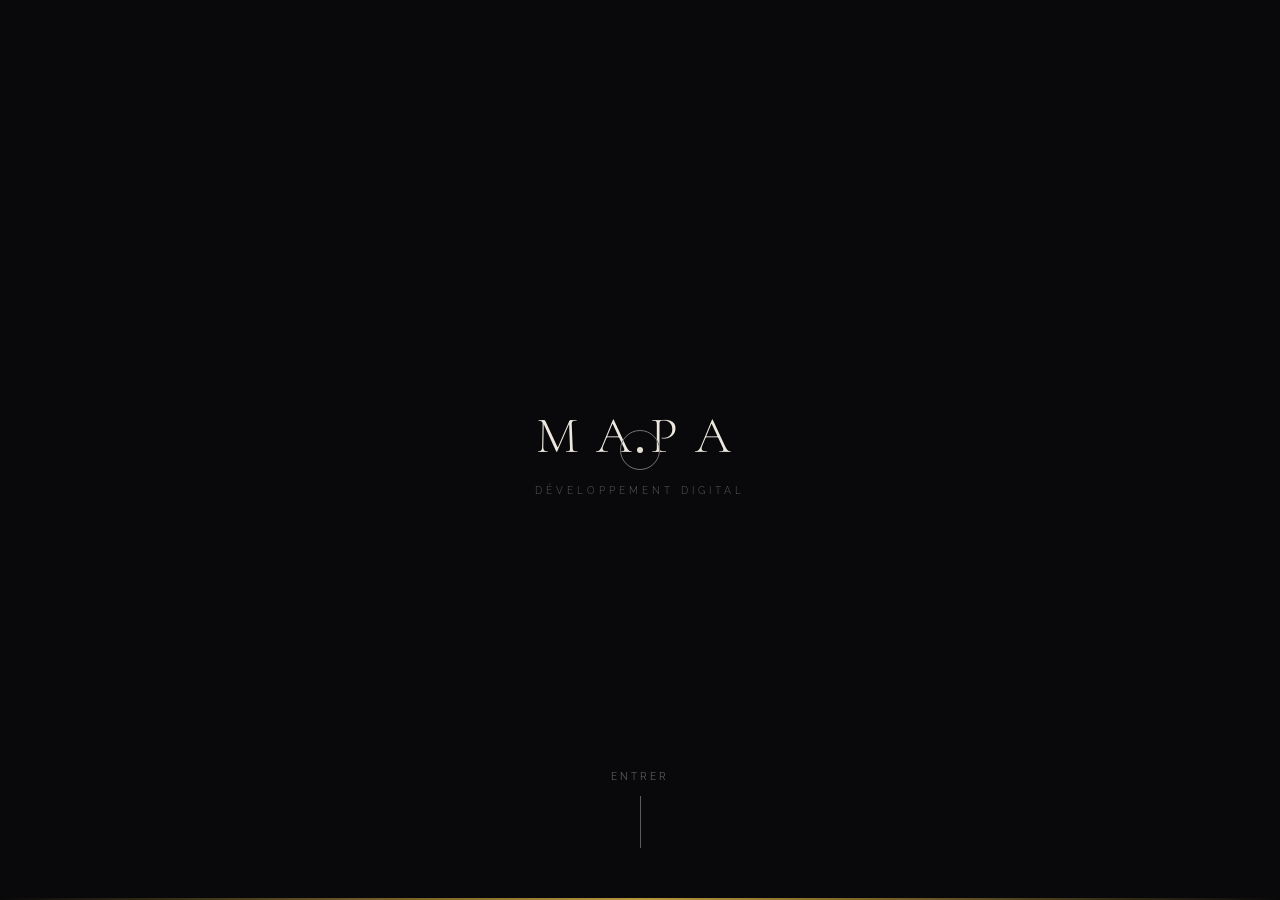
<file: index.html>
<!DOCTYPE html>
<html lang="fr">
<head>
<meta charset="UTF-8">
<meta name="viewport" content="width=device-width, initial-scale=1.0, viewport-fit=cover">
<script>
(function(){
  var h=Math.round(window.innerHeight);
  document.documentElement.style.setProperty('--slide-h',h+'px');
})();
</script>
<title>Création de sites web à Lille · CRM & logiciels sur mesure | MAPA Développement</title>
<meta name="description" content="Agence digitale basée à Lille. Création de sites web vitrine dès 600 € HT, applications web sur mesure, CRM métier et automatisations IA. Devis gratuit sous 24h, intervention partout en France et sur toute la métropole lilloise.">
<meta name="author" content="Matis Gouyet - MAPA Développement">
<meta name="robots" content="index, follow, max-image-preview:large, max-snippet:-1, max-video-preview:-1">
<meta name="googlebot" content="index, follow">
<meta name="theme-color" content="#09090b">
<meta name="geo.region" content="FR-HDF">
<meta name="geo.placename" content="Lille">
<meta name="geo.position" content="50.6311;3.0480">
<meta name="ICBM" content="50.6311, 3.0480">
<link rel="canonical" href="https://mapa-developpement.fr/">

<!-- Open Graph (LinkedIn, Facebook, WhatsApp, Slack…) -->
<meta property="og:type" content="website">
<meta property="og:locale" content="fr_FR">
<meta property="og:site_name" content="MAPA Développement">
<meta property="og:title" content="Création de sites web à Lille · CRM & logiciels sur mesure | MAPA Développement">
<meta property="og:description" content="Agence digitale basée à Lille - intervention partout en France. Sites vitrine premium dès 600 €, applications web sur mesure, CRM métier et automatisations IA. Devis gratuit sous 24h.">
<meta property="og:url" content="https://mapa-developpement.fr/">
<meta property="og:image" content="https://mapa-developpement.fr/og-image.jpg?v=2">
<meta property="og:image:secure_url" content="https://mapa-developpement.fr/og-image.jpg?v=2">
<meta property="og:image:type" content="image/jpeg">
<meta property="og:image:width" content="1200">
<meta property="og:image:height" content="630">
<meta property="og:image:alt" content="MAPA Développement - Agence digitale Lille spécialisée création de sites web et CRM sur mesure">

<!-- Twitter / X Card -->
<meta name="twitter:card" content="summary_large_image">
<meta name="twitter:title" content="Création de sites web à Lille · CRM & logiciels sur mesure | MAPA Développement">
<meta name="twitter:description" content="Agence digitale basée à Lille - intervention partout en France. Sites vitrine premium dès 600 €, applications web sur mesure, CRM métier et automatisations IA.">
<meta name="twitter:image" content="https://mapa-developpement.fr/og-image.jpg?v=2">
<meta name="twitter:image:alt" content="MAPA Développement - Agence digitale Lille">

<!-- Favicons : versions carrées du logo (fond noir + logo MAPA centré) pour un rendu net dans tous les onglets -->
<link rel="icon" type="image/x-icon" href="favicon.ico?v=4">
<link rel="icon" type="image/png" sizes="32x32" href="favicon-32.png?v=4">
<link rel="icon" type="image/png" sizes="192x192" href="favicon-192.png?v=4">
<link rel="apple-touch-icon" href="apple-touch-icon.png?v=4">
<link rel="mask-icon" href="favicon-192.png?v=4" color="#b8973a">

<!-- Preload de l'image LCP (logo utilisé dans l'écran MacBook et comme identité visuelle) -->
<link rel="preload" as="image" href="logo2.webp?v=2" type="image/webp" fetchpriority="high">

<!-- Structured Data : LocalBusiness (Google rich snippets, Knowledge Panel) -->
<script type="application/ld+json">
{
  "@context": "https://schema.org",
  "@type": ["ProfessionalService", "LocalBusiness"],
  "@id": "https://mapa-developpement.fr/#business",
  "name": "MAPA Développement",
  "alternateName": ["MAPA", "MAPA Développement - Matis Gouyet"],
  "description": "Agence digitale basée à Lille - intervention partout en France. Spécialisée dans la création de sites web vitrine, applications web sur mesure, CRM métier et automatisations IA. Conception, design et développement signés Matis Gouyet. Devis gratuit sous 24h.",
  "slogan": "Votre présence web, une œuvre de précision.",
  "url": "https://mapa-developpement.fr/",
  "logo": {
    "@type": "ImageObject",
    "url": "https://mapa-developpement.fr/logo2.png?v=3",
    "width": 1409,
    "height": 752
  },
  "image": "https://mapa-developpement.fr/og-image.jpg?v=2",
  "telephone": "+33679623942",
  "email": "contact@mapa-developpement.fr",
  "founder": { "@id": "https://mapa-developpement.fr/#matis" },
  "foundingDate": "2022",
  "address": {
    "@type": "PostalAddress",
    "streetAddress": "14 Rue d'Aguesseau",
    "postalCode": "59800",
    "addressLocality": "Lille",
    "addressRegion": "Hauts-de-France",
    "addressCountry": "FR"
  },
  "geo": {
    "@type": "GeoCoordinates",
    "latitude": 50.6311,
    "longitude": 3.0480
  },
  "areaServed": [
    { "@type": "City", "name": "Lille" },
    { "@type": "City", "name": "Villeneuve-d'Ascq" },
    { "@type": "City", "name": "Roubaix" },
    { "@type": "City", "name": "Tourcoing" },
    { "@type": "City", "name": "La Madeleine" },
    { "@type": "City", "name": "Marcq-en-Barœul" },
    { "@type": "City", "name": "Wasquehal" },
    { "@type": "City", "name": "Mons-en-Barœul" },
    { "@type": "City", "name": "Lambersart" },
    { "@type": "AdministrativeArea", "name": "Métropole Européenne de Lille" },
    { "@type": "AdministrativeArea", "name": "Hauts-de-France" },
    { "@type": "Country", "name": "France" }
  ],
  "serviceArea": {
    "@type": "GeoCircle",
    "geoMidpoint": {
      "@type": "GeoCoordinates",
      "latitude": 50.6311,
      "longitude": 3.0480
    },
    "geoRadius": 30000
  },
  "knowsAbout": [
    "Création de sites web",
    "Développement web sur mesure",
    "CRM",
    "Applications web",
    "Automatisation IA",
    "SEO",
    "Référencement local",
    "UI/UX design",
    "TypeScript",
    "React",
    "Supabase"
  ],
  "knowsLanguage": [
    { "@type": "Language", "name": "Français", "alternateName": "fr" },
    { "@type": "Language", "name": "Anglais", "alternateName": "en" }
  ],
  "priceRange": "€€",
  "currenciesAccepted": "EUR",
  "paymentAccepted": ["Virement bancaire", "Carte bancaire"],
  "openingHoursSpecification": [{
    "@type": "OpeningHoursSpecification",
    "dayOfWeek": ["Monday", "Tuesday", "Wednesday", "Thursday", "Friday"],
    "opens": "09:00",
    "closes": "19:00"
  }],
  "contactPoint": [{
    "@type": "ContactPoint",
    "telephone": "+33679623942",
    "email": "contact@mapa-developpement.fr",
    "contactType": "customer service",
    "areaServed": "FR",
    "availableLanguage": ["French", "English"]
  }],
  "sameAs": [
    "https://www.linkedin.com/in/matis-gouyet-07b22a241/"
  ],
  "hasOfferCatalog": {
    "@type": "OfferCatalog",
    "name": "Prestations digitales MAPA",
    "itemListElement": [
      {
        "@type": "Offer",
        "name": "Site vitrine sur mesure",
        "itemOffered": {
          "@type": "Service",
          "name": "Création de site vitrine sur mesure",
          "description": "Site web vitrine professionnel, design premium, responsive, SEO de base, mise en ligne et nom de domaine inclus.",
          "areaServed": "France",
          "provider": { "@id": "https://mapa-developpement.fr/#business" }
        },
        "price": "600",
        "priceCurrency": "EUR",
        "priceSpecification": {
          "@type": "PriceSpecification",
          "price": "600",
          "priceCurrency": "EUR",
          "valueAddedTaxIncluded": false
        }
      },
      {
        "@type": "Offer",
        "name": "Site avec réservation en ligne",
        "itemOffered": {
          "@type": "Service",
          "name": "Site web avec module de réservation",
          "description": "Site vitrine + module de prise de rendez-vous intégré, gestion calendrier, notifications email automatiques.",
          "areaServed": "France",
          "provider": { "@id": "https://mapa-developpement.fr/#business" }
        },
        "price": "1000",
        "priceCurrency": "EUR"
      },
      {
        "@type": "Offer",
        "name": "CRM et logiciels métier sur mesure",
        "itemOffered": {
          "@type": "Service",
          "name": "Conception de CRM et applications métier sur mesure",
          "description": "CRM internes, applications web métier, automatisations IA. Architecture sur mesure, code documenté, sécurité renforcée.",
          "areaServed": "France",
          "provider": { "@id": "https://mapa-developpement.fr/#business" }
        }
      }
    ]
  }
}
</script>

<!-- Structured Data : Person (Matis Gouyet) - boost E-E-A-T -->
<script type="application/ld+json">
{
  "@context": "https://schema.org",
  "@type": "Person",
  "@id": "https://mapa-developpement.fr/#matis",
  "name": "Matis Gouyet",
  "givenName": "Matis",
  "familyName": "Gouyet",
  "jobTitle": "Fondateur & Développeur Web",
  "description": "Fondateur de MAPA Développement, agence digitale à Lille. Spécialisé dans la création de sites web sur mesure, le développement de CRM et les automatisations IA pour TPE, PME et indépendants.",
  "url": "https://mapa-developpement.fr/",
  "image": "https://mapa-developpement.fr/logo2.png?v=3",
  "worksFor": { "@id": "https://mapa-developpement.fr/#business" },
  "knowsAbout": [
    "Développement web",
    "TypeScript",
    "React",
    "Supabase",
    "PostgreSQL",
    "UX design",
    "Architecture logicielle",
    "Automatisation IA"
  ],
  "knowsLanguage": ["Français", "Anglais"],
  "nationality": { "@type": "Country", "name": "France" },
  "homeLocation": {
    "@type": "Place",
    "address": {
      "@type": "PostalAddress",
      "addressLocality": "Lille",
      "addressRegion": "Hauts-de-France",
      "addressCountry": "FR"
    }
  },
  "sameAs": [
    "https://www.linkedin.com/in/matis-gouyet-07b22a241/"
  ]
}
</script>

<!-- Structured Data : WebSite (sitelinks searchbox + branding) -->
<script type="application/ld+json">
{
  "@context": "https://schema.org",
  "@type": "WebSite",
  "@id": "https://mapa-developpement.fr/#website",
  "url": "https://mapa-developpement.fr/",
  "name": "MAPA Développement",
  "alternateName": "MAPA",
  "publisher": { "@id": "https://mapa-developpement.fr/#business" },
  "inLanguage": "fr-FR",
  "potentialAction": {
    "@type": "SearchAction",
    "target": "https://mapa-developpement.fr/?q={search_term_string}",
    "query-input": "required name=search_term_string"
  }
}
</script>

<!-- Structured Data : FAQPage (rich results Google) -->
<script type="application/ld+json">
{
  "@context": "https://schema.org",
  "@type": "FAQPage",
  "@id": "https://mapa-developpement.fr/#faq",
  "mainEntity": [
    {
      "@type": "Question",
      "name": "Combien coûte la création d'un site web avec MAPA Développement ?",
      "acceptedAnswer": {
        "@type": "Answer",
        "text": "Un site vitrine sur mesure démarre à 600 € HT (jusqu'à 5 pages, design personnalisé, responsive, SEO de base, mise en ligne et nom de domaine inclus). Un site avec module de réservation en ligne est à partir de 1 000 € HT. Pour un CRM, une application métier ou un projet exigeant, le tarif est établi sur devis après cadrage."
      }
    },
    {
      "@type": "Question",
      "name": "Quels sont les délais de livraison d'un site web ?",
      "acceptedAnswer": {
        "@type": "Answer",
        "text": "Un site vitrine est livré en 2 à 3 semaines à partir de la validation des maquettes. Un site avec réservation en ligne demande 3 à 5 semaines. Pour un CRM ou une application métier, le délai dépend du périmètre - généralement 6 à 12 semaines, planifiées étape par étape avec validation à chaque jalon."
      }
    },
    {
      "@type": "Question",
      "name": "L'hébergement et le nom de domaine sont-ils inclus dans le tarif ?",
      "acceptedAnswer": {
        "@type": "Answer",
        "text": "Oui pour les sites vitrine et sites avec réservation : la première année d'hébergement et le nom de domaine sont inclus. Au-delà, l'hébergement reste à un tarif transparent (généralement 8 à 15 €/mois selon le trafic). Vous restez propriétaire du nom de domaine et du code source en permanence."
      }
    }
  ]
}
</script>

<!-- Preconnect fonts Google -->
<link rel="preconnect" href="https://fonts.googleapis.com">
<link rel="preconnect" href="https://fonts.gstatic.com" crossorigin>

<!-- Fonts : uniquement les poids réellement utilisés (Cormorant 300/300i/600/700, Raleway 300/400/500) -->
<link rel="preload" href="https://fonts.googleapis.com/css2?family=Cormorant+Garamond:ital,wght@0,300;0,600;0,700;1,300&family=Raleway:wght@300;400;500&display=swap" as="style" onload="this.onload=null;this.rel='stylesheet'">
<noscript><link href="https://fonts.googleapis.com/css2?family=Cormorant+Garamond:ital,wght@0,300;0,600;0,700;1,300&family=Raleway:wght@300;400;500&display=swap" rel="stylesheet"></noscript>
<style>
*,*::before,*::after{margin:0;padding:0;box-sizing:border-box}
:root{
  --bg:#09090b;
  --cream:#ede8df;
  --gold:#b8973a;
  --gold2:#d4b96a;
  --muted:rgba(237,232,223,0.38);
  --serif:'Cormorant Garamond',Georgia,serif;
  --sans:'Raleway',sans-serif;
}
html{overflow:hidden;width:100%;height:100%}
body{
  background:var(--bg);
  color:var(--cream);
  font-family:var(--sans);
  font-weight:300;
  width:100%;height:100%;
  overflow:hidden;
  cursor:none;
  user-select:none;
}

/* ── CURSOR ── */
#cur{position:fixed;z-index:9999;pointer-events:none;mix-blend-mode:difference}
.cur-dot{
  position:absolute;
  width:6px;height:6px;
  background:var(--cream);
  border-radius:50%;
  transform:translate(-50%,-50%);
  transition:width .2s,height .2s;
}
.cur-ring{
  position:absolute;
  width:40px;height:40px;
  border:1px solid rgba(237,232,223,.5);
  border-radius:50%;
  transform:translate(-50%,-50%);
  transition:width .5s cubic-bezier(.23,1,.32,1),height .5s cubic-bezier(.23,1,.32,1),border-color .3s;
}
body.cur-hover .cur-ring{width:64px;height:64px;border-color:var(--gold)}

/* ── INTRO LOADER ── */
#intro{
  position:fixed;inset:0;
  z-index:8000;
  background:var(--bg);
  display:flex;flex-direction:column;
  align-items:center;justify-content:center;
}
.intro-wordmark{
  font-family:var(--serif);
  font-size:clamp(28px,4vw,52px);
  font-weight:300;
  letter-spacing:.25em;
  text-transform:uppercase;
  color:var(--cream);
  overflow:hidden;
  display:flex;gap:.1em;
}
.intro-wordmark span{display:inline-block;transform:translateY(110%);transition:transform 1.2s cubic-bezier(.76,0,.24,1)}
.intro-wordmark span.up{transform:translateY(0)}
.intro-sub{
  font-size:10px;letter-spacing:.4em;text-transform:uppercase;color:var(--muted);
  margin-top:18px;opacity:0;transition:opacity 1s ease .6s;
  font-family:var(--sans);
}
.intro-sub.vis{opacity:1}
.intro-progress-bar{
  position:absolute;bottom:0;left:0;height:2px;width:0;
  background:linear-gradient(90deg,transparent,var(--gold),transparent);
  transition:width 1.8s cubic-bezier(.76,0,.24,1) .4s;
}
.intro-progress-bar.fill{width:100%}
.intro-enter{
  position:absolute;bottom:52px;
  font-size:10px;letter-spacing:.3em;text-transform:uppercase;
  color:var(--muted);font-family:var(--sans);
  display:flex;flex-direction:column;align-items:center;gap:14px;
  opacity:0;transition:opacity .8s ease;
  cursor:pointer;background:none;border:none;padding:0;
}
.intro-enter.vis{opacity:1}
.intro-enter-line{width:1px;height:52px;background:var(--muted);position:relative;overflow:hidden}
.intro-enter-line::after{content:'';position:absolute;top:-100%;left:0;width:100%;height:100%;background:var(--gold);animation:scanV 2s ease-in-out infinite}
@keyframes scanV{0%{top:-100%}60%{top:100%}100%{top:100%}}
#intro.gone{opacity:0;pointer-events:none;transition:opacity .9s ease}

/* ── CANVAS ── */
#webgl{position:fixed;inset:0;z-index:0;pointer-events:none}

/* ── SCROLL CONTAINER ── */
#scroll-container{position:fixed;inset:0;z-index:10;overflow:hidden}
#scroll-track{will-change:transform;transition:transform 1.1s cubic-bezier(.76,0,.24,1)}

/* ── CHAPTER ──
   --slide-h (px) = même hauteur que translateY dans le JS → évite le « demi-écran » sur mobile où 100vh ≠ innerHeight */
.chapter{
  width:100vw;position:relative;
  height:100vh;height:100dvh;height:var(--slide-h,100vh);min-height:var(--slide-h,100vh);max-height:var(--slide-h,100vh);
  display:flex;flex-direction:column;justify-content:center;overflow:hidden;flex-shrink:0;
}

/* ── NAV ── */
#nav{
  position:fixed;top:0;left:0;right:0;z-index:500;
  padding:32px 56px;
  display:flex;align-items:center;justify-content:space-between;
}
.nav-logo{
  font-family:var(--serif);font-size:17px;font-weight:600;
  letter-spacing:.18em;text-transform:uppercase;
  color:var(--cream);text-decoration:none;
}
.nav-chap-ind{font-size:10px;letter-spacing:.3em;text-transform:uppercase;color:var(--muted);font-family:var(--sans)}
.nav-cta{
  font-size:10px;letter-spacing:.25em;text-transform:uppercase;
  color:var(--muted);text-decoration:none;font-family:var(--sans);
  border-bottom:1px solid transparent;padding-bottom:2px;
  transition:color .3s,border-color .3s;
}
.nav-cta:hover{color:var(--gold);border-color:var(--gold)}

/* ── CHAPTER DOTS ── */
#ch-dots{
  position:fixed;right:44px;top:50%;transform:translateY(-50%);
  z-index:500;display:flex;flex-direction:column;gap:16px;align-items:center;
}
.ch-d{
  width:4px;height:4px;border-radius:50%;background:var(--muted);
  cursor:pointer;transition:background .4s,transform .4s;
  border:none;padding:0;outline:none;appearance:none;
}
.ch-d.on{background:var(--gold);transform:scale(1.6)}

/* ── FOOTER BAR ── */
#fbar{
  position:fixed;bottom:0;left:0;right:0;z-index:450;
  padding:0 56px;height:44px;
  display:flex;align-items:center;justify-content:space-between;
  border-top:1px solid rgba(237,232,223,.05);
  background:rgba(9,9,11,.8);backdrop-filter:blur(12px);
  opacity:0;transition:opacity .7s ease;
}
#fbar.vis{opacity:1}
.fb-copy{font-size:10px;letter-spacing:.1em;color:rgba(237,232,223,.2)}
.fb-lnks{display:flex;gap:24px}
.fb-lnks a{font-size:10px;letter-spacing:.14em;text-transform:uppercase;color:rgba(237,232,223,.28);text-decoration:none;transition:color .3s}
.fb-lnks a:hover{color:var(--gold)}
.fb-email{
  position:absolute;left:50%;top:50%;transform:translate(-50%,-50%);
  font-size:10px;letter-spacing:.14em;text-transform:lowercase;
  color:rgba(237,232,223,.32);text-decoration:none;
  transition:color .3s;
  white-space:nowrap;
}
.fb-email:hover{color:var(--gold)}

/* ── WIPE ── */
#wipe{position:fixed;inset:0;z-index:7000;background:var(--bg);transform:translateY(-100%);pointer-events:none}

/* ══ CHAPTER STYLES ══ */

/* HERO */
#ch0{padding:60px 56px 0;align-items:flex-start;justify-content:flex-start}
.h-tag{
  font-family:var(--sans);font-size:10px;letter-spacing:.35em;text-transform:uppercase;color:var(--gold);
  margin-bottom:30px;display:flex;align-items:center;gap:14px;
  opacity:0;transform:translateY(14px);transition:all 1.2s cubic-bezier(.76,0,.24,1) .2s;
}
.h-tag::before{content:'';width:28px;height:1px;background:var(--gold)}
.h-tag.vis{opacity:1;transform:none}
.h-h1{
  font-family:var(--serif);
  font-size:clamp(56px,9.5vw,148px);
  font-weight:300;line-height:.92;letter-spacing:-.015em;
  max-width:900px;
}
.h-line{display:block;overflow:hidden}
.h-inner{
  display:block;transform:translateY(110%);
  transition:transform 1.3s cubic-bezier(.76,0,.24,1);
}
.h-inner.up{transform:translateY(0)}
.h-inner em{font-style:italic;color:var(--gold)}
.h-keywords{
  margin-top:36px;max-width:640px;
  font-family:var(--sans);font-size:15px;line-height:1.55;
  color:var(--cream);opacity:0;transform:translateY(14px);
  transition:all 1s cubic-bezier(.76,0,.24,1) .85s;letter-spacing:.005em;
}
.h-keywords.vis{opacity:.78;transform:none}
.h-actions{
  margin-top:36px;opacity:0;transform:translateY(16px);
  transition:all 1s cubic-bezier(.76,0,.24,1) 1s;
  display:flex;align-items:center;gap:28px;
}
.h-actions.vis{opacity:1;transform:none}
.h-hint{
  position:absolute;bottom:44px;left:56px;font-family:var(--sans);
  font-size:10px;letter-spacing:.3em;text-transform:uppercase;color:var(--muted);
  display:flex;align-items:center;gap:14px;
  opacity:0;transition:opacity 1s ease 1.4s;
}
.h-hint.vis{opacity:1}
.h-hint-line{width:48px;height:1px;background:var(--muted);position:relative;overflow:hidden}
.h-hint-line::after{content:'';position:absolute;left:-100%;top:0;width:100%;height:100%;background:var(--gold);animation:scanH 2.2s ease infinite}
@keyframes scanH{0%{left:-100%}55%{left:100%}100%{left:100%}}
.h-ghost-num{position:absolute;right:40px;bottom:20px;font-family:var(--serif);font-size:320px;font-weight:700;color:rgba(184,151,58,.025);line-height:1;letter-spacing:-.06em;pointer-events:none}

/* BTN */
.btn-main{
  display:inline-flex;align-items:center;gap:12px;
  background:var(--gold);color:var(--bg);
  font-family:var(--sans);font-size:11px;font-weight:500;letter-spacing:.2em;text-transform:uppercase;
  padding:18px 44px;text-decoration:none;
  transition:background .3s,transform .2s;
}
.btn-main:hover{background:var(--gold2);transform:translateY(-2px)}
.btn-ghost{
  display:inline-flex;align-items:center;gap:10px;
  font-family:var(--sans);font-size:11px;font-weight:400;letter-spacing:.2em;text-transform:uppercase;
  color:var(--muted);text-decoration:none;
  padding:18px 28px;border:1px solid rgba(237,232,223,.1);
  transition:color .3s,border-color .3s;
}
.btn-ghost:hover{color:var(--cream);border-color:rgba(237,232,223,.28)}

/* SERVICE chapters */
.ch-svc{padding:60px 56px 0;align-items:flex-start;justify-content:flex-start;border-top:1px solid rgba(237,232,223,.05)}
.ch-eye{
  font-family:var(--sans);font-size:10px;letter-spacing:.35em;text-transform:uppercase;color:var(--gold);
  margin-bottom:24px;display:flex;align-items:center;gap:12px;
  opacity:0;transform:translateX(-12px);transition:all 1s cubic-bezier(.76,0,.24,1);
}
.ch-eye::before{content:'';width:22px;height:1px;background:var(--gold);flex-shrink:0}
.chapter.on .ch-eye{opacity:1;transform:none}
.ch-rule{width:0;height:1px;background:rgba(184,151,58,.35);margin-bottom:28px;transition:width 1s cubic-bezier(.76,0,.24,1) .1s}
.chapter.on .ch-rule{width:40px}
.ch-ttl{
  font-family:var(--serif);font-size:clamp(42px,6.5vw,100px);font-weight:300;
  line-height:.96;letter-spacing:-.015em;max-width:820px;margin-bottom:44px;
}
.ch-ttl .l{overflow:hidden;display:block}
.ch-ttl .inn{display:block;transform:translateY(108%);transition:transform 1.2s cubic-bezier(.76,0,.24,1)}
.chapter.on .ch-ttl .inn{transform:translateY(0)}
.chapter.on .ch-ttl .inn:nth-child(2){transition-delay:.09s}
.chapter.on .ch-ttl .inn:nth-child(3){transition-delay:.18s}
.ch-ttl em{font-style:italic;color:var(--gold)}
.ch-body{
  display:grid;grid-template-columns:1fr 1fr;gap:80px;max-width:960px;
  opacity:0;transform:translateY(20px);transition:all 1s cubic-bezier(.76,0,.24,1) .3s;
}
.chapter.on .ch-body{opacity:1;transform:none}
.ch-desc{font-size:15px;font-weight:300;line-height:1.85;color:var(--muted)}
.ch-desc strong{color:var(--cream);font-weight:400}
.ch-tags{display:flex;flex-wrap:wrap;gap:8px;align-content:flex-start;padding-top:4px}
.ch-tag{
  font-family:var(--sans);font-size:10px;letter-spacing:.13em;text-transform:uppercase;
  padding:7px 14px;border:1px solid rgba(184,151,58,.28);color:rgba(184,151,58,.75);
  transition:border-color .3s,color .3s;
}
.ch-tag:hover{border-color:var(--gold);color:var(--gold)}
.ch-gnum{position:absolute;right:52px;bottom:44px;font-family:var(--serif);font-size:190px;font-weight:700;color:rgba(184,151,58,.04);line-height:1;letter-spacing:-.04em;pointer-events:none}

/* STATS */
#ch-stats{padding:72px 56px 0;justify-content:flex-start}
.s-grid{
  display:grid;grid-template-columns:repeat(4,1fr);gap:1px;
  background:rgba(237,232,223,.06);margin-top:28px;
  opacity:0;transform:translateY(28px);transition:all 1.1s cubic-bezier(.76,0,.24,1) .2s;
}
.chapter.on .s-grid{opacity:1;transform:none}
.s-blk{background:var(--bg);padding:32px 28px;transition:background .35s}
.s-blk:hover{background:#111113}
.s-n{font-family:var(--serif);font-size:72px;font-weight:300;letter-spacing:-.04em;line-height:1;color:var(--cream)}
.s-n span{color:var(--gold)}
.s-l{font-family:var(--sans);font-size:10px;letter-spacing:.18em;text-transform:uppercase;color:var(--muted);margin-top:10px}

/* PROCESS */
#ch-proc{background:#0c0b0a;padding:72px 56px 0;justify-content:flex-start}
.pr-items{
  margin-top:28px;opacity:0;transform:translateY(28px);
  transition:all 1s cubic-bezier(.76,0,.24,1) .25s;
  width:100%;max-width:860px;
}
.chapter.on .pr-items{opacity:1;transform:none}
.pr-it{
  display:grid;grid-template-columns:72px 1fr auto;gap:40px;align-items:center;
  padding:20px 0;border-top:1px solid rgba(237,232,223,.06);
  transition:border-color .3s;
}
.pr-it:last-child{border-bottom:1px solid rgba(237,232,223,.06)}
.pr-it:hover{border-color:rgba(184,151,58,.3)}
.pr-it:hover .pr-name{color:var(--gold)}
.pr-num{font-family:var(--serif);font-size:14px;color:var(--muted)}
.pr-main{display:flex;flex-direction:column;gap:4px;min-width:0;text-align:left}
.pr-name{font-family:var(--serif);font-size:clamp(20px,2.5vw,32px);font-weight:300;transition:color .3s}
.pr-hint{
  display:none;
  font-family:var(--sans);font-size:12px;font-weight:300;line-height:1.45;
  color:rgba(237,232,223,.32);
}
.pr-desc{font-size:13px;font-weight:300;color:var(--muted);max-width:320px;line-height:1.7;text-align:right}

/* ZONES D'INTERVENTION */
#ch-areas{padding:60px 56px}
.areas-body{margin-top:34px;max-width:760px;opacity:0;transform:translateY(18px);transition:all .9s cubic-bezier(.76,0,.24,1) .25s}
.chapter.on .areas-body{opacity:1;transform:none}
.areas-lead{font-family:var(--sans);font-size:15px;line-height:1.7;color:var(--cream);margin-bottom:28px;font-weight:300}
.areas-lead strong{color:var(--gold);font-weight:500}
.areas-list{list-style:none;display:grid;grid-template-columns:repeat(auto-fill,minmax(180px,1fr));gap:12px 28px;padding:0;margin:0 0 28px}
.areas-list li{display:flex;align-items:center;gap:10px;font-family:var(--sans);font-size:13px;color:var(--cream);font-weight:300;letter-spacing:.005em}
.areas-pin{display:inline-block;width:6px;height:6px;border-radius:50%;background:var(--gold);box-shadow:0 0 0 3px rgba(184,151,58,.12);flex-shrink:0}
.areas-foot{font-family:var(--sans);font-size:12.5px;line-height:1.6;color:var(--muted);font-style:italic;border-top:1px solid rgba(237,232,223,.08);padding-top:18px;max-width:560px}

/* FAQ */
#ch-faq{padding:60px 56px;justify-content:flex-start}
.faq-body{margin-top:30px;max-width:820px;opacity:0;transform:translateY(18px);transition:all .9s cubic-bezier(.76,0,.24,1) .25s;overflow-y:auto;max-height:calc(var(--slide-h,100vh) - 220px);padding-right:16px}
.chapter.on .faq-body{opacity:1;transform:none}
.faq-body::-webkit-scrollbar{width:4px}
.faq-body::-webkit-scrollbar-thumb{background:rgba(184,151,58,.25);border-radius:4px}
.faq-it{border-bottom:1px solid rgba(237,232,223,.08);padding:0}
.faq-it:first-child{border-top:1px solid rgba(237,232,223,.08)}
.faq-q{
  list-style:none;cursor:pointer;
  font-family:var(--sans);font-size:14px;font-weight:400;color:var(--cream);
  padding:18px 32px 18px 0;display:flex;align-items:center;justify-content:space-between;
  transition:color .25s ease;line-height:1.45;letter-spacing:.005em;
  position:relative;
}
.faq-q::-webkit-details-marker{display:none}
.faq-q:hover{color:var(--gold2)}
.faq-arrow{
  position:absolute;right:0;top:50%;transform:translateY(-50%);
  width:10px;height:10px;border-right:1.2px solid var(--gold);border-bottom:1.2px solid var(--gold);
  transform-origin:center;transform:translateY(-50%) rotate(45deg);
  transition:transform .35s cubic-bezier(.76,0,.24,1);
}
.faq-it[open] .faq-arrow{transform:translateY(-25%) rotate(-135deg)}
.faq-it[open] .faq-q{color:var(--gold)}
.faq-a{
  font-family:var(--sans);font-size:13.5px;line-height:1.75;color:var(--muted);font-weight:300;
  padding:0 0 22px;max-width:720px;
}
.faq-a strong{color:var(--cream);font-weight:500}
.faq-a a{color:var(--gold2);text-decoration:underline;text-decoration-color:rgba(212,185,106,.4);text-underline-offset:3px}
.faq-a a:hover{color:var(--gold);text-decoration-color:var(--gold)}

/* TESTIMONIALS */
#ch-test{background:var(--bg);align-items:center;justify-content:center}
/* Bloc d'archive crawlable (visually-hidden a11y pattern) - pour les robots/lecteurs sans JS */
.t-archive,.sr-only{position:absolute;width:1px;height:1px;padding:0;margin:-1px;overflow:hidden;clip:rect(0,0,0,0);white-space:nowrap;border:0}
/* Eyebrow en haut à gauche sous la nav, calé à 60px comme Méthode / Studio / Investissement */
.ch-test-eye{
  position:absolute;
  top:60px;left:56px;
  margin:0;
}
.ch-test-rule{
  position:absolute;
  top:88px;left:56px;
  margin:0;
}
@media(max-width:800px){
  .ch-test-eye{
    top:max(72px,calc(env(safe-area-inset-top,0px) + 58px));
    left:24px;
  }
  .ch-test-rule{
    top:calc(max(72px,calc(env(safe-area-inset-top,0px) + 58px)) + 22px);
    left:24px;
  }
}
@media(max-width:480px){
  .ch-test-eye{
    top:max(68px,calc(env(safe-area-inset-top,0px) + 54px));
    left:16px;
  }
  .ch-test-rule{
    top:calc(max(68px,calc(env(safe-area-inset-top,0px) + 54px)) + 20px);
    left:16px;
  }
}
.t-inner{
  max-width:840px;text-align:center;padding:0 40px;
  opacity:0;transform:translateY(28px);
  transition:all 1.1s cubic-bezier(.76,0,.24,1) .2s;
}
.chapter.on .t-inner{opacity:1;transform:none}
.t-quote-block{
  position:relative;margin-bottom:40px;padding-bottom:8px;
}
.t-quote-block::after{
  content:'';position:absolute;left:50%;bottom:0;transform:translateX(-50%) scaleX(0);
  width:min(200px,55%);height:1px;
  background:linear-gradient(90deg,transparent,rgba(184,151,58,.55),transparent);
  transition:transform .65s cubic-bezier(.76,0,.24,1);
  pointer-events:none;
}
.t-quote-block.t-line-on::after{transform:translateX(-50%) scaleX(1)}
.t-q{
  font-family:var(--serif);font-size:clamp(22px,3.5vw,46px);font-weight:300;
  font-style:italic;line-height:1.42;letter-spacing:-.01em;color:var(--cream);
  margin:0;
  transition:opacity .35s ease,transform .45s cubic-bezier(.76,0,.24,1),filter .4s ease;
  will-change:transform,opacity,filter;
}
.t-quote-block.t-anim-out .t-q{
  opacity:0;
  transform:translateY(calc(14px * var(--t-dir,1))) scale(.97);
  filter:blur(7px);
}
.t-quote-block.t-anim-in .t-q{
  animation:tQIn .75s cubic-bezier(.76,0,.24,1) both;
}
@keyframes tQIn{
  0%{opacity:0;transform:translateY(calc(-18px * var(--t-dir,1))) scale(.94);filter:blur(10px)}
  100%{opacity:1;transform:translateY(0) scale(1);filter:blur(0)}
}
.t-q em{font-style:normal;color:var(--gold)}
.t-dots{
  display:flex;gap:10px;justify-content:center;margin-bottom:28px;
  transition:transform .45s cubic-bezier(.76,0,.24,1);
}
.t-dots.t-dots-nudge{animation:tDotsNudge .55s cubic-bezier(.76,0,.24,1)}
@keyframes tDotsNudge{
  0%{transform:translateY(0) scale(1)}
  35%{transform:translateY(-3px) scale(1.04)}
  100%{transform:translateY(0) scale(1)}
}
.t-d{
  width:5px;height:5px;border-radius:50%;background:var(--muted);border:none;cursor:pointer;
  transition:background .4s,transform .45s cubic-bezier(.76,0,.24,1),box-shadow .4s;
}
.t-d.on{
  background:var(--gold);transform:scale(1.55);
  box-shadow:0 0 16px rgba(184,151,58,.35);
}

/* PRICING */
#ch-price{background:#0c0b0a;padding:72px 56px 0;justify-content:flex-start}
.p-grid{
  display:grid;grid-template-columns:repeat(3,1fr);gap:1px;
  background:rgba(237,232,223,.05);margin-top:28px;
  opacity:0;transform:translateY(28px);transition:all 1.1s cubic-bezier(.76,0,.24,1) .2s;
}
.chapter.on .p-grid{opacity:1;transform:none}
.pc{
  background:#0c0b0a;padding:32px 28px 28px;position:relative;
  cursor:pointer;transition:background .3s;
  display:flex;flex-direction:column;
}
.pc:hover{background:#111}
.pc.ft{background:#0e0d09}
.pc.ft:hover{background:#131208}
.pc-top{position:absolute;top:0;left:0;right:0;height:2px;background:transparent;transition:background .4s}
.pc:hover .pc-top{background:rgba(184,151,58,.2)}
.pc.ft .pc-top{background:var(--gold)}
.pc-label{
  font-family:var(--sans);font-size:10px;letter-spacing:.3em;text-transform:uppercase;
  color:var(--muted);margin-bottom:16px;
}
.pc.ft .pc-label{color:var(--gold)}
.pc-price{
  font-family:var(--serif);font-size:clamp(36px,3.5vw,52px);font-weight:300;
  letter-spacing:-.04em;line-height:1;margin-bottom:4px;color:var(--cream);
}
.pc-eur{
  font-family:var(--sans);font-size:0.48em;font-weight:400;
  vertical-align:0.15em;margin-left:0.08em;color:rgba(237,232,223,.88);
}
.pc-ttc{
  font-family:var(--sans);font-size:11px;font-weight:400;letter-spacing:.14em;text-transform:uppercase;
  color:rgba(237,232,223,.32);vertical-align:middle;margin-left:8px;
}
.pc-price--devis{
  font-family:var(--serif);font-size:clamp(28px,4vw,40px);font-weight:300;font-style:italic;
  color:var(--gold);letter-spacing:-.02em;
}
.pc-devis .pc-previews{margin-bottom:16px}
.pc-tagline{font-family:var(--sans);font-size:11px;color:rgba(237,232,223,.3);margin-bottom:20px;line-height:1.5}
.pc-previews{margin-bottom:20px;flex:1}
.pc-preview{
  font-family:var(--sans);font-size:12px;font-weight:300;color:var(--muted);
  padding:7px 0;border-bottom:1px solid rgba(237,232,223,.05);
  display:flex;align-items:center;gap:10px;
}
.pc-preview::before{
  content:'';width:4px;height:4px;border-radius:50%;
  background:rgba(184,151,58,.45);flex-shrink:0;
}
.pc-detail{
  display:block;width:100%;text-align:center;padding:12px;
  font-family:var(--sans);font-size:10px;letter-spacing:.18em;text-transform:uppercase;
  border:1px solid rgba(237,232,223,.1);color:var(--muted);
  background:none;cursor:pointer;transition:all .3s;
  margin-top:auto;
}
.pc-detail:hover{border-color:var(--gold);color:var(--gold)}
.pc.ft .pc-detail{background:var(--gold);border-color:var(--gold);color:var(--bg)}
.pc.ft .pc-detail:hover{background:var(--gold2);border-color:var(--gold2)}
.pc-d-t--mob{display:none}
.pc-tl-mob{display:none}

/* CTA FINAL */
#ch-cta{align-items:center;justify-content:center;text-align:center}
.c-label{
  font-family:var(--sans);font-size:10px;letter-spacing:.35em;text-transform:uppercase;color:var(--gold);margin-bottom:32px;
  opacity:0;transform:translateY(12px);transition:all .9s cubic-bezier(.76,0,.24,1);
}
.chapter.on .c-label{opacity:1;transform:none}
.c-h{
  font-family:var(--serif);font-size:clamp(52px,8.5vw,136px);font-weight:300;
  letter-spacing:-.02em;line-height:.92;margin-bottom:56px;
}
.c-h .l{overflow:hidden}
.c-h .i{display:block;transform:translateY(108%);transition:transform 1.2s cubic-bezier(.76,0,.24,1)}
.chapter.on .c-h .i{transform:translateY(0)}
.chapter.on .c-h .i:nth-child(2){transition-delay:.1s}
.chapter.on .c-h .i:nth-child(3){transition-delay:.2s}
.c-h em{font-style:italic;color:var(--gold)}
.c-acts{
  display:flex;gap:20px;justify-content:center;flex-wrap:wrap;
  opacity:0;transform:translateY(16px);transition:all 1s cubic-bezier(.76,0,.24,1) .45s;
}
.chapter.on .c-acts{opacity:1;transform:none}
.c-email{
  position:absolute;bottom:44px;left:0;right:0;
  font-family:var(--serif);font-size:13px;font-weight:300;font-style:italic;color:var(--muted);
  transform:translateY(16px);
  text-align:center;
}
.c-email a{color:var(--muted);text-decoration:none;transition:color .3s}
.c-email a:hover{color:var(--gold)}

/* ── CH3 ── */
.ch3-sc{grid-template-columns:1fr;max-width:440px}

/* ── MACBOOK PRO WRAP ── */
#mb3-wrap{
  position:absolute;right:40px;top:50%;
  transform:translateY(-50%) translateX(55px);
  width:min(46vw,560px);
  opacity:0;
  transition:opacity 1.1s cubic-bezier(.76,0,.24,1) .5s,
             transform 1.1s cubic-bezier(.76,0,.24,1) .5s;
  filter:
    drop-shadow(0 50px 100px rgba(0,0,0,.88))
    drop-shadow(0 12px 28px rgba(0,0,0,.65))
    drop-shadow(0 0 80px rgba(184,151,58,.05));
}
.chapter.on #mb3-wrap{opacity:1;transform:translateY(-50%) translateX(0)}

/* ── MacBook inner (3D tilt) ── */
.mkb{
  width:100%;
  transform:perspective(1100px) rotateY(-11deg) rotateX(4deg);
  transform-style:preserve-3d;
  transition:transform .95s cubic-bezier(.76,0,.24,1);
}
#mb3-wrap:hover .mkb{transform:perspective(1100px) rotateY(-5deg) rotateX(2deg)}

/* ── LID ── */
.mkb-lid{
  background:linear-gradient(168deg,#202022 0%,#111113 100%);
  border-radius:11px 11px 0 0;
  padding:7px 7px 0;
  border:1px solid rgba(255,255,255,.07);
  border-bottom:none;
  position:relative;
}
/* Top chamfer highlight */
.mkb-lid::before{
  content:'';
  position:absolute;top:0;left:10%;right:10%;height:1px;
  background:linear-gradient(90deg,transparent,rgba(255,255,255,.13) 40%,rgba(255,255,255,.13) 60%,transparent);
}
/* Left / right side edge reflection */
.mkb-lid::after{
  content:'';
  position:absolute;inset:2px;
  border-radius:9px 9px 0 0;
  background:linear-gradient(160deg,rgba(255,255,255,.03) 0%,transparent 35%);
  pointer-events:none;
}

/* ── NOTCH (MacBook Pro 2021+) ── */
.mkb-notch{
  position:absolute;top:0;left:50%;transform:translateX(-50%);
  width:15%;height:8px;
  background:#09090b;
  border-radius:0 0 6px 6px;
  z-index:10;
}

/* ── SCREEN ── */
.mkb-screen{
  background:#08080b;
  border-radius:3px 3px 2px 2px;
  aspect-ratio:16/10;
  overflow:hidden;
  position:relative;
}
/* Scanlines */
.mkb-screen::before{
  content:'';position:absolute;inset:0;z-index:199;pointer-events:none;
  background:repeating-linear-gradient(
    0deg,rgba(0,0,0,0) 0px,rgba(0,0,0,0) 3px,rgba(0,0,0,.01) 3px,rgba(0,0,0,.01) 4px
  );
}
/* Glare */
.mkb-glare{
  position:absolute;inset:0;pointer-events:none;z-index:200;border-radius:3px;
  background:
    linear-gradient(130deg,rgba(255,255,255,.03) 0%,transparent 22%),
    linear-gradient(to bottom,transparent 52%,rgba(0,0,0,.11) 100%);
}

/* ── HINGE ── */
.mkb-hinge{
  height:2.5px;
  background:linear-gradient(180deg,#070708 0%,#191a1c 100%);
  border-left:1px solid rgba(255,255,255,.04);
  border-right:1px solid rgba(255,255,255,.04);
}

/* ── BASE / KEYBOARD ── */
.mkb-base{
  background:linear-gradient(175deg,#1e1e20 0%,#161618 100%);
  border-radius:0 0 9px 9px;
  border:1px solid rgba(255,255,255,.07);
  border-top:1.5px solid rgba(255,255,255,.12);
  padding:5px 9px 8px;
  display:flex;flex-direction:column;align-items:center;gap:4px;
}
.mkb-kbd{
  width:91%;height:15px;
  background:
    repeating-linear-gradient(90deg,
      rgba(255,255,255,0) 0px,rgba(255,255,255,0) 10px,
      rgba(255,255,255,.013) 10px,rgba(255,255,255,.013) 11px),
    rgba(255,255,255,.007);
  border-radius:2px;
}
.mkb-tp{
  width:23%;height:7px;
  background:rgba(255,255,255,.018);
  border-radius:3px;
  border:1px solid rgba(255,255,255,.04);
}
/* Bottom foot edge */
.mkb-foot{
  height:1.5px;margin:0 5%;
  background:linear-gradient(90deg,transparent,rgba(255,255,255,.05) 12%,rgba(255,255,255,.05) 88%,transparent);
  border-radius:0 0 8px 8px;
}

/* ════════════════════════════════
   ÉCRAN MACBOOK - LOGO MAPA
════════════════════════════════ */
.ms{
  width:100%;height:100%;background:#09090b;
  display:flex;align-items:center;justify-content:center;
  padding:10% 12%;overflow:hidden;position:relative;
}
.ms::before{
  content:'';position:absolute;inset:0;
  background:radial-gradient(ellipse at center,rgba(184,151,58,.06) 0%,transparent 60%);
  pointer-events:none;
}
.ms-logo{
  width:100%;height:auto;max-width:100%;max-height:100%;
  object-fit:contain;
  filter:drop-shadow(0 4px 18px rgba(0,0,0,.45));
  position:relative;z-index:1;
}

/* ── ZOOM OVERLAY ── */
#zoom-ov{
  position:fixed;inset:0;z-index:6000;
  background:#09090b;
  pointer-events:none;
  opacity:0;
  clip-path:inset(50% 50% 50% 50% round 0px);
  transition:opacity .45s ease;
}

/* ── CH FEATS (remplace ch-tags) ── */
.ch-feats{display:flex;flex-direction:column;gap:10px;padding-top:4px}
.ch-feat{display:flex;align-items:center;gap:12px;font-family:var(--sans);font-size:13px;font-weight:300;color:var(--muted);transition:color .3s}
.ch-feat:hover{color:var(--cream)}
.ch-feat-dot{width:4px;height:4px;border-radius:50%;background:var(--gold);flex-shrink:0;opacity:.7}

/* ── PROCESS ARROW ── */
.pr-arrow{font-family:var(--sans);font-size:18px;color:rgba(184,151,58,.3);transition:color .3s,transform .3s}
.pr-it:hover .pr-arrow{color:var(--gold);transform:translateX(6px)}
.pr-it{cursor:pointer}
/* grid fix pour 3 colonnes avec arrow */
.pr-it{grid-template-columns:72px 1fr auto;gap:40px}

/* ── TITRE RÉDUIT pour sections avec padding-top ── */
#ch-proc .ch-ttl,#ch-price .ch-ttl,#ch-stats .ch-ttl{
  font-size:clamp(28px,3.8vw,58px);
  margin-bottom:20px;
}

/* Méthode / Studio / Investissement / Témoignages (grand écran) :
   spacing header unifié à 60px sous la nav (référence = Méthode) ; scroll interne en secours */
@media (min-width:801px){
  #ch-proc.chapter,
  #ch-stats.chapter,
  #ch-price.chapter{
    overflow-y:auto;
    overflow-x:hidden;
    -webkit-overflow-scrolling:touch;
    overscroll-behavior:contain;
    scrollbar-width:none;
  }
  #ch-proc.chapter::-webkit-scrollbar,
  #ch-stats.chapter::-webkit-scrollbar,
  #ch-price.chapter::-webkit-scrollbar{width:0;height:0;display:none}
  /* Header uniforme : padding-top:60px pour les trois sections + position absolute équivalente pour ch-test */
  #ch-proc,#ch-stats,#ch-price{padding-top:60px}
  #ch-proc .ch-eye,#ch-stats .ch-eye,#ch-price .ch-eye{margin-bottom:18px}
  #ch-proc .ch-rule,#ch-stats .ch-rule,#ch-price .ch-rule{margin-bottom:22px}
  #ch-proc .ch-ttl{
    font-size:clamp(26px,3.65vw,56px);
    margin-bottom:14px;
  }
  #ch-proc .pr-items{margin-top:22px}
  #ch-proc .pr-it{padding:16px 0;gap:36px}
  #ch-proc .pr-name{font-size:clamp(19px,2.4vw,31px)}
}

/* Laptops courts (≈ 1280-1600 × 720-900) : tarifs / studio / méthode tenaient mal - resserrage titres, paddings, cartes */
@media (min-width:801px) and (max-height:900px){
  /* Services : même spacing que Méthode (60px) */
  .ch-svc{padding-top:60px;padding-bottom:40px}
  .ch-ttl{font-size:clamp(38px,5.4vw,84px);margin-bottom:32px}
  .ch-body{gap:56px}

  /* Studio - grille 4 chiffres */
  #ch-stats{padding-top:60px}
  #ch-stats .ch-ttl{font-size:clamp(26px,3.3vw,50px);margin-bottom:18px}
  #ch-stats .s-grid{margin-top:22px}
  #ch-stats .s-blk{padding:24px 22px}
  #ch-stats .s-n{font-size:clamp(44px,5vw,64px)}

  /* Investissement - cartes tarifs (le principal souci : carte centrale débordait en bas) */
  #ch-price{padding-top:60px}
  #ch-price .ch-eye{margin-bottom:18px}
  #ch-price .ch-rule{margin-bottom:20px}
  #ch-price .ch-ttl{font-size:clamp(26px,3.3vw,50px);margin-bottom:18px}
  #ch-price .p-grid{margin-top:22px}
  .pc{padding:24px 24px 22px}
  .pc-label{margin-bottom:14px}
  .pc-price{font-size:clamp(32px,3vw,46px)}
  .pc-price--devis{font-size:clamp(26px,3.2vw,38px)}
  .pc-tagline{margin-bottom:16px}
  .pc-previews{margin-bottom:18px}
  .pc-preview{padding:6px 0;font-size:11.5px}
  .pc-detail{padding:10px 12px;font-size:9.5px}

  /* Hero - évite que le titre + boutons empiètent sur le hint bas */
  .h-h1{font-size:clamp(52px,7.6vw,120px)}
  .h-actions{margin-top:42px}
}

/* ── MODALS ── */
.modal-ov{
  position:fixed;inset:0;z-index:5000;
  background:rgba(9,9,11,.9);
  backdrop-filter:blur(20px);-webkit-backdrop-filter:blur(20px);
  display:flex;align-items:center;justify-content:center;
  padding:32px 20px;
  opacity:0;pointer-events:none;
  transition:opacity .45s ease;
  /* overflow sur l'overlay désactivé - c'est la box qui scroll */
}
.modal-ov.open{opacity:1;pointer-events:all}
.modal-box{
  background:#0d0d0f;
  border:1px solid rgba(237,232,223,.08);
  width:min(620px,90vw);
  /* min-height:0 + flex-shrink : en flex, sinon la boîte s’étire au contenu et ne scroll pas */
  min-height:0;
  flex-shrink:1;
  /* hauteur max + scroll interne = la seule solution fiable quand html/body sont overflow:hidden */
  max-height:calc(100vh - 64px);
  overflow-y:auto;
  overflow-x:hidden;
  -webkit-overflow-scrolling:touch; /* iOS smooth scroll */
  overscroll-behavior:contain;
  touch-action:pan-y;
  position:relative;
  transform:translateY(28px) scale(.98);
  transition:transform .55s cubic-bezier(.76,0,.24,1);
  padding:52px 52px 48px;
  scrollbar-width:thin;
  scrollbar-color:var(--gold) rgba(237,232,223,.06);
}
.modal-box::-webkit-scrollbar{width:6px}
.modal-box::-webkit-scrollbar-track{background:rgba(237,232,223,.06);border-radius:3px}
.modal-box::-webkit-scrollbar-thumb{background:var(--gold);border-radius:3px}
.modal-box::-webkit-scrollbar-thumb:hover{background:var(--gold2)}
.modal-ov.open .modal-box{transform:translateY(0) scale(1)}
.modal-close{
  position:absolute;top:22px;right:22px;
  width:34px;height:34px;
  border:1px solid rgba(237,232,223,.1);
  cursor:pointer;
  display:flex;align-items:center;justify-content:center;
  transition:border-color .3s,background .3s;
  flex-shrink:0;
}
.modal-close:hover{border-color:var(--gold);background:rgba(184,151,58,.06)}
.modal-close svg{pointer-events:none}
.modal-eyebrow{
  font-family:var(--sans);font-size:10px;letter-spacing:.3em;text-transform:uppercase;
  color:var(--gold);margin-bottom:20px;display:flex;align-items:center;gap:12px;
}
.modal-eyebrow::before{content:'';width:22px;height:1px;background:var(--gold)}
.modal-title{
  font-family:var(--serif);font-size:clamp(28px,3.5vw,44px);font-weight:300;
  line-height:.96;letter-spacing:-.015em;color:var(--cream);margin-bottom:32px;
}
.modal-title em{font-style:italic;color:var(--gold)}
.modal-rule{width:40px;height:1px;background:rgba(184,151,58,.35);margin-bottom:28px}
.modal-body{font-family:var(--sans);font-size:15px;font-weight:300;line-height:1.85;color:var(--muted);margin-bottom:32px}
.modal-body strong{color:var(--cream);font-weight:400}
/* Mentions légales */
#legal-modal .modal-box{
  width:min(780px,94vw);
  padding:48px 40px 44px;
}
#legal-modal .modal-title{margin-bottom:20px}
.legal-content{
  font-family:var(--sans);font-size:14px;font-weight:300;line-height:1.78;color:var(--muted);
  text-align:left;
}
.legal-h{
  font-family:var(--sans);font-size:10px;letter-spacing:.22em;text-transform:uppercase;color:var(--gold);
  margin:28px 0 14px;font-weight:500;
}
.legal-h:first-of-type{margin-top:4px}
.legal-p{margin-bottom:14px}
.legal-content strong{color:var(--cream);font-weight:400}
.legal-content a{
  color:rgba(184,151,58,.92);text-decoration:none;border-bottom:1px solid rgba(184,151,58,.28);
  transition:color .25s,border-color .25s;
}
.legal-content a:hover{color:var(--gold2);border-color:var(--gold)}
.legal-list{margin:12px 0 16px 1.2em;padding:0}
.legal-list li{margin-bottom:8px}
.modal-delivs{list-style:none;margin-top:28px}
.modal-delivs li{
  font-family:var(--sans);font-size:12px;font-weight:300;color:var(--muted);
  padding:10px 0;border-bottom:1px solid rgba(237,232,223,.05);
  display:flex;align-items:center;gap:12px;
}
.modal-delivs li::before{
  content:'';width:14px;height:14px;border-radius:50%;flex-shrink:0;
  border:1px solid rgba(184,151,58,.3);
  background:url("data:image/svg+xml,%3Csvg xmlns='http://www.w3.org/2000/svg' width='7' height='5' viewBox='0 0 7 5'%3E%3Cpath d='M1 2.5l1.8 1.8 3.2-3.2' stroke='%23b8973a' stroke-width='1.2' fill='none' stroke-linecap='round'/%3E%3C/svg%3E") no-repeat center;
}
.modal-dur{
  display:inline-flex;align-items:center;gap:8px;
  font-family:var(--sans);font-size:10px;letter-spacing:.18em;text-transform:uppercase;
  color:rgba(184,151,58,.7);margin-bottom:20px;
}
.modal-dur::before{content:'';width:16px;height:1px;background:rgba(184,151,58,.4)}
/* Contact form */
#form-modal .modal-box{width:min(680px,92vw)}
.cform{display:flex;flex-direction:column;gap:20px;margin-top:8px}
.cform-row{display:grid;grid-template-columns:1fr 1fr;gap:16px}
.cform-field{display:flex;flex-direction:column;gap:8px}
.cform-field label{font-family:var(--sans);font-size:10px;letter-spacing:.2em;text-transform:uppercase;color:rgba(237,232,223,.45)}
.cform-field input,.cform-field textarea,.cform-field select{
  background:rgba(237,232,223,.03);
  border:1px solid rgba(237,232,223,.1);
  color:var(--cream);
  font-family:var(--sans);font-size:14px;font-weight:300;
  padding:14px 18px;
  outline:none;
  transition:border-color .3s,background .3s;
  width:100%;
  -webkit-appearance:none;
}
.cform-field input:focus,.cform-field textarea:focus,.cform-field select:focus{
  border-color:rgba(184,151,58,.5);background:rgba(184,151,58,.03);
}
.cform-field textarea{resize:vertical;min-height:110px}
.cform-field select option{background:#0d0d0f;color:var(--cream)}

/* ── CSELECT : dropdown flottant premium (inspiré des modales) ── */
.cselect{position:relative;width:100%}
.cselect-trigger{
  display:flex;align-items:center;justify-content:space-between;gap:12px;
  width:100%;
  background:rgba(237,232,223,.03);
  border:1px solid rgba(237,232,223,.1);
  color:var(--cream);
  font-family:var(--sans);font-size:14px;font-weight:300;
  padding:14px 18px;
  text-align:left;cursor:pointer;
  transition:border-color .3s,background .3s;
  -webkit-appearance:none;appearance:none;
}
.cselect-trigger:hover{border-color:rgba(184,151,58,.35)}
.cselect-trigger:focus-visible{outline:none;border-color:rgba(184,151,58,.55);background:rgba(184,151,58,.03)}
.cselect.open .cselect-trigger{border-color:rgba(184,151,58,.55);background:rgba(184,151,58,.03)}
.cselect-value{flex:1;min-width:0;white-space:nowrap;overflow:hidden;text-overflow:ellipsis}
.cselect-value[data-placeholder="1"]{color:rgba(237,232,223,.45)}
.cselect-caret{
  flex-shrink:0;color:rgba(184,151,58,.7);
  transition:transform .3s cubic-bezier(.76,0,.24,1);
}
.cselect.open .cselect-caret{transform:rotate(180deg);color:var(--gold)}

/* Pop-over flottant */
.cselect-pop{
  position:absolute;left:0;right:0;top:calc(100% + 8px);z-index:5200;
  background:#0d0d0f;
  border:1px solid rgba(237,232,223,.08);
  box-shadow:
    0 24px 60px -10px rgba(0,0,0,.85),
    0 8px 20px -6px rgba(0,0,0,.55),
    inset 0 1px 0 rgba(255,255,255,.02);
  backdrop-filter:blur(20px);-webkit-backdrop-filter:blur(20px);
  padding:6px;
  display:flex;flex-direction:column;gap:2px;
  opacity:0;transform:translateY(-6px) scale(.98);pointer-events:none;
  transition:opacity .22s cubic-bezier(.76,0,.24,1),transform .28s cubic-bezier(.76,0,.24,1);
  max-height:min(320px,60vh);overflow-y:auto;
  scrollbar-width:thin;scrollbar-color:var(--gold) rgba(237,232,223,.06);
}
.cselect-pop::-webkit-scrollbar{width:4px}
.cselect-pop::-webkit-scrollbar-thumb{background:var(--gold);border-radius:2px}
.cselect.open .cselect-pop{opacity:1;transform:translateY(0) scale(1);pointer-events:all}

.cselect-opt{
  display:flex;align-items:center;justify-content:space-between;gap:16px;
  width:100%;
  background:transparent;border:none;cursor:pointer;
  padding:13px 14px;
  font-family:var(--sans);font-size:13px;font-weight:300;color:var(--cream);
  text-align:left;
  transition:background .18s ease,color .18s ease,padding .18s ease;
  position:relative;
  border-left:2px solid transparent;
}
.cselect-opt:hover,.cselect-opt:focus-visible{
  background:rgba(184,151,58,.08);
  color:var(--cream);
  border-left-color:var(--gold);
  padding-left:18px;
  outline:none;
}
.cselect-opt.is-selected{
  background:rgba(184,151,58,.12);
  border-left-color:var(--gold);
}
.cselect-opt.is-selected .cselect-opt-label{color:var(--gold)}
.cselect-opt-label{
  flex:1;min-width:0;
  letter-spacing:.02em;
  white-space:nowrap;overflow:hidden;text-overflow:ellipsis;
}
.cselect-opt-price{
  flex-shrink:0;
  font-size:10px;letter-spacing:.16em;text-transform:uppercase;
  color:rgba(184,151,58,.65);
  font-weight:400;
}
.cselect-opt:hover .cselect-opt-price,
.cselect-opt:focus-visible .cselect-opt-price{color:var(--gold)}

.cform-submit{
  background:var(--gold);color:var(--bg);
  font-family:var(--sans);font-size:11px;font-weight:500;letter-spacing:.2em;text-transform:uppercase;
  padding:18px 44px;border:none;cursor:pointer;
  transition:background .3s,transform .2s;
  display:inline-flex;align-items:center;gap:12px;align-self:flex-start;
}
.cform-submit:hover{background:var(--gold2);transform:translateY(-2px)}
.cform-success{
  text-align:center;padding:40px 0;
  opacity:0;transform:translateY(12px);
  transition:all .6s cubic-bezier(.76,0,.24,1);
}
.cform-success.vis{opacity:1;transform:none}
.cform-success-icon{font-size:32px;color:var(--gold);margin-bottom:16px}
.cform-success h3{font-family:var(--serif);font-size:28px;font-weight:300;color:var(--cream);margin-bottom:10px}
.cform-success p{font-family:var(--sans);font-size:13px;color:var(--muted);line-height:1.7}

@media(max-width:800px){
  /* Fond sous le logo : sinon le contenu des slides passe « à travers » et se confond avec MAPA */
  #nav{
    padding:max(16px,env(safe-area-inset-top,0px)) 20px 16px 24px;
    background:rgba(9,9,11,.94);
    backdrop-filter:blur(12px);
    -webkit-backdrop-filter:blur(12px);
  }
  .nav-chap-ind{display:none}
  /* Marge droite : ne pas faire chevaucher le texte avec la colonne de points (#ch-dots) */
  #ch0,.ch-svc,#ch-stats,#ch-proc,#ch-price,#ch-cta{
    padding:0;
    padding-left:24px;
    padding-right:max(44px,calc(env(safe-area-inset-right,0px) + 38px));
  }
  .h-h1{font-size:clamp(44px,12vw,80px)}
  .ch-body{grid-template-columns:1fr;gap:24px}
  .s-grid{grid-template-columns:repeat(2,1fr)}
  /* Studio : scroll interne ; positionnement = Méthode (même padding chapitre, mêmes marges en-tête) */
  #ch-stats.chapter{
    overflow-y:auto;
    overflow-x:hidden;
    -webkit-overflow-scrolling:touch;
    touch-action:pan-y;
  }
  #ch-stats .ch-eye{margin-bottom:12px}
  #ch-stats .ch-rule{margin-bottom:14px}
  #ch-stats .ch-ttl{margin-bottom:14px}
  #ch-stats .s-grid{margin-top:4px}
  #ch-stats .s-blk{padding:16px 14px}
  #ch-stats .s-n{font-size:clamp(32px,8.5vw,52px)}
  #ch-stats .s-l{margin-top:6px;font-size:9px;letter-spacing:.14em;line-height:1.3}
  .p-grid{
    grid-template-columns:1fr;
    gap:10px;
    background:transparent;
    margin-top:16px;
    flex:1;
    min-height:0;
    align-content:start;
  }
  #ch-price.chapter{align-items:stretch}
  #ch-price .p-grid{gap:14px;margin-top:10px}
  #ch-price .ch-eye{margin-bottom:12px}
  #ch-price .ch-rule{margin-bottom:14px}
  #ch-price .ch-ttl{margin-bottom:12px}
  .pc{
    border:1px solid rgba(237,232,223,.08);
    border-radius:2px;
    padding:22px 20px 18px;
    min-height:0;
  }
  .pc.ft{border-color:rgba(184,151,58,.25)}
  /* Tarifs mobile : pas de liste à puces, ligne courte + « Voir plus » → modale */
  #ch-price .pc-previews{display:none!important}
  #ch-price .pc-tagline{
    color:rgba(237,232,223,.48);
    margin-bottom:8px;
    font-size:11px;
    line-height:1.4;
    flex:0;
  }
  #ch-price .pc{cursor:default;overflow:hidden}
  /* Pas de margin-top:auto : le bouton reste dans la carte */
  #ch-price .pc-detail{cursor:pointer;padding:8px 12px;margin-top:0!important;align-self:stretch}
  #ch-price .pc:not(.pc-devis){
    padding:12px 14px 10px;
  }
  #ch-price .pc:not(.pc-devis) .pc-label{
    font-size:9px;
    letter-spacing:.22em;
    margin-bottom:6px;
  }
  #ch-price .pc:not(.pc-devis) .pc-price{
    font-size:clamp(22px,6.5vw,32px)!important;
    margin-bottom:2px;
  }
  #ch-price .pc:not(.pc-devis) .pc-ttc{font-size:9px;margin-left:4px}
  .pc-d-t--desk{display:none!important}
  .pc-d-t--mob{display:inline!important}
  .pc-tl-desk{display:none!important}
  .pc-tl-mob{display:inline!important}
  #ch-price .pc-devis .pc-price--devis{margin-bottom:4px;font-size:clamp(20px,6vw,30px)!important}
  #ch-price .pc-devis{padding:12px 14px 10px}
  #ch-price .pc-devis .pc-label{margin-bottom:6px}
  #ch-price .pc-devis .pc-tagline{font-size:11px;margin-bottom:8px}
  .modal-box{padding:36px 22px 32px;max-height:calc(100vh - 40px)}
  .cform-row{grid-template-columns:1fr}
  .pr-it{grid-template-columns:44px 1fr auto;gap:14px}
  #ch-dots{right:18px}
  #fbar{padding:8px 24px max(8px,env(safe-area-inset-bottom,0px));height:auto;min-height:44px;flex-wrap:wrap;gap:6px 16px;justify-content:space-between}
  /* Sur mobile, l'email prend sa propre ligne centrée (l'absolute desktop gêne le wrap) */
  .fb-email{position:static;transform:none;order:3;width:100%;flex-basis:100%;text-align:center;font-size:9px;letter-spacing:.08em;padding-top:2px}
  /* Ch.3 : MacBook en flux sous le texte, sans 3D (lisible au doigt) */
  #ch3.chapter{align-items:stretch}
  #ch3 .ch-body.ch3-sc{margin-bottom:0;max-width:100%}
  #mb3-wrap{
    position:relative;right:auto;top:auto;left:auto;
    transform:none;
    width:min(88vw,380px);max-width:100%;
    margin:10px auto 0;
    flex-shrink:0;
    opacity:0;
    filter:drop-shadow(0 24px 48px rgba(0,0,0,.75)) drop-shadow(0 8px 20px rgba(0,0,0,.5));
  }
  .chapter.on #mb3-wrap{opacity:1;transform:none}
  /* Pas de tilt 3D sur mobile en repos (lisible au doigt) - mais on n'utilise pas !important
     pour ne pas bloquer les keyframes mkbFxOutMobile pendant la transition cinématique */
  #mb3-wrap .mkb{transform:none}
  #mb3-wrap:hover .mkb{transform:none}
  #ch3 .ch-gnum{font-size:clamp(56px,18vw,100px);right:12px;bottom:max(8px,calc(env(safe-area-inset-bottom,0px) + 4px))}
  .ch3-sc{max-width:100%}
  /* Méthode : étapes plus grandes, hauteur naturelle (plus de compression flex) */
  #ch-proc.chapter{justify-content:flex-start}
  #ch-proc .ch-eye{margin-bottom:12px}
  #ch-proc .ch-rule{margin-bottom:14px}
  #ch-proc .ch-ttl{margin-bottom:14px}
  #ch-proc .pr-items{
    flex:1;
    display:flex;
    flex-direction:column;
    justify-content:flex-start;
    gap:4px;
    margin-top:4px;
    min-height:0;
    max-width:none;
  }
  #ch-proc .pr-it{
    flex:0 0 auto;
    padding:18px 0;
    align-items:flex-start;
    align-content:start;
    grid-template-columns:48px 1fr 32px;
    gap:16px;
  }
  #ch-proc .pr-num{font-size:15px}
  #ch-proc .pr-name{font-size:clamp(17px,4.2vw,24px)}
  #ch-proc .pr-arrow{font-size:17px}
  .pr-hint{display:block;font-size:12px;line-height:1.45}
  #ch-stats,#ch-proc,#ch-price{
    padding-left:24px;
    padding-right:max(44px,calc(env(safe-area-inset-right,0px) + 38px));
  }
  #ch-proc .ch-ttl,#ch-price .ch-ttl,#ch-stats .ch-ttl{font-size:clamp(24px,7vw,42px)}
  .modal-ov{padding:16px 12px}
  #legal-modal .modal-box{padding:40px 20px 36px}
  .legal-content{font-size:13px;line-height:1.72}
  .legal-h{margin:24px 0 12px}
  /* SPACING UNIFIÉ : toutes les sections partent au même décalage sous la nav (équivalent mobile du 60px desktop) */
  .chapter,
  #ch0.chapter,
  .ch-svc.chapter,
  #ch-proc.chapter,
  #ch-price.chapter,
  #ch-stats.chapter,
  #ch-cta.chapter{
    justify-content:flex-start;
    padding-top:max(72px,calc(env(safe-area-inset-top,0px) + 58px));
    padding-bottom:max(52px,calc(env(safe-area-inset-bottom,0px) + 36px));
    box-sizing:border-box;
  }
  /* CTA Final : reste centré visuellement (tête + gros titre centré) */
  #ch-cta.chapter{justify-content:center;padding-top:max(96px,calc(env(safe-area-inset-top,0px) + 76px))}
  .ch-ttl{margin-bottom:28px}
  .ch-eye{margin-bottom:16px}
  .ch-rule{margin-bottom:20px}
  .ch-gnum{font-size:clamp(72px,22vw,140px);right:16px;bottom:max(20px,calc(env(safe-area-inset-bottom,0px) + 8px))}
  .h-ghost-num{font-size:clamp(100px,28vw,200px);right:12px;bottom:max(72px,calc(env(safe-area-inset-bottom,0px) + 48px))}
  .h-actions{margin-top:32px;flex-direction:column;align-items:stretch;width:100%;max-width:100%}
  .btn-main,.btn-ghost{justify-content:center;width:100%;max-width:100%;box-sizing:border-box}
  .h-hint{left:24px;bottom:max(52px,calc(env(safe-area-inset-bottom,0px) + 40px));letter-spacing:.22em;font-size:9px}
  .t-inner{padding:0 16px;max-width:100%;box-sizing:border-box}
  .t-q{margin-bottom:28px}
  #ch-test{padding-left:14px;padding-right:max(48px,calc(env(safe-area-inset-right,0px) + 42px))}
  .c-email{position:relative;bottom:auto;left:auto;right:auto;transform:none;margin-top:48px;padding-bottom:8px;font-size:12px}
  #ch-cta .c-h{margin-bottom:32px}
  .nav-logo{font-size:clamp(11px,3.2vw,17px);letter-spacing:.14em}
  .nav-cta{font-size:9px;letter-spacing:.18em;white-space:nowrap}
  /* Hero keywords + Zones d'intervention + FAQ - mobile */
  .h-keywords{margin-top:24px;font-size:13px;line-height:1.5;max-width:100%}
  #ch-areas,#ch-faq{padding:60px 18px max(20px,env(safe-area-inset-bottom,0px))}
  .areas-lead{font-size:13.5px;line-height:1.65}
  .areas-list{grid-template-columns:repeat(2,1fr);gap:8px 16px;margin-bottom:18px}
  .areas-list li{font-size:12px}
  .areas-foot{font-size:11.5px;padding-top:14px}
  .faq-body{max-height:calc(var(--slide-h,100vh) - 200px);padding-right:8px}
  .faq-q{font-size:13px;padding:14px 28px 14px 0;line-height:1.4}
  .faq-a{font-size:12.5px;line-height:1.7;padding-bottom:18px}
  .faq-arrow{width:8px;height:8px}
}

@media(max-width:480px){
  /* Ne pas remplacer tout #nav : sinon perte du padding vertical + fond (chevauchement texte / logo) */
  #nav{
    padding:max(16px,env(safe-area-inset-top,0px)) 16px 16px;
    gap:8px;
    background:rgba(9,9,11,.94);
    backdrop-filter:blur(12px);
    -webkit-backdrop-filter:blur(12px);
  }
  .nav-logo{max-width:52%;line-height:1.25}
  .nav-cta{letter-spacing:.12em;padding-bottom:0;border-bottom:none}
  #ch0,.ch-svc,#ch-stats,#ch-proc,#ch-price,#ch-cta{
    padding-left:16px;
    padding-right:max(48px,calc(env(safe-area-inset-right,0px) + 42px));
  }
  #ch-stats,#ch-proc,#ch-price{
    padding-left:16px;
    padding-right:max(48px,calc(env(safe-area-inset-right,0px) + 42px));
  }
  .h-h1{font-size:clamp(36px,11vw,64px)}
  .ch-ttl{font-size:clamp(28px,9vw,52px)!important;margin-bottom:20px}
  #ch-proc .ch-ttl,#ch-price .ch-ttl,#ch-stats .ch-ttl{font-size:clamp(22px,6.5vw,36px)!important}
  .ch-desc{font-size:14px;line-height:1.75}
  .ch-feat{font-size:12px;gap:10px}
  .s-grid{grid-template-columns:1fr;gap:1px}
  .s-n{font-size:clamp(44px,14vw,64px)}
  .s-blk{padding:22px 18px}
  /* Studio : pas de règle séparée - même padding-top que Méthode (#ch-proc.chapter, …) */
  #ch-stats .s-blk{padding:12px 14px}
  #ch-stats .s-n{font-size:clamp(28px,11vw,46px)}
  #ch-stats .s-l{margin-top:4px;font-size:8px;letter-spacing:.12em;line-height:1.25}
  /* Petit écran : spacing header unifié à 68px (cohérent avec le reste) */
  #ch0.chapter,
  .ch-svc.chapter,
  #ch-proc.chapter,
  #ch-price.chapter,
  #ch-stats.chapter{padding-top:max(68px,calc(env(safe-area-inset-top,0px) + 54px))!important}
  .pr-it{padding:12px 0;gap:10px;grid-template-columns:36px 1fr 28px}
  #ch-proc .pr-it{padding:16px 0;grid-template-columns:40px 1fr 30px;gap:12px}
  .pr-num{font-size:12px}
  #ch-proc .pr-num{font-size:14px}
  .pr-name{font-size:clamp(16px,4.2vw,22px)}
  #ch-proc .pr-name{font-size:clamp(17px,4.4vw,23px)}
  .pr-arrow{font-size:14px}
  #ch-proc .pr-arrow{font-size:16px}
  #ch-proc .pr-hint{font-size:11.5px}
  .t-q{font-size:clamp(18px,5.2vw,30px);line-height:1.38}
  .pc{padding:18px 14px 16px}
  #ch-price .pc:not(.pc-devis){padding:10px 12px 8px}
  #ch-price .pc-devis{padding:10px 12px 8px}
  #ch-price .p-grid{gap:12px}
  .pc-price{font-size:clamp(28px,9vw,42px)!important}
  #ch-price .pc:not(.pc-devis) .pc-price{font-size:clamp(20px,6vw,28px)!important}
  .pc-eur{font-size:0.5em}
  .pc-devis .pc-price--devis{font-size:clamp(22px,6.5vw,30px)!important}
  .pc-preview{font-size:11px;padding:6px 0}
  .pc-ttc{font-size:9px;margin-left:4px}
  #mb3-wrap{width:min(90vw,300px);margin-top:6px}
  #ch3 .ch-ttl{margin-bottom:14px}
  .c-h{font-size:clamp(36px,10vw,72px);margin-bottom:24px}
  .c-acts{flex-direction:column;width:100%;max-width:100%}
  .c-acts .btn-main,.c-acts .btn-ghost{width:100%;justify-content:center}
  .fb-copy{font-size:8px;letter-spacing:.06em}
  .fb-lnks{gap:14px}
  .fb-lnks a{font-size:9px;letter-spacing:.1em}
  .ch-d{transform:scale(.9)}
  .modal-title{font-size:clamp(22px,6vw,36px)}
  .modal-body{font-size:14px}
  .intro-wordmark{font-size:clamp(22px,9vw,40px);letter-spacing:.18em}
  /* Intro accélérée sur mobile : transitions plus courtes → FCP/LCP améliorés */
  .intro-wordmark span{transition:transform .7s cubic-bezier(.76,0,.24,1)}
  .intro-progress-bar{transition:width 1s cubic-bezier(.76,0,.24,1) .2s}
  #intro.gone{transition:opacity .5s ease}
  .intro-sub{transition:opacity .55s ease .2s}
}

/* ════════════════════════════════════════════════
   TRANSITION CINÉMATIQUE CH3 → CH4
   Logo émerge du MacBook, rotation 3D, particules or
   Orchestrée depuis JS (zoomIntoCh4)
   ════════════════════════════════════════════════ */

/* Aura dorée autour du MacBook pendant la transition */
.mb3-aura{
  position:absolute;inset:-30%;
  background:
    radial-gradient(ellipse at center,rgba(184,151,58,.55) 0%,rgba(184,151,58,.15) 35%,transparent 65%),
    radial-gradient(ellipse at center,rgba(212,185,106,.3) 0%,transparent 50%);
  opacity:0;
  filter:blur(40px);
  pointer-events:none;
  z-index:-1;
  transition:opacity .55s cubic-bezier(.22,.61,.36,1);
  will-change:opacity;
}
#mb3-wrap.fx-active .mb3-aura{opacity:1}

/* MacBook en mode FX : straighten + zoom + brightness pump, puis retrait vers l'arrière */
#mb3-wrap.fx-active .mkb{
  animation:mkbFxOut 1.55s cubic-bezier(.22,.61,.36,1) forwards;
}
@keyframes mkbFxOut{
  0%  {transform:perspective(1100px) rotateY(-11deg) rotateX(4deg) scale(1);filter:brightness(1) blur(0)}
  14% {transform:perspective(1100px) rotateY(0deg) rotateX(0deg) scale(1.04);filter:brightness(1.25) blur(0)}
  32% {transform:perspective(1100px) rotateY(0deg) rotateX(-2deg) scale(1.08);filter:brightness(1.55) blur(0)}
  55% {transform:perspective(1100px) rotateY(0deg) rotateX(14deg) scale(.92) translateZ(-80px);filter:brightness(.6) blur(1px);opacity:.55}
  100%{transform:perspective(1100px) rotateY(0deg) rotateX(38deg) scale(.22) translateZ(-600px);filter:brightness(0) blur(10px);opacity:0}
}

/* Overlay fixe qui contient le logo volant + particules */
#logo-fx{
  position:fixed;
  top:50%;left:50%;
  width:0;height:0;
  z-index:6500;
  pointer-events:none;
  opacity:0;
  perspective:1600px;
  transform-style:preserve-3d;
}
#logo-fx.fx-active{opacity:1}

/* Scène 3D qui porte le logo */
.logo-fx-stage{
  position:absolute;
  top:0;left:0;
  width:min(42vw,460px);
  aspect-ratio:684 / 365;
  transform:translate(-50%,-50%) rotateY(0deg) rotateX(0deg) scale(.35);
  transform-style:preserve-3d;
  will-change:transform,opacity,filter;
}
.logo-fx-img,.logo-fx-ghost{
  position:absolute;inset:0;
  width:100%;height:100%;
  object-fit:contain;
  backface-visibility:visible;
}
.logo-fx-img{
  filter:drop-shadow(0 22px 60px rgba(0,0,0,.85)) drop-shadow(0 0 60px rgba(184,151,58,.45));
  z-index:2;
}
/* Ghost : seconde copie légèrement décalée pour effet parallaxe / relief 3D */
.logo-fx-ghost{
  opacity:.35;
  mix-blend-mode:screen;
  filter:blur(2px) brightness(1.5);
  transform:translateZ(-28px);
}

#logo-fx.fx-play .logo-fx-stage{
  animation:logoFxStage 1.55s cubic-bezier(.22,.61,.36,1) forwards;
}
@keyframes logoFxStage{
  0%  {transform:translate(-50%,-50%) rotateY(0deg) rotateX(0deg) scale(.35);opacity:0;filter:blur(8px) brightness(1.2)}
  18% {transform:translate(-50%,-50%) rotateY(60deg) rotateX(-4deg) scale(.75);opacity:1;filter:blur(0) brightness(1.35)}
  42% {transform:translate(-50%,-52%) rotateY(200deg) rotateX(-8deg) scale(1.15);opacity:1;filter:blur(0) brightness(1.2)}
  68% {transform:translate(-50%,-54%) rotateY(340deg) rotateX(-4deg) scale(1.55);opacity:1;filter:blur(0) brightness(1.05)}
  85% {transform:translate(-50%,-56%) rotateY(460deg) rotateX(6deg) scale(2.1);opacity:.85;filter:blur(2px) brightness(1)}
  100%{transform:translate(-50%,-60%) rotateY(540deg) rotateX(14deg) scale(3.2);opacity:0;filter:blur(14px) brightness(1)}
}

/* Halo derrière le logo (bloom doré) */
.logo-fx-halo{
  position:absolute;
  top:0;left:0;
  width:min(60vw,700px);
  aspect-ratio:1;
  transform:translate(-50%,-50%) scale(.2);
  background:radial-gradient(circle at center,rgba(184,151,58,.55) 0%,rgba(184,151,58,.18) 28%,rgba(184,151,58,.04) 55%,transparent 70%);
  filter:blur(30px);
  opacity:0;
  will-change:transform,opacity;
}
#logo-fx.fx-play .logo-fx-halo{
  animation:logoFxHalo 1.55s cubic-bezier(.22,.61,.36,1) forwards;
}
@keyframes logoFxHalo{
  0%  {opacity:0;transform:translate(-50%,-50%) scale(.25)}
  25% {opacity:1;transform:translate(-50%,-50%) scale(.9)}
  55% {opacity:.9;transform:translate(-50%,-54%) scale(1.4)}
  100%{opacity:0;transform:translate(-50%,-60%) scale(2.8)}
}

/* Anneaux concentriques qui pulsent depuis le centre */
.logo-fx-rings{position:absolute;top:0;left:0;pointer-events:none}
.logo-fx-rings span{
  position:absolute;top:0;left:0;
  width:min(38vw,420px);aspect-ratio:1;border-radius:50%;
  border:1px solid rgba(184,151,58,.45);
  transform:translate(-50%,-50%) scale(0);
  opacity:0;
  will-change:transform,opacity;
}
#logo-fx.fx-play .logo-fx-rings span{
  animation:logoFxRing 1.3s cubic-bezier(.22,.61,.36,1) forwards;
}
#logo-fx.fx-play .logo-fx-rings span:nth-child(1){animation-delay:.12s}
#logo-fx.fx-play .logo-fx-rings span:nth-child(2){animation-delay:.32s;border-color:rgba(212,185,106,.32)}
#logo-fx.fx-play .logo-fx-rings span:nth-child(3){animation-delay:.52s;border-color:rgba(184,151,58,.22)}
@keyframes logoFxRing{
  0%  {transform:translate(-50%,-50%) scale(.15);opacity:0}
  15% {opacity:.85}
  100%{transform:translate(-50%,-50%) scale(2.6);opacity:0}
}

/* Particules : gouttelettes d'or qui jaillissent en spirale */
.logo-fx-particles{position:absolute;top:0;left:0;pointer-events:none}
.logo-fx-particle{
  position:absolute;top:0;left:0;
  width:5px;height:5px;border-radius:50%;
  background:radial-gradient(circle,#f0d98a 0%,#d4b96a 40%,#b8973a 75%,transparent 100%);
  box-shadow:0 0 10px rgba(212,185,106,.9),0 0 20px rgba(184,151,58,.5);
  transform:translate(-50%,-50%) scale(0);
  opacity:0;
  will-change:transform,opacity;
}
@keyframes logoFxParticle{
  0%  {transform:translate(-50%,-50%) scale(0);opacity:0}
  8%  {opacity:1;transform:translate(calc(-50% + var(--px,0) * .15),calc(-50% + var(--py,0) * .15)) scale(1.4)}
  60% {opacity:.9;transform:translate(calc(-50% + var(--px,0) * .7),calc(-50% + var(--py,0) * .7)) scale(1)}
  100%{transform:translate(calc(-50% + var(--px,0)),calc(-50% + var(--py,0))) scale(.1);opacity:0}
}

/* Flash blanc bref au moment de transition (≈ 900ms) */
.logo-fx-flash{
  position:fixed;inset:0;
  background:radial-gradient(circle at center,rgba(255,250,230,.85) 0%,rgba(184,151,58,.25) 35%,transparent 65%);
  opacity:0;
  pointer-events:none;
  mix-blend-mode:screen;
  will-change:opacity;
}
#logo-fx.fx-play .logo-fx-flash{
  animation:logoFxFlash .9s cubic-bezier(.22,.61,.36,1) .7s forwards;
}
@keyframes logoFxFlash{
  0%  {opacity:0}
  40% {opacity:.8}
  100%{opacity:0}
}

/* ═══════════════════════════════════════════
   ACTE CINÉMATOGRAPHIQUE - BRAND REVEAL
   Apparaît après l'animation logo, avant ch4
   ═══════════════════════════════════════════ */
#cine-reveal{
  position:fixed;inset:0;z-index:6800;
  background:#060607;
  display:flex;align-items:center;justify-content:center;
  opacity:0;pointer-events:none;
  will-change:opacity;
  transition:opacity .5s cubic-bezier(.22,.61,.36,1);
  /* Vignette subtile pour profondeur cinéma */
  background:
    radial-gradient(ellipse at center,#0a0a0c 0%,#060607 55%,#030304 100%);
}
#cine-reveal.on{opacity:1;pointer-events:all}
#cine-reveal.leaving{
  animation:cineLeave .85s cubic-bezier(.76,0,.24,1) forwards;
}
@keyframes cineLeave{
  0%  {opacity:1;filter:blur(0)}
  60% {opacity:.6;filter:blur(4px)}
  100%{opacity:0;filter:blur(10px)}
}

.cine-stage{
  display:flex;flex-direction:column;align-items:center;
  padding:0 6vw;text-align:center;
  max-width:1200px;
}

/* Eyebrow minuscule au-dessus */
.cine-eyebrow{
  font-family:var(--sans);
  font-size:10px;letter-spacing:.5em;text-transform:uppercase;
  color:var(--gold);
  margin-bottom:40px;
  overflow:hidden;
  display:flex;
}
.cine-eyebrow span{
  display:inline-block;
  transform:translateY(120%);
  transition:transform 1s cubic-bezier(.76,0,.24,1) .15s;
}
#cine-reveal.on .cine-eyebrow span{transform:translateY(0)}

/* Wordmark : "MAPA" sur une ligne, "DÉVELOPPEMENT" en dessous */
.cine-wordmark{
  font-family:var(--serif);
  font-weight:300;
  letter-spacing:.22em;
  text-transform:uppercase;
  color:var(--cream);
  display:flex;flex-direction:column;align-items:center;
  line-height:1.05;
  position:relative;
}
.cine-word{
  display:flex;
  overflow:hidden;
  padding-bottom:.08em;
}
.cine-wordmark .cine-word:nth-child(1){
  font-size:clamp(54px,10vw,148px);
  letter-spacing:.3em;
  margin-left:.3em;
}
.cine-wordmark .cine-word:nth-child(2){
  font-size:clamp(18px,2.8vw,36px);
  letter-spacing:.42em;
  margin-top:14px;
  color:var(--cream);
  opacity:.85;
  margin-left:.42em;
}
.cw-char{
  display:inline-block;
  transform:translateY(110%);
  transition:transform 1.15s cubic-bezier(.76,0,.24,1);
}
#cine-reveal.on .cw-char{transform:translateY(0)}
/* Stagger : ligne 1 (MAPA) */
#cine-reveal.on .cine-word:nth-child(1) .cw-char:nth-child(1){transition-delay:.30s}
#cine-reveal.on .cine-word:nth-child(1) .cw-char:nth-child(2){transition-delay:.38s}
#cine-reveal.on .cine-word:nth-child(1) .cw-char:nth-child(3){transition-delay:.46s}
#cine-reveal.on .cine-word:nth-child(1) .cw-char:nth-child(4){transition-delay:.54s}
/* Stagger : ligne 2 (DÉVELOPPEMENT) */
#cine-reveal.on .cine-word:nth-child(2) .cw-char:nth-child(1){transition-delay:.72s}
#cine-reveal.on .cine-word:nth-child(2) .cw-char:nth-child(2){transition-delay:.76s}
#cine-reveal.on .cine-word:nth-child(2) .cw-char:nth-child(3){transition-delay:.80s}
#cine-reveal.on .cine-word:nth-child(2) .cw-char:nth-child(4){transition-delay:.84s}
#cine-reveal.on .cine-word:nth-child(2) .cw-char:nth-child(5){transition-delay:.88s}
#cine-reveal.on .cine-word:nth-child(2) .cw-char:nth-child(6){transition-delay:.92s}
#cine-reveal.on .cine-word:nth-child(2) .cw-char:nth-child(7){transition-delay:.96s}
#cine-reveal.on .cine-word:nth-child(2) .cw-char:nth-child(8){transition-delay:1.00s}
#cine-reveal.on .cine-word:nth-child(2) .cw-char:nth-child(9){transition-delay:1.04s}
#cine-reveal.on .cine-word:nth-child(2) .cw-char:nth-child(10){transition-delay:1.08s}
#cine-reveal.on .cine-word:nth-child(2) .cw-char:nth-child(11){transition-delay:1.12s}
#cine-reveal.on .cine-word:nth-child(2) .cw-char:nth-child(12){transition-delay:1.16s}
#cine-reveal.on .cine-word:nth-child(2) .cw-char:nth-child(13){transition-delay:1.20s}

/* Liséré or qui scanne sous le wordmark */
.cine-rule{
  margin-top:36px;width:min(520px,58vw);height:1px;
  background:rgba(237,232,223,.06);
  position:relative;overflow:hidden;
}
.cine-rule span{
  position:absolute;top:0;left:0;height:100%;width:0;
  background:linear-gradient(90deg,transparent,var(--gold) 30%,var(--gold2) 50%,var(--gold) 70%,transparent);
  transition:width 1.3s cubic-bezier(.76,0,.24,1) 1.05s;
}
#cine-reveal.on .cine-rule span{width:100%}

/* Sous-titre final en petit */
.cine-sub{
  margin-top:24px;
  font-family:var(--sans);
  font-size:11px;letter-spacing:.38em;text-transform:uppercase;
  color:rgba(237,232,223,.35);
  opacity:0;
  transform:translateY(8px);
  transition:opacity .8s ease 1.7s,transform .8s cubic-bezier(.76,0,.24,1) 1.7s;
}
#cine-reveal.on .cine-sub{opacity:1;transform:translateY(0)}

/* ════════════════════════════════════════════════════════════════════
   MOBILE - Animation cinématique repensée pour petit écran
   ─────────────────────────────────────────────────────────────────────
   Choix de design :
   - Pas de rotation 3D du logo (illisible <360px)
   - MacBook reste stable, sa luminosité monte puis fond
   - Logo émerge depuis le centre du MacBook, monte légèrement vers
     le centre visuel et s'agrandit jusqu'à occuper tout l'écran
   - Aura et halo recadrés pour ne pas déborder
   - Durée 1.55s alignée sur la JS timing (cine-reveal kick à 1050ms)
   ════════════════════════════════════════════════════════════════════ */
@media(max-width:800px){
  /* MacBook : on lève le transform:none par défaut pour laisser jouer les keyframes */
  #mb3-wrap.fx-active .mkb{
    transform:none;
    animation:mkbFxOutMobile 1.55s cubic-bezier(.22,.61,.36,1) forwards!important;
  }

  /* Aura : recadrée autour du MacBook, plus douce */
  .mb3-aura{inset:-18%!important;filter:blur(28px)!important}

  /* Stage du logo : taille adaptée smartphone, ratio respecté */
  .logo-fx-stage{width:min(60vw,280px)}
  #logo-fx.fx-play .logo-fx-stage{
    animation:logoFxStageMobile 1.55s cubic-bezier(.22,.61,.36,1) forwards!important;
  }

  /* Pas d'effet parallaxe ghost (perd son sens sans rotation 3D) */
  .logo-fx-ghost{display:none}

  /* Halo doré plus contenu pour ne pas saturer l'écran */
  .logo-fx-halo{width:min(78vw,420px)}
  #logo-fx.fx-play .logo-fx-halo{
    animation:logoFxHaloMobile 1.55s cubic-bezier(.22,.61,.36,1) forwards!important;
  }

  /* Particules : déplacement adouci, taille réduite (cf. JS qui passe count à 16) */
  .logo-fx-particle{filter:drop-shadow(0 0 6px rgba(212,185,106,.7))}

  .cine-wordmark .cine-word:nth-child(1){font-size:clamp(42px,13vw,80px);letter-spacing:.22em}
  .cine-wordmark .cine-word:nth-child(2){font-size:clamp(14px,3.2vw,22px);letter-spacing:.32em}
  .cine-eyebrow{font-size:9px;letter-spacing:.35em;margin-bottom:28px}
  .cine-sub{font-size:10px;letter-spacing:.28em}
}

/* MacBook mobile : flash → fade pur, sans transform agressif (anti-jank) */
@keyframes mkbFxOutMobile{
  0%   {transform:scale(1);                    filter:brightness(1);              opacity:1}
  14%  {transform:scale(1.04);                 filter:brightness(1.55);           opacity:1}
  35%  {transform:scale(1);                    filter:brightness(1.15) blur(.5px);opacity:.85}
  62%  {transform:scale(.9) translateY(-6px);  filter:brightness(.5) blur(3px);   opacity:.4}
  100% {transform:scale(.55) translateY(-18px);filter:brightness(0) blur(10px);   opacity:0}
}

/* Logo mobile : émerge → monte légèrement → s'agrandit jusqu'au plein écran */
@keyframes logoFxStageMobile{
  0%   {transform:translate(-50%,-50%) scale(.28);opacity:0;  filter:blur(8px)  brightness(1.4)}
  18%  {transform:translate(-50%,-50%) scale(.75);opacity:1;  filter:blur(0)    brightness(1.5)}
  42%  {transform:translate(-50%,-54%) scale(1.15);opacity:1; filter:blur(0)    brightness(1.25)}
  68%  {transform:translate(-50%,-58%) scale(1.65);opacity:.95;filter:blur(1px) brightness(1.08)}
  85%  {transform:translate(-50%,-62%) scale(2.05);opacity:.7; filter:blur(3px) brightness(1)}
  100% {transform:translate(-50%,-66%) scale(2.5);opacity:0;  filter:blur(14px) brightness(1)}
}

/* Halo mobile : pulse doux synchronisé avec le logo */
@keyframes logoFxHaloMobile{
  0%   {opacity:0;  transform:translate(-50%,-50%) scale(.4)}
  22%  {opacity:.85;transform:translate(-50%,-50%) scale(1)}
  60%  {opacity:.6; transform:translate(-50%,-58%) scale(1.5)}
  100% {opacity:0;  transform:translate(-50%,-68%) scale(2.2)}
}

/* Respect de l'accessibilité motion */
@media (prefers-reduced-motion:reduce){
  #logo-fx,.mb3-aura{display:none!important}
  #mb3-wrap.fx-active .mkb{animation:none!important}
  #cine-reveal,#cine-reveal *{transition:none!important;animation:none!important}
  #cine-reveal.on .cw-char{transform:none}
}

/* ═══════════════════════════════════════════
   MOBILE POLISH - touch, landscape, safe-areas
   ═══════════════════════════════════════════ */
@media(max-width:800px){
  /* Scroll et zoom : plus fluide, pas de délai tap */
  html,body{touch-action:manipulation;-webkit-text-size-adjust:100%}
  /* Pas de surlignage bleu/gris au tap sur iOS/Android */
  *{-webkit-tap-highlight-color:rgba(184,151,58,.12)}
  a,button,.pc,.pr-it,.t-d,.ch-d,.btn-main,.btn-ghost{-webkit-tap-highlight-color:rgba(184,151,58,.18)}

  /* NAV mobile : réduction propre + compensation de l'effet de chevauchement */
  #nav{padding:max(14px,env(safe-area-inset-top,0px)) 22px 14px 22px}

  /* Hero : h-tag cohérent avec les autres eyebrows */
  .h-tag{margin-bottom:22px}
  .h-h1{letter-spacing:-.02em;line-height:.98}
  /* Boutons full-width confortables, ≥ 48px de hauteur tactile */
  .btn-main,.btn-ghost{padding:16px 24px;font-size:11px}

  /* Services : feats plus lisibles, ch-body scrollable si nécessaire */
  .ch-svc .ch-body{overflow-y:auto;overscroll-behavior:contain;-webkit-overflow-scrolling:touch;padding-right:8px}
  .ch-svc .ch-body::-webkit-scrollbar{width:0}
  .ch-desc{font-size:15px}
  .ch-feats{gap:12px}
  .ch-feat{font-size:13px;line-height:1.5}
  .ch-feat-dot{width:5px;height:5px}

  /* Chapter dots (colonne droite) : zone tactile ≥ 36px même si le visuel reste petit */
  .ch-d{
    width:4px;height:4px;
    position:relative;
  }
  .ch-d::after{
    content:'';position:absolute;inset:-16px;border-radius:50%;
  }
  /* Gap visuel conservé, la zone tactile ne chevauche pas grâce à l'espacement original */
  #ch-dots{gap:22px}

  /* Testimonial dots : vraie zone tactile sans casser le layout */
  .t-dots{gap:4px}
  .t-d{
    width:6px;height:6px;
    position:relative;
    padding:0;
  }
  .t-d::after{
    content:'';position:absolute;inset:-15px;border-radius:50%;
  }

  /* Bouton détail tarifs : + de confort tactile */
  .pc-detail{padding:14px 12px!important;min-height:44px;font-size:10px}

  /* Formulaire : champs ≥ 48px pour confort et pour empêcher zoom iOS */
  .cform-field input,.cform-field textarea,.cform-field select{
    font-size:16px;padding:14px 16px;min-height:48px;
  }
  .cform-field textarea{min-height:120px}
  .cform-submit{min-height:52px;padding:16px 36px;font-size:11px}

  /* Footer bar sur deux lignes si étroit */
  #fbar{padding-left:16px;padding-right:16px;font-size:9px}

  /* Cine-reveal : responsive fin pour que "DÉVELOPPEMENT" (13 lettres) ne déborde pas */
  .cine-wordmark .cine-word:nth-child(2){letter-spacing:.25em}
  .cine-stage{padding:0 18px}
  .cine-rule{width:min(360px,72vw)}

  /* Modals : plus d'espace vertical utilisable */
  .modal-box{max-height:calc(100dvh - 32px);border-radius:3px}
  #proc-modal .modal-delivs li{font-size:11.5px}
}

/* ≤ 480px : derniers ajustements pour très petits écrans (iPhone SE, etc.) */
@media(max-width:480px){
  .h-tag{font-size:9px;letter-spacing:.3em;margin-bottom:18px}
  .h-h1{font-size:clamp(38px,11.5vw,64px);line-height:.96}
  .h-keywords{margin-top:18px;font-size:12.5px;line-height:1.5}
  .h-actions{margin-top:18px;gap:10px}

  /* Services : densification pour tenir tout le contenu sans scroll */
  .ch-feats{gap:10px;padding-top:2px}
  .ch-feat{font-size:12.5px}

  /* Pricing : gap serré + cartes plus compactes */
  #ch-price .p-grid{gap:10px}

  /* Cine reveal */
  .cine-eyebrow{letter-spacing:.3em;margin-bottom:22px;font-size:8.5px}
  .cine-wordmark .cine-word:nth-child(1){letter-spacing:.18em;font-size:clamp(40px,13vw,72px)}
  .cine-wordmark .cine-word:nth-child(2){letter-spacing:.2em;font-size:clamp(12px,3vw,18px);margin-top:10px}
  .cine-rule{margin-top:28px;width:min(260px,70vw)}
  .cine-sub{margin-top:18px;font-size:9.5px;letter-spacing:.24em}
}

/* Landscape mobile : réduction verticale des paddings pour ne pas perdre de place */
@media(max-width:900px) and (orientation:landscape) and (max-height:500px){
  .chapter,
  #ch0.chapter,
  .ch-svc.chapter,
  #ch-proc.chapter,
  #ch-price.chapter,
  #ch-stats.chapter{padding-top:max(48px,calc(env(safe-area-inset-top,0px) + 36px))!important;padding-bottom:28px!important}
  .ch-test-eye{top:max(48px,calc(env(safe-area-inset-top,0px) + 36px))!important}
  .ch-test-rule{top:calc(max(48px,calc(env(safe-area-inset-top,0px) + 36px)) + 20px)!important}
  .h-h1{font-size:clamp(28px,7vw,48px)}
  .h-actions{margin-top:18px;flex-direction:row}
  .btn-main,.btn-ghost{width:auto;padding:12px 22px}
  .ch-ttl{font-size:clamp(22px,5vw,38px)!important;margin-bottom:14px}
  .ch-desc{font-size:13px;line-height:1.6}
  .cine-stage{gap:8px}
  .cine-wordmark .cine-word:nth-child(1){font-size:clamp(32px,8vw,64px)}
  .cine-wordmark .cine-word:nth-child(2){font-size:clamp(11px,2vw,18px);margin-top:6px}
  .cine-eyebrow{margin-bottom:14px}
}

@media(hover:none) and (pointer:coarse){
  body{cursor:auto;-webkit-tap-highlight-color:transparent}
  #cur{display:none}
}
</style>
</head>
<body>

<div id="cur"><div class="cur-dot"></div><div class="cur-ring"></div></div>

<!-- INTRO -->
<div id="intro">
  <div class="intro-wordmark">
    <span>M</span><span>A</span><span>P</span><span>A</span>
  </div>
  <div class="intro-sub">Développement Digital</div>
  <div class="intro-progress-bar" id="ibar"></div>
  <button class="intro-enter" id="ienter" type="button" aria-label="Entrer sur le site">
    <span>Entrer</span>
    <div class="intro-enter-line" aria-hidden="true"></div>
  </button>
</div>

<canvas id="webgl" aria-hidden="true"></canvas>

<nav id="nav">
  <a href="#" class="nav-logo">Mapa Développement</a>
  <span class="nav-chap-ind" id="nci">Introduction</span>
  <a href="#" class="nav-cta" id="ncta">Démarrer un projet</a>
</nav>

<nav id="ch-dots" aria-label="Navigation sections"></nav>
<div id="wipe" aria-hidden="true"></div>
<div id="zoom-ov" aria-hidden="true"></div>

<!-- Transition 3D ch3 → ch4 : logo qui émerge de l'écran MacBook -->
<div id="logo-fx" aria-hidden="true">
  <div class="logo-fx-halo"></div>
  <div class="logo-fx-rings">
    <span></span><span></span><span></span>
  </div>
  <div class="logo-fx-stage">
    <img src="logo2.webp?v=2" alt="" class="logo-fx-img">
    <img src="logo2.webp?v=2" alt="" class="logo-fx-ghost">
  </div>
  <div class="logo-fx-particles" id="logo-fx-particles"></div>
  <div class="logo-fx-flash"></div>
</div>

<!-- Acte cinématographique post-FX : fond noir, wordmark qui monte, liséré or -->
<div id="cine-reveal" aria-hidden="true">
  <div class="cine-stage">
    <div class="cine-eyebrow"><span>Agence digitale</span></div>
    <div class="cine-wordmark">
      <span class="cine-word">
        <span class="cw-char">M</span><span class="cw-char">A</span><span class="cw-char">P</span><span class="cw-char">A</span>
      </span>
      <span class="cine-word">
        <span class="cw-char">D</span><span class="cw-char">É</span><span class="cw-char">V</span><span class="cw-char">E</span><span class="cw-char">L</span><span class="cw-char">O</span><span class="cw-char">P</span><span class="cw-char">P</span><span class="cw-char">E</span><span class="cw-char">M</span><span class="cw-char">E</span><span class="cw-char">N</span><span class="cw-char">T</span>
      </span>
    </div>
    <div class="cine-rule"><span></span></div>
    <div class="cine-sub">Studio de développement</div>
  </div>
</div>

<div id="scroll-container" role="main">
  <div id="scroll-track">

    <!-- HERO -->
    <section class="chapter" id="ch0">
      <div class="h-tag" id="htag">Agence digitale à Lille · Création de sites web &amp; CRM</div>
      <h1 class="h-h1">
        <span class="h-line"><span class="h-inner" id="hi0">Votre présence web,</span></span>
        <span class="h-line"><span class="h-inner" id="hi1" style="transition-delay:.1s">une <em>œuvre</em></span></span>
        <span class="h-line"><span class="h-inner" id="hi2" style="transition-delay:.2s">de précision.</span></span>
      </h1>
      <p class="h-keywords" id="hkw">Création de sites web sur mesure, CRM métier &amp; applications web - agence basée à Lille, intervention <strong>partout en France</strong>.</p>
      <div class="h-actions" id="hacts">
        <a href="#" class="btn-main" id="btn-disc">
          Découvrir
          <svg width="14" height="10" viewBox="0 0 14 10" fill="none"><path d="M1 5h12M8 1l4 4-4 4" stroke="currentColor" stroke-width="1.2" stroke-linecap="round"/></svg>
        </a>
        <a href="#" class="btn-ghost" id="btn-proj">Voir nos projets</a>
      </div>
      <div class="h-hint" id="hhint">
        <div class="h-hint-line"></div>
        Défiler pour explorer
      </div>
      <div class="h-ghost-num">M</div>
    </section>

    <!-- 01 - Site vitrine -->
    <section class="chapter ch-svc" id="ch1">
      <div class="ch-eye">01 - Site vitrine</div>
      <div class="ch-rule"></div>
      <h2 class="ch-ttl">
        <span class="l"><span class="inn">Sites vitrine</span></span>
        <span class="l"><span class="inn">& landing <em>pages</em></span></span>
      </h2>
      <div class="ch-body">
        <p class="ch-desc">Un site vitrine n'est pas qu'une carte de visite en ligne. C'est votre <strong>premier commercial</strong>, ouvert 24h/24. Que vous soyez à <strong>Lille, Paris, Lyon ou ailleurs en France</strong>, nous concevons des expériences qui captivent et qui convertissent - belles, rapides, inoubliables.</p>
        <div class="ch-feats">
          <div class="ch-feat"><span class="ch-feat-dot"></span>Design 100% personnalisé</div>
          <div class="ch-feat"><span class="ch-feat-dot"></span>Performance & rapidité maximale</div>
          <div class="ch-feat"><span class="ch-feat-dot"></span>SEO optimisé dès le départ</div>
          <div class="ch-feat"><span class="ch-feat-dot"></span>Responsive parfait tous écrans</div>
          <div class="ch-feat"><span class="ch-feat-dot"></span>Animations fluides & modernes</div>
          <div class="ch-feat"><span class="ch-feat-dot"></span>Livraison clé en main</div>
        </div>
      </div>
      <div class="ch-gnum">01</div>
    </section>

    <!-- 02 - Logiciels & CRM -->
    <section class="chapter ch-svc" id="ch2">
      <div class="ch-eye">02 - Logiciels & CRM</div>
      <div class="ch-rule"></div>
      <h2 class="ch-ttl">
        <span class="l"><span class="inn">Logiciel interne</span></span>
        <span class="l"><span class="inn">& CRM <em>sur mesure</em></span></span>
      </h2>
      <div class="ch-body">
        <p class="ch-desc">Un logiciel web interne, c'est votre <strong>avantage concurrentiel invisible</strong>. CRM, gestion de projet, outils métier - nous développons des solutions qui automatisent vos processus et centralisent vos données.</p>
        <div class="ch-feats">
          <div class="ch-feat"><span class="ch-feat-dot"></span>Interface 100% adaptée à vos processus</div>
          <div class="ch-feat"><span class="ch-feat-dot"></span>Automatisation des tâches répétitives</div>
          <div class="ch-feat"><span class="ch-feat-dot"></span>Données centralisées & sécurisées</div>
          <div class="ch-feat"><span class="ch-feat-dot"></span>Accès multi-utilisateurs & rôles</div>
          <div class="ch-feat"><span class="ch-feat-dot"></span>Évolutif selon votre croissance</div>
        </div>
      </div>
      <div class="ch-gnum">02</div>
    </section>

    <!-- 03 - Design UI/UX -->
    <section class="chapter ch-svc" id="ch4">
      <div class="ch-eye">03 - Design UI/UX</div>
      <div class="ch-rule"></div>
      <h2 class="ch-ttl">
        <span class="l"><span class="inn">Design <em>UI/UX</em></span></span>
        <span class="l"><span class="inn">& identité digitale</span></span>
      </h2>
      <div class="ch-body">
        <p class="ch-desc">L'esthétique au service de la fonctionnalité. Nous créons des interfaces <strong>élégantes et intuitives</strong> - prototypage, tests utilisateurs, système de design cohérent sur toutes vos surfaces digitales.</p>
        <div class="ch-feats">
          <div class="ch-feat"><span class="ch-feat-dot"></span>Identité visuelle forte & cohérente</div>
          <div class="ch-feat"><span class="ch-feat-dot"></span>Expérience utilisateur pensée en détail</div>
          <div class="ch-feat"><span class="ch-feat-dot"></span>Interfaces intuitives & accessibles</div>
          <div class="ch-feat"><span class="ch-feat-dot"></span>Motion design & micro-interactions</div>
          <div class="ch-feat"><span class="ch-feat-dot"></span>Cohérence sur toutes vos surfaces</div>
        </div>
      </div>
      <div class="ch-gnum">03</div>
    </section>

    <!-- 04 - SEO & Référencement -->
    <section class="chapter ch-svc" id="ch-seo">
      <div class="ch-eye">04 - SEO & Référencement</div>
      <div class="ch-rule"></div>
      <h2 class="ch-ttl">
        <span class="l"><span class="inn">SEO &</span></span>
        <span class="l"><span class="inn"><em>référencement</em></span></span>
      </h2>
      <div class="ch-body">
        <p class="ch-desc">Un site invisible dans Google ne vend pas. Le SEO, c'est votre <strong>commercial qui travaille pendant que vous dormez</strong> : trafic qualifié, visiteurs qui cherchaient déjà votre service, acquisition durable sans payer la publicité. Pour les entreprises de <strong>Lille et des Hauts-de-France</strong>, nous combinons SEO technique, contenu et référencement local pour faire grandir votre autorité chaque mois.</p>
        <div class="ch-feats">
          <div class="ch-feat"><span class="ch-feat-dot"></span>Audit SEO &amp; analyse de positionnement</div>
          <div class="ch-feat"><span class="ch-feat-dot"></span>Optimisation technique (vitesse, mobile, structure)</div>
          <div class="ch-feat"><span class="ch-feat-dot"></span>Stratégie mots-clés ciblée sur votre marché</div>
          <div class="ch-feat"><span class="ch-feat-dot"></span>Référencement local Lille (Google Business, avis)</div>
          <div class="ch-feat"><span class="ch-feat-dot"></span>Netlinking &amp; autorité du domaine</div>
          <div class="ch-feat"><span class="ch-feat-dot"></span>Suivi mensuel &amp; reporting transparent</div>
        </div>
      </div>
      <div class="ch-gnum">04</div>
    </section>

    <!-- 05 - Application web (avec animation 3D en sortie) -->
    <section class="chapter ch-svc" id="ch3">
      <div class="ch-eye">05 - Application web</div>
      <div class="ch-rule"></div>
      <h2 class="ch-ttl">
        <span class="l"><span class="inn">Applications web</span></span>
        <span class="l"><span class="inn"><em>sur mesure</em></span></span>
      </h2>
      <div class="ch-body ch3-sc">
        <p class="ch-desc">SaaS, dashboards, outils métier - nous développons des applications <strong>robustes et scalables</strong>. Architecture pensée pour durer, code documenté, sécurité renforcée. Votre outil, exactement comme vous l'imaginez.</p>
      </div>

      <!-- ── MacBook Pro ── -->
      <div id="mb3-wrap">
        <div class="mb3-aura" aria-hidden="true"></div>
        <div class="mkb">
          <!-- Lid -->
          <div class="mkb-lid">
            <div class="mkb-notch"></div>
            <div class="mkb-screen" id="mb3-screen">
              <div class="ms">
                <img src="logo2.webp?v=2" alt="MAPA Développement - agence digitale Lille spécialisée création de sites web et CRM sur mesure" class="ms-logo" width="1409" height="752" decoding="async" fetchpriority="high" loading="eager">
              </div>
            </div>
            <div class="mkb-glare"></div>
          </div>
          <!-- Hinge -->
          <div class="mkb-hinge"></div>
          <!-- Base -->
          <div class="mkb-base">
            <div class="mkb-kbd"></div>
            <div class="mkb-tp"></div>
          </div>
          <div class="mkb-foot"></div>
        </div>
      </div>

      <div class="ch-gnum">05</div>
    </section>

    <!-- STATS -->
    <section class="chapter" id="ch-stats">
      <div class="ch-eye">06 - Studio</div>
      <div class="ch-rule"></div>
      <h2 class="ch-ttl">
        <span class="l"><span class="inn">4 ans de <em>savoir-faire,</em></span></span>
        <span class="l"><span class="inn">des résultats concrets.</span></span>
      </h2>
      <div class="s-grid">
        <div class="s-blk"><div class="s-n"><span>+</span>10</div><div class="s-l">Projets livrés</div></div>
        <div class="s-blk"><div class="s-n">100<span>%</span></div><div class="s-l">Clients satisfaits</div></div>
        <div class="s-blk"><div class="s-n">3<span>×</span></div><div class="s-l">ROI moyen constaté</div></div>
        <div class="s-blk"><div class="s-n">2<span>h</span></div><div class="s-l">Délai de réponse max</div></div>
      </div>
    </section>

    <!-- PROCESS -->
    <section class="chapter" id="ch-proc">
      <div class="ch-eye">07 - Méthode</div>
      <div class="ch-rule"></div>
      <h2 class="ch-ttl">
        <span class="l"><span class="inn">Un processus <em>rigoureux,</em></span></span>
        <span class="l"><span class="inn">sans mauvaises surprises.</span></span>
      </h2>
      <div class="pr-items">
        <div class="pr-it" data-step="1">
          <span class="pr-num">01</span>
          <div class="pr-main">
            <span class="pr-name">Découverte & Stratégie</span>
            <span class="pr-hint">Audit, cadrage & feuille de route projet</span>
          </div>
          <span class="pr-arrow">→</span>
        </div>
        <div class="pr-it" data-step="2">
          <span class="pr-num">02</span>
          <div class="pr-main">
            <span class="pr-name">Conception & Design</span>
            <span class="pr-hint">Maquettes, prototype & validation avec vous</span>
          </div>
          <span class="pr-arrow">→</span>
        </div>
        <div class="pr-it" data-step="3">
          <span class="pr-num">03</span>
          <div class="pr-main">
            <span class="pr-name">Développement & livraison</span>
            <span class="pr-hint">Code, tests, mise en ligne & accompagnement</span>
          </div>
          <span class="pr-arrow">→</span>
        </div>
        <div class="pr-it" data-step="4">
          <span class="pr-num">04</span>
          <div class="pr-main">
            <span class="pr-name">Suivi & évolution</span>
            <span class="pr-hint">Après la mise en ligne : mises à jour, ajustements & accompagnement durable</span>
          </div>
          <span class="pr-arrow">→</span>
        </div>
      </div>
    </section>

    <!-- ZONES D'INTERVENTION (implantation Lille + couverture France) -->
    <section class="chapter" id="ch-areas" aria-labelledby="areas-h">
      <div class="ch-eye">07 bis - Zones d'intervention</div>
      <div class="ch-rule"></div>
      <h2 class="ch-ttl" id="areas-h">
        <span class="l"><span class="inn">Basés <em>à Lille,</em></span></span>
        <span class="l"><span class="inn">déployés partout en France.</span></span>
      </h2>
      <div class="areas-body">
        <p class="areas-lead">MAPA Développement intervient <strong>partout en France</strong> - Paris, Lyon, Marseille, Toulouse, Bordeaux, Nantes et bien au-delà. Les projets sites web et applications se gèrent à 100&nbsp;% à distance, avec rendez-vous physiques ponctuels selon vos besoins.</p>
        <p class="areas-lead" style="margin-top:18px">Notre <strong>implantation est lilloise</strong> (Lille, métropole européenne de Lille), pour les clients qui souhaitent rencontrer leur prestataire en personne&nbsp;:</p>
        <ul class="areas-list" role="list">
          <li><span class="areas-pin"></span>Lille</li>
          <li><span class="areas-pin"></span>Villeneuve-d'Ascq</li>
          <li><span class="areas-pin"></span>Roubaix</li>
          <li><span class="areas-pin"></span>Tourcoing</li>
          <li><span class="areas-pin"></span>La Madeleine</li>
          <li><span class="areas-pin"></span>Marcq-en-Barœul</li>
          <li><span class="areas-pin"></span>Wasquehal</li>
          <li><span class="areas-pin"></span>Lambersart</li>
          <li><span class="areas-pin"></span>Toute la MEL</li>
        </ul>
        <p class="areas-foot">Rendez-vous sur place dans la métropole lilloise, en visioconférence partout en France, ou par téléphone - selon votre préférence.</p>
      </div>
    </section>

    <!-- FAQ (SEO rich results - accordion) -->
    <section class="chapter" id="ch-faq" aria-labelledby="faq-h">
      <div class="ch-eye">07 ter - Questions fréquentes</div>
      <div class="ch-rule"></div>
      <h2 class="ch-ttl" id="faq-h">
        <span class="l"><span class="inn">Questions <em>fréquentes</em></span></span>
      </h2>
      <div class="faq-body">
        <details class="faq-it">
          <summary class="faq-q">Combien coûte la création d'un site web avec MAPA Développement&nbsp;?<span class="faq-arrow" aria-hidden="true"></span></summary>
          <div class="faq-a">Un site vitrine sur mesure démarre à <strong>600&nbsp;€&nbsp;HT</strong> (jusqu'à 5 pages, design personnalisé, responsive, SEO de base, mise en ligne et nom de domaine inclus). Un site avec module de réservation en ligne est à partir de <strong>1&nbsp;000&nbsp;€&nbsp;HT</strong>. Pour un CRM, une application métier ou un projet exigeant, le tarif est établi sur devis après cadrage.</div>
        </details>
        <details class="faq-it">
          <summary class="faq-q">Quels sont les délais de livraison d'un site web&nbsp;?<span class="faq-arrow" aria-hidden="true"></span></summary>
          <div class="faq-a">Un <strong>site vitrine</strong> est livré en <strong>2 à 3 semaines</strong> à partir de la validation des maquettes. Un <strong>site avec réservation</strong> demande <strong>3 à 5 semaines</strong>. Pour un <strong>CRM</strong> ou une application métier, le délai dépend du périmètre - généralement <strong>6 à 12 semaines</strong>, planifiées étape par étape avec validation à chaque jalon.</div>
        </details>
        <details class="faq-it">
          <summary class="faq-q">L'hébergement et le nom de domaine sont-ils inclus dans le tarif&nbsp;?<span class="faq-arrow" aria-hidden="true"></span></summary>
          <div class="faq-a">Oui pour les sites vitrine et sites avec réservation : la <strong>première année d'hébergement et le nom de domaine sont inclus</strong>. Au-delà, l'hébergement reste à un tarif transparent (généralement 8 à 15&nbsp;€/mois selon le trafic). Vous restez <strong>propriétaire du nom de domaine et du code source</strong> en permanence.</div>
        </details>
      </div>
    </section>

    <!-- TESTIMONIALS -->
    <section class="chapter" id="ch-test">
      <div class="ch-eye ch-test-eye">08 - Témoignages</div>
      <div class="ch-rule ch-test-rule"></div>
      <div class="t-inner">
        <div class="t-quote-block t-line-on" id="t-quote-block">
          <p class="t-q" id="tq">« Mapa a <em>transformé</em> notre présence en ligne. Le résultat est magnifique, les délais tenus, et notre taux de conversion a triplé en 90 jours. »</p>
        </div>
        <div class="t-dots" id="tdots" role="tablist" aria-label="Témoignages">
          <button class="t-d on" data-i="0" aria-label="Témoignage 1" aria-selected="true" role="tab"></button>
          <button class="t-d" data-i="1" aria-label="Témoignage 2" aria-selected="false" role="tab"></button>
          <button class="t-d" data-i="2" aria-label="Témoignage 3" aria-selected="false" role="tab"></button>
        </div>
      </div>
      <!-- Tous les témoignages sont injectés dynamiquement via JS (carrousel).
           Bloc statique pour les crawlers / lecteurs sans JS - invisible visuellement. -->
      <div class="t-archive" aria-hidden="true">
        <p>« Mapa a transformé notre présence en ligne. Le résultat est magnifique, les délais tenus, et notre taux de conversion a triplé en 90 jours. »</p>
        <p>« Une équipe qui comprend vraiment les enjeux business. Pas juste des développeurs - de vrais partenaires stratégiques pour notre croissance. »</p>
        <p>« Livrés à temps, au centime près, avec un résultat qui dépasse toutes nos attentes. La référence absolue en développement web à Lille. »</p>
      </div>
    </section>

    <!-- PRICING -->
    <section class="chapter" id="ch-price">
      <div class="ch-eye">09 - Investissement</div>
      <div class="ch-rule"></div>
      <h2 class="ch-ttl">
        <span class="l"><span class="inn">Tarifs clairs, <em>sans ambiguïté.</em></span></span>
      </h2>
      <div class="p-grid">

        <!-- Site vitrine -->
        <div class="pc" data-plan="0">
          <div class="pc-top"></div>
          <div class="pc-label">Site web vitrine</div>
          <div class="pc-price">600<span class="pc-eur">€</span><span class="pc-ttc">HT</span></div>
          <div class="pc-tagline">Présence en ligne professionnelle</div>
          <div class="pc-previews">
            <div class="pc-preview">Jusqu'à 5 pages · design sur mesure</div>
            <div class="pc-preview">Responsive & formulaire de contact</div>
            <div class="pc-preview">SEO de base & mise en ligne</div>
          </div>
          <button type="button" class="pc-detail"><span class="pc-d-t pc-d-t--desk">Voir le détail →</span><span class="pc-d-t pc-d-t--mob">Voir plus</span></button>
        </div>

        <!-- Réservation -->
        <div class="pc ft" data-plan="1">
          <div class="pc-top"></div>
          <div class="pc-label">Avec réservation</div>
          <div class="pc-price">1 000<span class="pc-eur">€</span><span class="pc-ttc">HT</span></div>
          <div class="pc-tagline"><span class="pc-tl-desk">Site vitrine + prise de rendez-vous en ligne</span><span class="pc-tl-mob">Vitrine + rendez-vous en ligne</span></div>
          <div class="pc-previews">
            <div class="pc-preview">Tout l'offre vitrine + système de réservation</div>
            <div class="pc-preview">Calendrier / créneaux configurables</div>
            <div class="pc-preview">Notifications & rappels (selon besoin)</div>
          </div>
          <button type="button" class="pc-detail"><span class="pc-d-t pc-d-t--desk">Voir le détail →</span><span class="pc-d-t pc-d-t--mob">Voir plus</span></button>
        </div>

        <!-- Sur devis -->
        <div class="pc pc-devis" data-plan="2">
          <div class="pc-top"></div>
          <div class="pc-label">Cas spécifiques</div>
          <div class="pc-price pc-price--devis">Sur devis</div>
          <div class="pc-tagline"><span class="pc-tl-desk">CRM, application métier, site très exigeant</span><span class="pc-tl-mob">CRM, métier complexe - sur devis</span></div>
          <div class="pc-previews">
            <div class="pc-preview">Création de CRM ou logiciel sur mesure</div>
            <div class="pc-preview">Projets complexes : devis après cadrage</div>
          </div>
          <button type="button" class="pc-detail"><span class="pc-d-t pc-d-t--desk">Demander un devis →</span><span class="pc-d-t pc-d-t--mob">Voir plus</span></button>
        </div>

      </div>
    </section>

    <!-- CTA FINAL -->
    <section class="chapter" id="ch-cta">
      <div class="c-label">Parlons de votre projet</div>
      <h2 class="c-h">
        <span class="l"><span class="i">Construisons</span></span>
        <span class="l"><span class="i">quelque chose</span></span>
        <span class="l"><span class="i"><em>d'exceptionnel.</em></span></span>
      </h2>
      <div class="c-acts">
        <button class="btn-main" id="btn-contact-open">
          Envoyer un message
          <svg width="14" height="10" viewBox="0 0 14 10" fill="none"><path d="M1 5h12M8 1l4 4-4 4" stroke="currentColor" stroke-width="1.2" stroke-linecap="round"/></svg>
        </button>
        <a href="tel:+33679623942" class="btn-ghost">+33 6 79 62 39 42</a>
      </div>
      <div class="c-email">
        <a href="mailto:contact@mapa-developpement.fr">contact@mapa-developpement.fr</a>
        &nbsp;·&nbsp;
        <a href="tel:+33679623942">+33 6 79 62 39 42</a>
      </div>
    </section>

  </div>
</div>

<div id="fbar">
  <span class="fb-copy">© 2026 Mapa Développement</span>
  <a class="fb-email" href="mailto:contact@mapa-developpement.fr">contact@mapa-developpement.fr</a>
  <div class="fb-lnks">
    <a href="#" id="legal-open">Mentions légales</a>
    <a href="https://www.linkedin.com/in/matis-gouyet-07b22a241/" target="_blank" rel="noopener noreferrer">LinkedIn</a>
  </div>
</div>

<!-- PROCESS MODALS -->
<div class="modal-ov" id="proc-modal">
  <div class="modal-box">
    <div class="modal-close" id="proc-close" role="button" tabindex="0" aria-label="Fermer">
      <svg width="12" height="12" viewBox="0 0 12 12"><line x1="1" y1="1" x2="11" y2="11" stroke="currentColor" stroke-width="1.2"/><line x1="11" y1="1" x2="1" y2="11" stroke="currentColor" stroke-width="1.2"/></svg>
    </div>
    <div class="modal-eyebrow" id="proc-eyebrow">01 - Méthode</div>
    <h3 class="modal-title" id="proc-title">Découverte<br><em>&amp; Stratégie</em></h3>
    <div class="modal-rule"></div>
    <div class="modal-dur" id="proc-dur">Durée estimée : 1 à 2 semaines</div>
    <div class="modal-body" id="proc-body">Corps du modal</div>
    <ul class="modal-delivs" id="proc-delivs"></ul>
  </div>
</div>

<!-- PRICING DETAIL MODAL -->
<div class="modal-ov" id="price-modal">
  <div class="modal-box">
    <div class="modal-close" id="price-close" role="button" tabindex="0" aria-label="Fermer">
      <svg width="12" height="12" viewBox="0 0 12 12"><line x1="1" y1="1" x2="11" y2="11" stroke="currentColor" stroke-width="1.2"/><line x1="11" y1="1" x2="1" y2="11" stroke="currentColor" stroke-width="1.2"/></svg>
    </div>
    <div class="modal-eyebrow" id="price-eyebrow">Investissement</div>
    <h3 class="modal-title" id="price-title">Offre</h3>
    <div class="modal-rule"></div>
    <div class="modal-dur" id="price-sub">Tarification</div>
    <div class="modal-body" id="price-body"></div>
    <ul class="modal-delivs" id="price-features"></ul>
    <button class="cform-submit" id="price-cta" style="margin-top:28px">
      Choisir ce plan
      <svg width="14" height="10" viewBox="0 0 14 10" fill="none"><path d="M1 5h12M8 1l4 4-4 4" stroke="currentColor" stroke-width="1.2" stroke-linecap="round"/></svg>
    </button>
  </div>
</div>

<!-- CONTACT FORM MODAL -->
<div class="modal-ov" id="form-modal">
  <div class="modal-box">
    <div class="modal-close" id="form-close" role="button" tabindex="0" aria-label="Fermer">
      <svg width="12" height="12" viewBox="0 0 12 12" aria-hidden="true"><line x1="1" y1="1" x2="11" y2="11" stroke="currentColor" stroke-width="1.2"/><line x1="11" y1="1" x2="1" y2="11" stroke="currentColor" stroke-width="1.2"/></svg>
    </div>
    <div class="modal-eyebrow">Parlons de votre projet</div>
    <h3 class="modal-title">Décrivez-nous<br><em>votre vision.</em></h3>
    <div class="modal-rule"></div>
    <div id="form-wrap">
      <form class="cform" id="cform" novalidate>
        <div class="cform-row">
          <div class="cform-field">
            <label for="cf-name">Prénom &amp; Nom</label>
            <input id="cf-name" type="text" name="name" placeholder="Jean Dupont" required autocomplete="name">
          </div>
          <div class="cform-field">
            <label for="cf-email">Email</label>
            <input id="cf-email" type="email" name="email" placeholder="jean@entreprise.fr" required autocomplete="email">
          </div>
        </div>
        <div class="cform-field">
          <label for="cf-company">Votre entreprise</label>
          <input id="cf-company" type="text" name="company" placeholder="Nom de votre entreprise" autocomplete="organization">
        </div>
        <div class="cform-field">
          <label id="cf-type-label">Type de projet</label>
          <div class="cselect" id="cf-type-wrap">
            <button
              type="button"
              id="cf-type-btn"
              class="cselect-trigger"
              aria-haspopup="listbox"
              aria-expanded="false"
              aria-labelledby="cf-type-label"
            >
              <span class="cselect-value" data-placeholder="1">Sélectionner…</span>
              <svg class="cselect-caret" width="11" height="7" viewBox="0 0 11 7" fill="none" aria-hidden="true">
                <path d="M1 1l4.5 4.5L10 1" stroke="currentColor" stroke-width="1.4" stroke-linecap="round" stroke-linejoin="round"/>
              </svg>
            </button>
            <div class="cselect-pop" id="cf-type-pop" role="listbox" aria-labelledby="cf-type-label" aria-hidden="true">
              <button type="button" class="cselect-opt" role="option" data-value="Site vitrine (600 € HT)">
                <span class="cselect-opt-label">Site vitrine</span>
                <span class="cselect-opt-price">600 € HT</span>
              </button>
              <button type="button" class="cselect-opt" role="option" data-value="Site + réservation en ligne (1 000 € HT)">
                <span class="cselect-opt-label">Site + réservation en ligne</span>
                <span class="cselect-opt-price">1 000 € HT</span>
              </button>
              <button type="button" class="cselect-opt" role="option" data-value="CRM / logiciel / projet sur devis">
                <span class="cselect-opt-label">CRM / logiciel sur mesure</span>
                <span class="cselect-opt-price">Sur devis</span>
              </button>
              <button type="button" class="cselect-opt" role="option" data-value="Logiciel interne / CRM">
                <span class="cselect-opt-label">Logiciel interne</span>
                <span class="cselect-opt-price">Sur devis</span>
              </button>
              <button type="button" class="cselect-opt" role="option" data-value="Application web sur mesure">
                <span class="cselect-opt-label">Application web</span>
                <span class="cselect-opt-price">Sur devis</span>
              </button>
              <button type="button" class="cselect-opt" role="option" data-value="Design UI/UX">
                <span class="cselect-opt-label">Design UI / UX</span>
                <span class="cselect-opt-price">Sur devis</span>
              </button>
              <button type="button" class="cselect-opt" role="option" data-value="Amélioration du SEO">
                <span class="cselect-opt-label">Amélioration du SEO</span>
                <span class="cselect-opt-price">Sur devis</span>
              </button>
              <button type="button" class="cselect-opt" role="option" data-value="Autre">
                <span class="cselect-opt-label">Autre</span>
                <span class="cselect-opt-price">À définir</span>
              </button>
            </div>
            <input type="hidden" name="type" id="cf-type" value="">
          </div>
        </div>
        <div class="cform-field">
          <label for="cf-message">Décrivez votre projet</label>
          <textarea id="cf-message" name="message" placeholder="Parlez-nous de votre projet, vos objectifs, vos délais..."></textarea>
        </div>
        <div id="cform-error" style="display:none;margin-top:4px;padding:10px 14px;background:rgba(220,50,50,.12);border:1px solid rgba(220,50,50,.3);border-radius:8px;font-family:var(--sans);font-size:12px;color:#f87171;letter-spacing:.02em;">
          Erreur lors de l'envoi. Vérifiez votre connexion ou contactez-nous directement à <a href="mailto:contact@mapa-developpement.fr" style="color:inherit;text-decoration:underline;">contact@mapa-developpement.fr</a>.
        </div>
        <button type="submit" class="cform-submit">
          Envoyer ma demande
          <svg width="14" height="10" viewBox="0 0 14 10" fill="none"><path d="M1 5h12M8 1l4 4-4 4" stroke="currentColor" stroke-width="1.2" stroke-linecap="round"/></svg>
        </button>
      </form>
    </div>
    <div class="cform-success" id="cform-success" style="display:none">
      <div class="cform-success-icon">✦</div>
      <h3>Message envoyé !</h3>
      <p>Merci pour votre message.<br>Nous vous recontacterons sous <strong style="color:var(--cream)">2h</strong>.</p>
    </div>
  </div>
</div>

<!-- MENTIONS LÉGALES -->
<div class="modal-ov" id="legal-modal">
  <div class="modal-box modal-box--legal">
    <div class="modal-close" id="legal-close" aria-label="Fermer">
      <svg width="12" height="12" viewBox="0 0 12 12"><line x1="1" y1="1" x2="11" y2="11" stroke="currentColor" stroke-width="1.2"/><line x1="11" y1="1" x2="1" y2="11" stroke="currentColor" stroke-width="1.2"/></svg>
    </div>
    <div class="modal-eyebrow">Informations</div>
    <h3 class="modal-title">Mentions <em>légales</em></h3>
    <div class="modal-rule"></div>
    <div class="legal-content">
      <p class="legal-p"><em>Conformément à l'article 6 III-1 de la loi n° 2004-575 du 21 juin 2004 pour la confiance dans l'économie numérique (LCEN) et au Règlement Général sur la Protection des Données (RGPD) n° 2016/679.</em></p>

      <h4 class="legal-h">1. Éditeur du site</h4>
      <p class="legal-p">Le présent site internet, accessible à l'adresse <a href="https://mapa-developpement.fr" target="_blank" rel="noopener noreferrer">https://mapa-developpement.fr</a> (ci-après « le Site »), est édité par :</p>
      <p class="legal-p"><strong>MAPA Développement</strong><br>
      Exploité par Matis GOUYET<br>
      Forme juridique : Entrepreneur individuel – Micro-entreprise<br>
      SIREN : 919 461 301<br>
      SIRET (siège) : 919 461 301 00021<br>
      Code APE / NAF : 6201Z – Programmation informatique<br>
      Immatriculation : Registre National des Entreprises (RNE) – activité libérale (BNC)<br>
      N° de TVA intracommunautaire : non applicable – article 293 B du Code général des impôts (franchise en base de TVA – micro-entreprise)<br>
      Siège et adresse professionnelle : 89 Rue Yves Decugis, 59650 Villeneuve-d'Ascq, France<br>
      Courriel : <a href="mailto:contact@mapa-developpement.fr">contact@mapa-developpement.fr</a><br>
      Téléphone : <a href="tel:+33679623942">+33 6 79 62 39 42</a></p>

      <h4 class="legal-h">2. Directeur de la publication</h4>
      <p class="legal-p">Monsieur Matis GOUYET, en qualité d'exploitant individuel de MAPA Développement.<br>
      Contact : <a href="mailto:contact@mapa-developpement.fr">contact@mapa-developpement.fr</a></p>

      <h4 class="legal-h">3. Hébergeur</h4>
      <p class="legal-p">Le Site est hébergé par :</p>
      <p class="legal-p"><strong>Vercel Inc.</strong><br>
      440 N Barranca Ave #4133, Covina, CA 91723, États-Unis<br>
      Téléphone : <a href="tel:+15592887060">+1 559-288-7060</a><br>
      Site internet : <a href="https://vercel.com" target="_blank" rel="noopener noreferrer">https://vercel.com</a><br>
      Courriel : <a href="mailto:privacy@vercel.com">privacy@vercel.com</a></p>
      <p class="legal-p">L'hébergeur est établi aux États-Unis. Vercel Inc. est <strong>certifié au titre du EU-U.S. Data Privacy Framework</strong> (DPF) depuis août 2023, dispositif reconnu par la Commission européenne (décision d'adéquation du 10 juillet 2023) comme assurant un niveau de protection adéquat des données à caractère personnel transférées depuis l'Union européenne. La certification est consultable sur <a href="https://www.dataprivacyframework.gov" target="_blank" rel="noopener noreferrer">www.dataprivacyframework.gov</a>. Les transferts sont également encadrés par les clauses contractuelles types adoptées par la Commission européenne (décision 2021/914) à titre de garantie complémentaire.</p>

      <h4 class="legal-h">3 bis. Bureau d'enregistrement du nom de domaine</h4>
      <p class="legal-p">Le nom de domaine <a href="https://mapa-developpement.fr" target="_blank" rel="noopener noreferrer">mapa-developpement.fr</a> est enregistré auprès de :</p>
      <p class="legal-p"><strong>Hostinger International Ltd.</strong><br>
      61 Lordou Vironos Street, 6023 Larnaca, Chypre<br>
      Téléphone : +370 5 214 2256<br>
      Site internet : <a href="https://www.hostinger.com" target="_blank" rel="noopener noreferrer">https://www.hostinger.com</a><br>
      Courriel : <a href="mailto:support@hostinger.com">support@hostinger.com</a></p>

      <h4 class="legal-h">4. Conception et réalisation</h4>
      <p class="legal-p">Le Site a été intégralement conçu, développé et mis en ligne par <strong>MAPA Développement</strong>. Toute question relative au développement du Site peut être adressée à <a href="mailto:contact@mapa-developpement.fr">contact@mapa-developpement.fr</a>.</p>

      <h4 class="legal-h">5. Propriété intellectuelle</h4>
      <p class="legal-p">L'ensemble des éléments composant le Site – textes, contenus éditoriaux, visuels, graphismes, logos, icônes, photographies, vidéos, éléments de design, structure, arborescence, code source, animations et bases de données – sont, sauf mention contraire, la propriété exclusive de MAPA Développement ou font l'objet d'une autorisation d'utilisation.</p>
      <p class="legal-p">Ils sont protégés par le Code de la propriété intellectuelle français, notamment ses articles <strong>L. 111-1, L. 112-1, L. 122-4 et L. 335-2 et suivants</strong>, ainsi que par les conventions internationales applicables.</p>
      <p class="legal-p">Toute reproduction, représentation, diffusion, adaptation, modification, publication, transmission, dénaturation, commercialisation ou exploitation, totale ou partielle, de tout ou partie du Site, par quelque procédé que ce soit et sur quelque support que ce soit, sans autorisation écrite préalable de MAPA Développement, est <strong>strictement interdite</strong> et constitue une contrefaçon sanctionnée par les articles L. 335-2 et suivants du Code de la propriété intellectuelle.</p>
      <p class="legal-p">Les marques, logos et noms commerciaux cités sur le Site sont la propriété de leurs titulaires respectifs.</p>

      <h4 class="legal-h">6. Liens hypertextes</h4>
      <p class="legal-p">Le Site peut contenir des liens hypertextes vers des sites tiers. MAPA Développement n'exerce aucun contrôle sur ces sites et décline toute responsabilité quant à leur contenu, leur politique de confidentialité ou leurs pratiques commerciales. La consultation de ces sites relève de la seule responsabilité de l'utilisateur.</p>
      <p class="legal-p">La création de liens hypertextes pointant vers <a href="https://mapa-developpement.fr" target="_blank" rel="noopener noreferrer">https://mapa-developpement.fr</a> est autorisée à condition qu'elle ne porte pas atteinte à l'image ou aux intérêts de MAPA Développement et qu'elle ne crée aucune confusion quant à l'origine des contenus. MAPA Développement se réserve le droit de demander la suppression d'un lien qu'elle estimerait contraire à ses intérêts.</p>

      <h4 class="legal-h">7. Responsabilité</h4>
      <p class="legal-p">MAPA Développement s'efforce d'assurer l'exactitude et la mise à jour des informations publiées sur le Site. Ces informations sont néanmoins fournies à titre indicatif et sont susceptibles d'évoluer à tout moment sans préavis.</p>
      <p class="legal-p">MAPA Développement ne saurait être tenue responsable :</p>
      <ul class="legal-list">
        <li>d'une interruption temporaire d'accès au Site, pour maintenance ou toute autre cause technique ;</li>
        <li>de la survenance de bugs, d'erreurs ou d'anomalies de fonctionnement ;</li>
        <li>de toute inexactitude, omission ou imprécision portant sur les informations disponibles sur le Site ;</li>
        <li>de tout dommage direct, indirect, matériel ou immatériel, quelle qu'en soit la cause, résultant de l'accès au Site ou de son utilisation ;</li>
        <li>d'un dysfonctionnement imputable à un tiers, à l'hébergeur ou au réseau internet ;</li>
        <li>de toute contamination par virus ou intrusion frauduleuse.</li>
      </ul>
      <p class="legal-p">L'utilisateur reconnaît utiliser le Site sous sa responsabilité exclusive et disposer des compétences et moyens techniques nécessaires à son utilisation.</p>

      <h4 class="legal-h">8. Protection des données personnelles (RGPD)</h4>

      <p class="legal-p"><strong>Responsable du traitement</strong> - Les données personnelles collectées via le Site sont traitées par MAPA Développement (coordonnées en section 1), agissant en qualité de responsable du traitement au sens de l'article 4 du RGPD.</p>

      <p class="legal-p"><strong>Données collectées</strong> - Les données à caractère personnel susceptibles d'être collectées via le formulaire de contact ou par courriel sont :</p>
      <ul class="legal-list">
        <li>nom et prénom ;</li>
        <li>adresse de courriel ;</li>
        <li>numéro de téléphone ;</li>
        <li>nom de l'entreprise et fonction ;</li>
        <li>type de projet sollicité ;</li>
        <li>contenu du message ;</li>
        <li>toute information transmise volontairement par l'utilisateur.</li>
      </ul>

      <p class="legal-p"><strong>Finalités et bases légales du traitement</strong> - Les données sont traitées exclusivement pour les finalités suivantes, fondées sur les bases légales indiquées (article 6 du RGPD) :</p>
      <ul class="legal-list">
        <li>répondre aux demandes de contact, d'information ou de devis - base légale : <em>mesures précontractuelles prises à la demande de l'utilisateur</em> (art. 6.1.b RGPD) ;</li>
        <li>assurer le suivi commercial et la gestion de la relation client - base légale : <em>exécution du contrat</em> ou <em>intérêt légitime</em> de l'éditeur (art. 6.1.b et 6.1.f RGPD) ;</li>
        <li>respecter les obligations légales, comptables et fiscales - base légale : <em>obligation légale</em> (art. 6.1.c RGPD).</li>
      </ul>

      <p class="legal-p"><strong>Destinataires</strong> - Les données sont destinées à MAPA Développement et à ses éventuels sous-traitants techniques strictement nécessaires au fonctionnement du Site et à la gestion commerciale (hébergeur, fournisseur de boîte courriel, outils de gestion interne). Les données <strong>ne sont ni vendues, ni louées, ni cédées</strong> à des tiers à des fins commerciales.</p>

      <p class="legal-p"><strong>Transferts hors Union européenne</strong> - L'hébergeur du Site, Vercel Inc., est établi aux États-Unis et <strong>certifié au titre du EU-U.S. Data Privacy Framework</strong> (DPF), dispositif reconnu par la <em>décision d'adéquation de la Commission européenne du 10 juillet 2023</em> (déc. (UE) 2023/1795). Cette certification assure un niveau de protection des données équivalent à celui du RGPD. Les transferts sont également encadrés, à titre de garantie complémentaire, par les <em>clauses contractuelles types adoptées par la Commission européenne</em> (décision 2021/914). Tout autre éventuel transfert hors UE serait soumis aux mêmes garanties.</p>

      <p class="legal-p"><strong>Délégué à la protection des données (DPO)</strong> - Compte tenu de la nature et du volume des traitements effectués, MAPA Développement <strong>n'est pas tenue de désigner un Délégué à la protection des données</strong> au sens de l'article 37 du RGPD (absence de traitement à grande échelle, absence de suivi systématique des personnes, absence de traitement de données sensibles à grande échelle). Toute question relative à la protection des données peut être adressée directement à <a href="mailto:contact@mapa-developpement.fr">contact@mapa-developpement.fr</a>.</p>

      <p class="legal-p"><strong>Durées de conservation</strong> - Les données sont conservées pour une durée limitée, fonction de la finalité :</p>
      <ul class="legal-list">
        <li>demandes de contact sans suite commerciale : <strong>3 ans</strong> à compter du dernier contact ;</li>
        <li>prospects et clients actifs : pendant toute la durée de la relation commerciale ;</li>
        <li>données comptables et fiscales : <strong>10 ans</strong> à compter de la clôture de l'exercice concerné, conformément à l'article L. 123-22 du Code de commerce ;</li>
        <li>journaux techniques (logs serveur) : maximum <strong>12 mois</strong>.</li>
      </ul>

      <p class="legal-p"><strong>Droits de l'utilisateur</strong> - Conformément aux articles 15 à 22 du RGPD et à la loi Informatique et Libertés modifiée, l'utilisateur dispose des droits suivants sur ses données :</p>
      <ul class="legal-list">
        <li>droit d'accès et droit d'information ;</li>
        <li>droit de rectification des données inexactes ou incomplètes ;</li>
        <li>droit à l'effacement (« droit à l'oubli ») ;</li>
        <li>droit à la limitation du traitement ;</li>
        <li>droit d'opposition au traitement ;</li>
        <li>droit à la portabilité des données ;</li>
        <li>droit de définir des directives relatives au sort des données après décès.</li>
      </ul>
      <p class="legal-p">Ces droits peuvent être exercés à tout moment en écrivant à <a href="mailto:contact@mapa-developpement.fr">contact@mapa-developpement.fr</a> ou par courrier à l'adresse du siège. Une réponse sera apportée dans un délai maximal d'un mois (prorogeable de deux mois pour les demandes complexes).</p>

      <p class="legal-p"><strong>Réclamation</strong> - En cas de désaccord persistant sur le traitement de ses données, l'utilisateur a le droit d'introduire une réclamation auprès de la <strong>Commission Nationale de l'Informatique et des Libertés (CNIL)</strong>, 3 Place de Fontenoy, TSA 80715, 75334 PARIS CEDEX 07 – <a href="https://www.cnil.fr" target="_blank" rel="noopener noreferrer">www.cnil.fr</a>.</p>

      <h4 class="legal-h">9. Cookies et traceurs</h4>
      <p class="legal-p">Le Site n'utilise <strong>aucun cookie publicitaire, aucun cookie de mesure d'audience ni aucun traceur soumis à consentement préalable</strong> au sens de l'article 82 de la loi Informatique et Libertés. En conséquence, aucun bandeau de consentement n'est affiché.</p>
      <p class="legal-p">Seuls des cookies strictement nécessaires au fonctionnement technique du Site (préférences d'affichage, session) peuvent être utilisés ; ceux-ci sont exemptés de consentement conformément aux recommandations de la CNIL.</p>
      <p class="legal-p">Si des outils de mesure d'audience ou des traceurs publicitaires venaient à être ajoutés ultérieurement, la présente page et le mécanisme de recueil du consentement seraient mis à jour en conformité avec les lignes directrices de la CNIL.</p>

      <h4 class="legal-h">10. Sécurité des données</h4>
      <p class="legal-p">MAPA Développement met en œuvre les mesures techniques et organisationnelles appropriées, proportionnées aux risques et à la nature des données traitées, afin de préserver la confidentialité, l'intégrité et la disponibilité des données à caractère personnel : chiffrement des communications (HTTPS/TLS), restrictions d'accès, principe de moindre privilège, sauvegardes régulières.</p>
      <p class="legal-p">L'utilisateur est néanmoins informé qu'aucune transmission ou conservation de données sur internet n'est totalement invulnérable ; une sécurité absolue ne peut en conséquence être garantie.</p>

      <h4 class="legal-h">11. Clientèle et résolution des litiges</h4>
      <p class="legal-p"><strong>Activité B2B exclusive.</strong> MAPA Développement intervient exclusivement auprès de <strong>clients professionnels</strong> (entreprises, indépendants, associations agissant dans le cadre de leur activité professionnelle). Le Site et les prestations associées ne sont pas destinés aux consommateurs au sens de l'article liminaire du Code de la consommation. En conséquence, l'obligation de désignation d'un médiateur de la consommation prévue à l'article L. 616-1 du Code de la consommation ne trouve pas à s'appliquer.</p>
      <p class="legal-p"><strong>Résolution amiable.</strong> En cas de différend né de l'exécution d'une prestation, les parties s'engagent à rechercher prioritairement une solution amiable. Toute réclamation peut être adressée par écrit à <a href="mailto:contact@mapa-developpement.fr">contact@mapa-developpement.fr</a>. À défaut d'accord dans un délai raisonnable, les parties peuvent recourir à un médiateur conventionnellement choisi avant toute action contentieuse.</p>

      <h4 class="legal-h">12. Droit applicable et juridiction compétente</h4>
      <p class="legal-p">Les présentes mentions légales et toute question relative au Site sont régies par le <strong>droit français</strong>, à l'exclusion de toute autre législation.</p>
      <p class="legal-p"><strong>Clients professionnels.</strong> À défaut de résolution amiable préalable et de recours à la médiation, tout litige sera porté devant les <strong>tribunaux compétents de Lille</strong>, y compris en cas de référé, d'appel en garantie ou de pluralité de défendeurs.</p>
      <p class="legal-p"><strong>Clients consommateurs (le cas échéant).</strong> Conformément à l'article R. 212-2 du Code de la consommation, la clause attributive de compétence ci-dessus est inopposable à toute personne agissant en qualité de consommateur. Dans cette hypothèse, le litige sera porté devant la juridiction territorialement compétente selon les règles de droit commun, au choix du consommateur.</p>

      <h4 class="legal-h">13. Modification des mentions légales</h4>
      <p class="legal-p">MAPA Développement se réserve le droit de modifier les présentes mentions légales à tout moment afin de refléter les évolutions légales, réglementaires, jurisprudentielles ou techniques. L'utilisateur est invité à les consulter régulièrement. La version applicable est celle en vigueur à la date d'utilisation du Site.</p>

      <h4 class="legal-h">14. Contact</h4>
      <p class="legal-p">Pour toute question relative au Site, aux présentes mentions légales ou à l'exercice des droits RGPD :</p>
      <p class="legal-p"><strong>MAPA Développement</strong><br>
      Matis GOUYET<br>
      89 Rue Yves Decugis, 59650 Villeneuve-d'Ascq, France<br>
      Courriel : <a href="mailto:contact@mapa-developpement.fr">contact@mapa-developpement.fr</a><br>
      Téléphone : <a href="tel:+33679623942">+33 6 79 62 39 42</a></p>

      <p class="legal-p" style="margin-top:28px;padding-top:16px;border-top:1px solid rgba(237,232,223,.08);font-size:.92em;color:rgba(237,232,223,.42)"><em>Dernière mise à jour : 25 avril 2026.</em></p>
    </div>
  </div>
</div>

<script>
const CHAPTERS = document.querySelectorAll('.chapter');
const TOTAL = CHAPTERS.length;
const chNames = ['Introduction','Site vitrine','Logiciels & CRM','Design UI/UX','SEO & Référencement','Application web','Studio','Méthode','Zones d\'intervention','Questions fréquentes','Témoignages','Investissement','Contact'];
let cur_ch = 0, isAnim = false;

/* Hauteur d’une « page » = innerHeight / visualViewport - doit matcher .chapter (--slide-h), sinon 100vh sur mobile > zone visible → deux sections à l’écran */
function slidePx(){
  const vv=window.visualViewport;
  if(vv&&vv.height>80)return Math.round(vv.height);
  return Math.round(window.innerHeight);
}
function syncSlideHeight(){
  document.documentElement.style.setProperty('--slide-h',slidePx()+'px');
}
syncSlideHeight();

// Cursor
const curEl=document.getElementById('cur');
const curDot=curEl.querySelector('.cur-dot');
const curRing=curEl.querySelector('.cur-ring');
let mx=window.innerWidth/2,my=window.innerHeight/2,rx=mx,ry=my;
document.addEventListener('mousemove',e=>{mx=e.clientX;my=e.clientY;});
(function tk(){
  rx+=(mx-rx)*.1;ry+=(my-ry)*.1;
  curDot.style.cssText=`left:${mx}px;top:${my}px`;
  curRing.style.cssText=`left:${rx}px;top:${ry}px`;
  requestAnimationFrame(tk);
})();
document.querySelectorAll('a,button,.pc,.s-blk,.pr-it,.ch-tag').forEach(e=>{
  e.addEventListener('mouseenter',()=>document.body.classList.add('cur-hover'));
  e.addEventListener('mouseleave',()=>document.body.classList.remove('cur-hover'));
});

// Canvas particles - init différé pour ne pas peser sur FCP/LCP,
// particules réduites sur mobile, skippé sur connexion lente + reduced-motion
const cv=document.getElementById('webgl');
function startCanvasAmbient(){
  const reduced=window.matchMedia&&window.matchMedia('(prefers-reduced-motion: reduce)').matches;
  const nav=navigator.connection||navigator.mozConnection||navigator.webkitConnection;
  const slow=nav&&(nav.saveData||/^(slow-2g|2g|3g)$/.test(nav.effectiveType||''));
  if(reduced||slow){cv.style.display='none';return;}
  const isMobile=window.innerWidth<=800;
  const pointCount=isMobile?24:55;
  const c=cv.getContext('2d');
  let W,H;
  function rsz(){W=cv.width=window.innerWidth;H=cv.height=window.innerHeight;}
  rsz();window.addEventListener('resize',rsz);
  const pts=Array.from({length:pointCount},()=>({
    x:Math.random()*window.innerWidth,y:Math.random()*window.innerHeight,
    vx:(Math.random()-.5)*.13,vy:(Math.random()-.5)*.13,
    sz:Math.random()*1.1+.3,a:Math.random()*.16+.03,
    ph:Math.random()*Math.PI*2,sp:.003+Math.random()*.004
  }));
  (function draw(){
    c.clearRect(0,0,W,H);
    pts.forEach(p=>{
      p.x+=p.vx;p.y+=p.vy;p.ph+=p.sp;
      if(p.x<0)p.x=W;if(p.x>W)p.x=0;
      if(p.y<0)p.y=H;if(p.y>H)p.y=0;
      const a=p.a*(0.55+0.45*Math.sin(p.ph));
      c.beginPath();c.arc(p.x,p.y,p.sz,0,Math.PI*2);
      c.fillStyle=`rgba(184,151,58,${a})`;c.fill();
    });
    const t=Date.now()*.0003;
    for(let i=0;i<3;i++){
      c.beginPath();
      c.moveTo(0,H*.18+i*H*.3+Math.sin(t+i*1.2)*.6);
      c.lineTo(W,H*.18+i*H*.3+Math.sin(t+i*1.2+Math.PI)*.6);
      c.strokeStyle='rgba(184,151,58,0.022)';c.lineWidth=1;c.stroke();
    }
    requestAnimationFrame(draw);
  })();
}
// Démarrage ambient après le premier paint (rIC si dispo, sinon setTimeout)
if('requestIdleCallback' in window){
  requestIdleCallback(startCanvasAmbient,{timeout:1200});
}else{
  setTimeout(startCanvasAmbient,600);
}

// Chapter dots
const dotsWrap=document.getElementById('ch-dots');
CHAPTERS.forEach((_,i)=>{
  const d=document.createElement('button');d.className='ch-d'+(i===0?' on':'');
  d.setAttribute('aria-label','Aller à la section '+(i+1));
  d.setAttribute('type','button');
  d.addEventListener('click',()=>goto(i));dotsWrap.appendChild(d);
});
function updDots(i){document.querySelectorAll('.ch-d').forEach((d,j)=>{d.classList.toggle('on',j===i);d.setAttribute('aria-label','Aller à la section '+(j+1));});}

// Scroll
const track=document.getElementById('scroll-track');
function goto(idx,instant=false){
  if(idx<0||idx>=TOTAL||(isAnim&&!instant))return;
  isAnim=true; cur_ch=idx;
  syncSlideHeight();
  const y=-idx*slidePx();
  if(instant){track.style.transition='none';track.style.transform=`translateY(${y}px)`;setTimeout(()=>{track.style.transition='';isAnim=false;},50);}
  else{track.style.transform=`translateY(${y}px)`;setTimeout(()=>isAnim=false,1150);}
  activateCh(idx);updDots(idx);
  document.getElementById('nci').textContent=chNames[idx];
  document.getElementById('fbar').classList.toggle('vis',idx>0);
}
function activateCh(idx){
  CHAPTERS.forEach((ch,i)=>{
    if(i===idx)setTimeout(()=>ch.classList.add('on'),80);
    else ch.classList.remove('on');
  });
}

// Transition cinématique ch3 → ch4 : logo émerge en 3D du MacBook, rotation,
// particules dorées, flash. Mobile / reduced-motion : fondu simple.
function zoomIntoCh4(){
  const wrap=document.getElementById('mb3-wrap');
  const mkb=wrap&&wrap.querySelector('.mkb');
  const logoFx=document.getElementById('logo-fx');
  const particles=document.getElementById('logo-fx-particles');
  const screenEl=document.getElementById('mb3-screen');

  const reducedMotion=window.matchMedia&&window.matchMedia('(prefers-reduced-motion: reduce)').matches;
  const hiddenWrap=wrap&&getComputedStyle(wrap).display==='none';

  // Pas de FX possible (mobile / reduced-motion / wrap absent) → transition propre classique vers Studio
  if(!wrap||!mkb||hiddenWrap||reducedMotion||!logoFx){
    goto(6);
    return;
  }

  isAnim=true;

  // Fade out des éléments texte
  const fadeEls=['#ch3 .ch-body','#ch3 .ch-ttl','#ch3 .ch-eye','#ch3 .ch-rule'];
  fadeEls.forEach(sel=>{
    const el=document.querySelector(sel);
    if(el){el.style.transition='opacity .3s ease';el.style.opacity='0';}
  });

  // Positionnement du logo FX :
  //   - Desktop : centre exact de l'écran MacBook (effet « émerge depuis l'écran »)
  //   - Mobile  : milieu pondéré entre MacBook et centre viewport (équilibre visuel)
  //               sinon le logo sortirait du bas de l'écran, hors zone de regard
  const isMobileViewport=window.innerWidth<=800;
  const sr=screenEl.getBoundingClientRect();
  const mbCx=sr.left+sr.width/2;
  const mbCy=sr.top+sr.height/2;
  let cx=mbCx, cy=mbCy;
  if(isMobileViewport){
    const vCx=window.innerWidth/2;
    const vCy=window.innerHeight/2;
    // Pondération 30% MacBook / 70% centre viewport - garde le lien visuel
    // tout en plaçant le logo dans la zone de focalisation
    cx=mbCx*0.3+vCx*0.7;
    cy=mbCy*0.3+vCy*0.7;
  }
  logoFx.style.left=cx+'px';
  logoFx.style.top=cy+'px';
  logoFx.classList.add('fx-active');

  // Burst de particules dorées (réduit sur mobile pour la fluidité)
  const particleCount=isMobileViewport?16:36;
  spawnGoldParticles(particles,particleCount);

  // Kick-off des keyframes au frame suivant (assure que le DOM a bien pris le style)
  requestAnimationFrame(()=>{
    wrap.classList.add('fx-active');
    logoFx.classList.add('fx-play');
  });

  // Au pic du flash (~1050ms) : saut silencieux vers Studio (index 6) pendant que l'œil est aveuglé,
  // puis on pose l'acte cinématographique par-dessus (fond noir, wordmark qui monte)
  const cine=document.getElementById('cine-reveal');
  setTimeout(()=>{
    cur_ch=6;
    track.style.transition='none';
    track.style.transform=`translateY(${-6*slidePx()}px)`;
    activateCh(6);updDots(6);
    document.getElementById('nci').textContent=chNames[6];
    document.getElementById('fbar').classList.add('vis');
    if(cine){
      cine.classList.remove('leaving');
      requestAnimationFrame(()=>cine.classList.add('on'));
    }
  },1050);

  // Nettoyage intermédiaire : le logo FX a terminé son envol, on libère ses éléments
  setTimeout(()=>{
    wrap.classList.remove('fx-active');
    logoFx.classList.remove('fx-active','fx-play');
    if(particles)particles.innerHTML='';
    mkb.style.transition='';
    mkb.style.transform='';
  },1750);

  // Sortie du reveal cinéma : blur + fade → ch4 apparaît (~5200ms)
  setTimeout(()=>{
    if(cine){
      cine.classList.add('leaving');
      cine.classList.remove('on');
    }
  },5200);

  // Cleanup final + déverrouillage scroll (~6100ms)
  setTimeout(()=>{
    if(cine)cine.classList.remove('leaving');
    track.style.transition='';
    fadeEls.forEach(sel=>{
      const el=document.querySelector(sel);
      if(el){el.style.opacity='';el.style.transition='';}
    });
    isAnim=false;
  },6100);
}

// Génère les particules dorées (spirale aléatoire) autour du logo FX
// Sur mobile : rayon réduit + taille réduite pour rester contenu dans le viewport
function spawnGoldParticles(container,count){
  if(!container)return;
  container.innerHTML='';
  const isMobile=window.innerWidth<=800;
  const radiusBase=isMobile?90:180;
  const radiusVar=isMobile?110:260;
  const sizeBase=isMobile?2.2:3;
  const sizeVar=isMobile?2.6:4;
  const frag=document.createDocumentFragment();
  for(let i=0;i<count;i++){
    const p=document.createElement('div');
    p.className='logo-fx-particle';
    const angle=(i/count)*Math.PI*2+Math.random()*0.4;
    const radius=radiusBase+Math.random()*radiusVar;
    const px=Math.cos(angle)*radius;
    const py=Math.sin(angle)*radius*0.78;
    const delay=120+Math.random()*420;
    const duration=1000+Math.random()*520;
    const size=sizeBase+Math.random()*sizeVar;
    p.style.width=size+'px';
    p.style.height=size+'px';
    p.style.setProperty('--px',px+'px');
    p.style.setProperty('--py',py+'px');
    p.style.animation=`logoFxParticle ${duration}ms cubic-bezier(.16,1,.3,1) ${delay}ms forwards`;
    frag.appendChild(p);
  }
  container.appendChild(frag);
}

function doScroll(dir){
  // Animation 3D déclenchée quand on quitte le slide "05 - Application web" (index 5) vers le suivant
  if(dir>0&&cur_ch===5){zoomIntoCh4();}
  else{goto(cur_ch+(dir>0?1:-1));}
}

// Vérifie si un modal est ouvert - dans ce cas on laisse le scroll naturel du navigateur
function anyModalOpen(){return document.querySelector('.modal-ov.open')!==null;}

let wLock=false;
window.addEventListener('wheel',e=>{
  // Fenêtre flottante : html/body en overflow:hidden - on fait défiler .modal-box explicitement
  if(anyModalOpen()){
    const t=e.target instanceof Element?e.target:e.target.parentElement;
    const ov=t&&t.closest('.modal-ov');
    if(ov&&ov.classList.contains('open')){
      const box=ov.querySelector('.modal-box');
      if(box){
        e.preventDefault();
        box.scrollTop+=e.deltaY;
      }
    }
    return;
  }
  const statsEl=document.getElementById('ch-stats');
  if(statsEl&&statsEl.classList.contains('on')&&statsEl.scrollHeight>statsEl.clientHeight+2){
    const el=e.target instanceof Element?e.target:null;
    if(el&&statsEl.contains(el)){
      const top=statsEl.scrollTop,max=statsEl.scrollHeight-statsEl.clientHeight;
      if(e.deltaY>0&&top<max-2){statsEl.scrollTop+=e.deltaY;e.preventDefault();return;}
      if(e.deltaY<0&&top>2){statsEl.scrollTop+=e.deltaY;e.preventDefault();return;}
    }
  }
  const procEl=document.getElementById('ch-proc');
  if(procEl&&procEl.classList.contains('on')&&procEl.scrollHeight>procEl.clientHeight+2){
    const el=e.target instanceof Element?e.target:null;
    if(el&&procEl.contains(el)){
      const top=procEl.scrollTop,max=procEl.scrollHeight-procEl.clientHeight;
      if(e.deltaY>0&&top<max-2){procEl.scrollTop+=e.deltaY;e.preventDefault();return;}
      if(e.deltaY<0&&top>2){procEl.scrollTop+=e.deltaY;e.preventDefault();return;}
    }
  }
  e.preventDefault();
  if(wLock||isAnim)return;
  wLock=true;
  const isZoom=(e.deltaY>0&&cur_ch===5);
  setTimeout(()=>wLock=false,isZoom?6200:900);
  doScroll(e.deltaY);
},{passive:false});
let ty0=0;
window.addEventListener('touchstart',e=>{
  if(anyModalOpen())return;
  ty0=e.touches[0].clientY;
},{passive:true});
window.addEventListener('touchend',e=>{
  if(anyModalOpen())return;
  const dy=ty0-e.changedTouches[0].clientY;
  if(Math.abs(dy)<=40)return;
  const stats=document.getElementById('ch-stats');
  if(stats&&stats.classList.contains('on')&&stats.scrollHeight>stats.clientHeight+2){
    const t=e.target;
    const el=t&&t instanceof Element?t:t&&t.parentElement;
    if(el&&stats.contains(el)){
      const top=stats.scrollTop,max=stats.scrollHeight-stats.clientHeight;
      /* Swipe = défiler Studio tant qu’il reste du contenu (4ᵉ carte), pas changer de chapitre */
      if(dy>0&&top<max-8)return;
      if(dy<0&&top>8)return;
    }
  }
  const proc=document.getElementById('ch-proc');
  if(proc&&proc.classList.contains('on')&&proc.scrollHeight>proc.clientHeight+2){
    const t=e.target;
    const el=t&&t instanceof Element?t:t&&t.parentElement;
    if(el&&proc.contains(el)){
      const top=proc.scrollTop,max=proc.scrollHeight-proc.clientHeight;
      if(dy>0&&top<max-8)return;
      if(dy<0&&top>8)return;
    }
  }
  if(dy>0)doScroll(1);else doScroll(-1);
},{passive:true});
window.addEventListener('keydown',e=>{
  if(anyModalOpen())return;
  if(e.key==='ArrowDown'||e.key==='PageDown')doScroll(1);
  if(e.key==='ArrowUp'||e.key==='PageUp')doScroll(-1);
});

// Nav links
document.getElementById('btn-disc').addEventListener('click',e=>{e.preventDefault();goto(1);});
document.getElementById('btn-proj').addEventListener('click',e=>{e.preventDefault();goto(6);});
document.getElementById('ncta').addEventListener('click',e=>{e.preventDefault();goto(TOTAL-1);});
document.querySelectorAll('.pc-btn').forEach(b=>b.addEventListener('click',e=>{e.preventDefault();goto(TOTAL-1);}));

// Testimonials
const testimonials=[
  {q:'« Mapa a <em>transformé</em> notre présence en ligne. Le résultat est magnifique, les délais tenus, et notre taux de conversion a triplé en 90 jours. »'},
  {q:'« Une équipe qui comprend vraiment les enjeux business. Pas juste des développeurs - de vrais <em>partenaires stratégiques</em> pour notre croissance. »'},
  {q:'« Livrés à temps, <em>au centime près</em>, avec un résultat qui dépasse toutes nos attentes. La référence absolue en développement web. »'},
];
let ti=0;
const tq=document.getElementById('tq');
const tBlock=document.getElementById('t-quote-block');
const tdotsEl=document.getElementById('tdots');
const tds=document.querySelectorAll('.t-d');
function showT(i,dir=1){
  const d=dir>=0?1:-1;
  if(tBlock){
    tBlock.style.setProperty('--t-dir',String(d));
    tBlock.classList.remove('t-line-on','t-anim-in');
    tBlock.classList.add('t-anim-out');
  }
  if(tdotsEl)tdotsEl.classList.add('t-dots-nudge');
  setTimeout(()=>{
    tq.innerHTML=testimonials[i].q;
    if(tBlock){
      tBlock.classList.remove('t-anim-out');
      void tBlock.offsetWidth;
      tBlock.classList.add('t-anim-in','t-line-on');
    }
    setTimeout(()=>{
      if(tBlock)tBlock.classList.remove('t-anim-in');
      if(tdotsEl)tdotsEl.classList.remove('t-dots-nudge');
    },780);
    tds.forEach((b,j)=>b.classList.toggle('on',j===i));
  },280);
}
tds.forEach(b=>b.addEventListener('click',()=>{const i=+b.dataset.i;showT(i,i>ti?1:-1);ti=i;}));
setInterval(()=>{if(cur_ch===8){const n=(ti+1)%3;showT(n,1);ti=n;}},10000);

// Resize
function onViewportResize(){
  syncSlideHeight();
  goto(cur_ch,true);
}
window.addEventListener('resize',onViewportResize);
if(window.visualViewport){
  window.visualViewport.addEventListener('resize',onViewportResize);
}
window.addEventListener('orientationchange',()=>{
  setTimeout(onViewportResize,250);
});

// INTRO - timings resserrés (mobile en priorité) pour accélérer FCP/LCP
const isMobileView=window.innerWidth<=800;
const introKick=isMobileView?60:140;
const introLetterStep=isMobileView?55:90;
const introSubDelay=isMobileView?320:480;
const introEnterDelay=isMobileView?900:1400;
setTimeout(()=>{
  document.querySelectorAll('.intro-wordmark span').forEach((s,i)=>setTimeout(()=>s.classList.add('up'),introLetterStep*i));
  setTimeout(()=>{document.querySelector('.intro-sub').classList.add('vis');document.getElementById('ibar').classList.add('fill');},introSubDelay);
  setTimeout(()=>document.getElementById('ienter').classList.add('vis'),introEnterDelay);
},introKick);

function enter(){
  const intro=document.getElementById('intro');
  if(intro)intro.classList.add('gone');
  // Fade-out plus court sur mobile (matche la transition CSS accélérée)
  const fadeMs=window.innerWidth<=800?520:950;
  setTimeout(()=>{
    try{intro&&intro.remove();}catch(e){}
    document.getElementById('htag').classList.add('vis');
    document.getElementById('hkw').classList.add('vis');
    document.getElementById('hacts').classList.add('vis');
    document.getElementById('hhint').classList.add('vis');
    ['hi0','hi1','hi2'].forEach(id=>document.getElementById(id).classList.add('up'));
    document.getElementById('ch0').classList.add('on');
  },fadeMs);
}
document.getElementById('ienter').addEventListener('click',enter);
document.addEventListener('keydown',e=>{if((e.key==='Enter'||e.key===' ')&&document.getElementById('intro'))enter();},{once:true});

// Process modals data
const procData=[
  {
    eyebrow:'01 - Méthode',
    title:'Découverte<br><em>&amp; Stratégie</em>',
    dur:'Durée estimée : 1 à 2 semaines',
    body:'Avant d\'écrire une seule ligne de code, nous plongeons dans <strong>votre univers</strong>. Audit de l\'existant, analyse concurrentielle, compréhension de vos cibles et de vos objectifs business. Cette phase pose les fondations stratégiques de tout le projet - une feuille de route claire, sans zone d\'ombre.',
    delivs:['Brief détaillé & cahier des charges complet','Analyse concurrentielle & positionnement','Feuille de route et planning projet','Budget prévisionnel affiné']
  },
  {
    eyebrow:'02 - Méthode',
    title:'Conception<br><em>&amp; Design</em>',
    dur:'Durée estimée : 2 à 3 semaines',
    body:'Aucun développement ne commence sans validation complète du design. Nous créons les <strong>wireframes, les maquettes haute-fidélité et les prototypes interactifs</strong>. Chaque écran, chaque interaction est pensé, discuté et validé avec vous avant de passer au code.',
    delivs:['Wireframes basse et haute fidélité','Maquettes desktop & mobile','Prototype interactif cliquable','Charte graphique & design system']
  },
  {
    eyebrow:'03 - Méthode',
    title:'Développement<br><em>&amp; Livraison</em>',
    dur:'Durée estimée : 3 à 8 semaines',
    body:'Code <strong>propre, documenté et testé</strong>. Nous travaillons en livraisons itératives avec des points de feedback réguliers. Architecture pensée pour durer, performances optimisées, sécurité renforcée. Votre projet est livré clé en main, avec formation et support.',
    delivs:['Application fonctionnelle et testée','Documentation technique complète','Déploiement et mise en production','Formation équipe & support post-livraison']
  },
  {
    eyebrow:'04 - Méthode',
    title:'Suivi<br><em>&amp; évolution</em>',
    dur:'Sur la durée - selon votre rythme',
    body:'Une fois le site ou l’outil en ligne, nous restons <strong>votre point de contact</strong> pour les mises à jour de contenu, les corrections, les évolutions fonctionnelles et les ajustements stratégiques. L’accompagnement peut prendre la forme d’interventions ponctuelles ou d’un <strong>suivi régulier</strong> - l’objectif est que votre présence digitale reste alignée avec votre activité, sans friction.',
    delivs:['Correctifs & petites évolutions après livraison','Mises à jour de contenu & fonctionnalités','Conseil sur les évolutions à prévoir','Interventions planifiées ou à la demande','Relation de confiance sur le long terme']
  }
];

// Open process modal
document.querySelectorAll('.pr-it').forEach(it=>{
  it.addEventListener('click',()=>{
    const s=parseInt(it.dataset.step)-1;
    const d=procData[s];
    if(!d)return;
    document.getElementById('proc-eyebrow').textContent=d.eyebrow;
    document.getElementById('proc-title').innerHTML=d.title;
    document.getElementById('proc-dur').textContent=d.dur;
    document.getElementById('proc-body').innerHTML=d.body;
    const ul=document.getElementById('proc-delivs');
    ul.innerHTML=d.delivs.map(x=>`<li>${x}</li>`).join('');
    openModal('proc-modal');
  });
});
document.getElementById('proc-close').addEventListener('click',()=>closeModal('proc-modal'));

// Pricing modal data
const priceData=[
  {
    eyebrow:'Site web vitrine',
    title:'Site web vitrine<br><em>600 € HT</em>',
    sub:'Présentation claire de votre activité · livraison selon cadrage',
    body:'L’offre idéale pour une <strong>première présence web professionnelle</strong> : pages essentielles, design soigné, affichage mobile, formulaire de contact et bases SEO pour être trouvé localement.',
    features:['Jusqu’à 5 pages','Design sur mesure (charte & mise en page)','Responsive mobile & tablette','Formulaire de contact','SEO technique de base','Mise en ligne & handover'],
    cta:'Choisir cette offre'
  },
  {
    eyebrow:'Avec réservation',
    title:'Site + réservation<br><em>1 000 € HT</em>',
    sub:'Vitrine enrichie d’un système de prise de rendez-vous en ligne',
    body:'Pour les professions qui vivent au rythme des <strong>créneaux</strong> : tout l’essentiel de la vitrine, plus un module de réservation adapté à votre logique (créneaux, services, notifications selon besoin).',
    features:['Tout l’offre vitrine','Prise de rendez-vous / réservation en ligne','Paramétrage calendrier & prestations','Parcours utilisateur simplifié','Accompagnement à la prise en main'],
    cta:'Choisir cette offre'
  },
  {
    eyebrow:'Cas spécifiques',
    title:'CRM, app métier<br><em>& projets exigeants</em>',
    sub:'Tarification sur devis après analyse du besoin',
    body:'Création de <strong>CRM</strong>, outil interne, application web avancée ou site aux contraintes fortes : nous cadrons le périmètre ensemble, puis nous vous remettons un <strong>devis détaillé</strong> - sans grille tarifaire imposée.',
    features:['Atelier de cadrage & chiffrage transparent','CRM ou logiciel sur mesure','Intégrations & flux métier','Architecture adaptée à votre croissance','Accompagnement projet de bout en bout'],
    cta:'Demander un devis'
  }
];

// Open pricing modal
document.querySelectorAll('.pc').forEach(card=>{
  const btn=card.querySelector('.pc-detail');
  if(!btn)return;
  btn.addEventListener('click',e=>{
    e.stopPropagation();
    const idx=parseInt(card.dataset.plan)||0;
    const d=priceData[idx];
    if(!d)return;
    document.getElementById('price-eyebrow').textContent=d.eyebrow;
    document.getElementById('price-title').innerHTML=d.title;
    document.getElementById('price-sub').textContent=d.sub;
    document.getElementById('price-body').innerHTML=d.body;
    document.getElementById('price-cta').textContent=d.cta;
    const ul=document.getElementById('price-features');
    ul.innerHTML=d.features.map(x=>`<li>${x}</li>`).join('');
    openModal('price-modal');
  });
});
document.getElementById('price-close').addEventListener('click',()=>closeModal('price-modal'));
document.getElementById('price-cta').addEventListener('click',()=>{closeModal('price-modal');openModal('form-modal');});

// Contact form modal
document.getElementById('btn-contact-open').addEventListener('click',()=>openModal('form-modal'));
document.getElementById('form-close').addEventListener('click',()=>closeModal('form-modal'));
document.getElementById('legal-open').addEventListener('click',e=>{e.preventDefault();openModal('legal-modal');});
document.getElementById('legal-close').addEventListener('click',()=>closeModal('legal-modal'));

function openModal(id){
  const el=document.getElementById(id);
  el.classList.add('open');
  const box=el.querySelector('.modal-box');
  if(box)box.scrollTop=0;
}
function closeModal(id){
  document.getElementById(id).classList.remove('open');
}
// Close on overlay click
document.querySelectorAll('.modal-ov').forEach(ov=>{
  ov.addEventListener('click',e=>{if(e.target===ov)closeModal(ov.id);});
});
// Close on Escape
document.addEventListener('keydown',e=>{
  if(e.key==='Escape')document.querySelectorAll('.modal-ov.open').forEach(o=>closeModal(o.id));
});

// Analytics tracking → Supabase page_views
(function(){
  var SB='https://jxnjpwysrsdmuvdgxkqr.supabase.co';
  var KEY='eyJhbGciOiJIUzI1NiIsInR5cCI6IkpXVCJ9.eyJpc3MiOiJzdXBhYmFzZSIsInJlZiI6Imp4bmpwd3lzcnNkbXV2ZGd4a3FyIiwicm9sZSI6ImFub24iLCJpYXQiOjE3NzU5MzQ0MjQsImV4cCI6MjA5MTUxMDQyNH0.lQwsTu4VVTTr07Dm85pzURxz8dgpJSgMJK9TBxJw1bM';
  var sid=sessionStorage.getItem('mapa_sid');
  if(!sid){
    var a=new Uint8Array(16);
    crypto.getRandomValues(a);
    a[6]=(a[6]&0x0f)|0x40;a[8]=(a[8]&0x3f)|0x80;
    sid=Array.from(a).map(function(b,i){return(i===4||i===6||i===8||i===10?'-':'')+b.toString(16).padStart(2,'0');}).join('');
    sessionStorage.setItem('mapa_sid',sid);
  }
  var ua=navigator.userAgent;
  var dev=/iPad|Tablet/i.test(ua)?'tablet':/Mobi|Android|iPhone|iPod/i.test(ua)?'mobile':'desktop';
  var H={'Content-Type':'application/json','apikey':KEY,'Authorization':'Bearer '+KEY};
  var vid=null,t0=Date.now();
  fetch(SB+'/rest/v1/page_views',{
    method:'POST',
    headers:Object.assign({},H,{'Prefer':'return=representation'}),
    body:JSON.stringify({session_id:sid,page:location.pathname||'/',referrer:document.referrer||null,ua_device:dev})
  }).then(function(r){return r.ok?r.json():null;})
    .then(function(d){if(d&&d[0])vid=d[0].id;})
    .catch(function(){});
  document.addEventListener('visibilitychange',function(){
    if(document.visibilityState!=='hidden'||!vid)return;
    fetch(SB+'/rest/v1/page_views?id=eq.'+vid,{
      method:'PATCH',headers:H,
      body:JSON.stringify({duration_sec:Math.round((Date.now()-t0)/1000)}),
      keepalive:true
    }).catch(function(){});
  });
})();

// CSELECT : dropdown custom « type de projet »
(function(){
  var wrap=document.getElementById('cf-type-wrap');
  if(!wrap)return;
  var btn=document.getElementById('cf-type-btn');
  var pop=document.getElementById('cf-type-pop');
  var hidden=document.getElementById('cf-type');
  var valueSpan=btn.querySelector('.cselect-value');
  var opts=Array.prototype.slice.call(pop.querySelectorAll('.cselect-opt'));
  var form=document.getElementById('cform');

  function setOpen(open){
    if(open){
      // Flip : on ouvre vers le haut s'il n'y a pas assez de place en bas
      var btnRect=btn.getBoundingClientRect();
      var spaceBelow=window.innerHeight-btnRect.bottom;
      var spaceAbove=btnRect.top;
      var needed=Math.min(320,opts.length*46+20);
      if(spaceBelow<needed+24&&spaceAbove>spaceBelow){
        pop.style.top='auto';pop.style.bottom='calc(100% + 8px)';
        pop.style.transform='';
        wrap.classList.add('flip-up');
      }else{
        pop.style.bottom='auto';pop.style.top='calc(100% + 8px)';
        wrap.classList.remove('flip-up');
      }
    }
    wrap.classList.toggle('open',open);
    btn.setAttribute('aria-expanded',open?'true':'false');
    pop.setAttribute('aria-hidden',open?'false':'true');
    if(open){
      var sel=pop.querySelector('.cselect-opt.is-selected')||opts[0];
      if(sel)setTimeout(function(){sel.focus();},10);
    }
  }

  function select(opt){
    var value=opt.getAttribute('data-value');
    var label=opt.querySelector('.cselect-opt-label').textContent;
    hidden.value=value;
    valueSpan.textContent=label;
    valueSpan.removeAttribute('data-placeholder');
    opts.forEach(function(o){o.classList.toggle('is-selected',o===opt);});
    setOpen(false);
    btn.focus();
    // Déclenche un event 'change' sur le hidden pour d'éventuels listeners
    hidden.dispatchEvent(new Event('change',{bubbles:true}));
  }

  function reset(){
    hidden.value='';
    valueSpan.textContent='Sélectionner…';
    valueSpan.setAttribute('data-placeholder','1');
    opts.forEach(function(o){o.classList.remove('is-selected');});
  }

  btn.addEventListener('click',function(e){
    e.stopPropagation();
    setOpen(!wrap.classList.contains('open'));
  });

  opts.forEach(function(opt,idx){
    opt.addEventListener('click',function(e){e.stopPropagation();select(opt);});
    opt.addEventListener('keydown',function(e){
      if(e.key==='ArrowDown'){e.preventDefault();(opts[idx+1]||opts[0]).focus();}
      else if(e.key==='ArrowUp'){e.preventDefault();(opts[idx-1]||opts[opts.length-1]).focus();}
      else if(e.key==='Home'){e.preventDefault();opts[0].focus();}
      else if(e.key==='End'){e.preventDefault();opts[opts.length-1].focus();}
      else if(e.key==='Enter'||e.key===' '){e.preventDefault();select(opt);}
      else if(e.key==='Escape'){e.preventDefault();setOpen(false);btn.focus();}
    });
  });

  btn.addEventListener('keydown',function(e){
    if(e.key==='ArrowDown'||e.key==='Enter'||e.key===' '){
      e.preventDefault();
      setOpen(true);
    }
  });

  // Click en dehors → fermer
  document.addEventListener('click',function(e){
    if(!wrap.contains(e.target))setOpen(false);
  });

  // ESC global
  document.addEventListener('keydown',function(e){
    if(e.key==='Escape'&&wrap.classList.contains('open')){setOpen(false);btn.focus();}
  });

  // Reset du formulaire → remettre le placeholder
  if(form){form.addEventListener('reset',function(){setTimeout(reset,0);});}
})();

// Form submit → Supabase
(function(){
  var SUPABASE_URL='https://jxnjpwysrsdmuvdgxkqr.supabase.co';
  var SUPABASE_ANON_KEY='eyJhbGciOiJIUzI1NiIsInR5cCI6IkpXVCJ9.eyJpc3MiOiJzdXBhYmFzZSIsInJlZiI6Imp4bmpwd3lzcnNkbXV2ZGd4a3FyIiwicm9sZSI6ImFub24iLCJpYXQiOjE3NzU5MzQ0MjQsImV4cCI6MjA5MTUxMDQyNH0.lQwsTu4VVTTr07Dm85pzURxz8dgpJSgMJK9TBxJw1bM';

  function showSuccess(){
    var wrap=document.getElementById('form-wrap');
    var succ=document.getElementById('cform-success');
    wrap.style.opacity='0';wrap.style.transition='opacity .3s ease';
    setTimeout(function(){
      wrap.style.display='none';
      succ.style.display='block';
      setTimeout(function(){succ.classList.add('vis');},30);
    },320);
    setTimeout(function(){
      closeModal('form-modal');
      setTimeout(function(){
        wrap.style.display='';wrap.style.opacity='';
        succ.classList.remove('vis');succ.style.display='none';
        document.getElementById('cform').reset();
      },500);
    },4000);
  }

  document.getElementById('cform').addEventListener('submit',function(e){
    e.preventDefault();
    var form=e.target;
    var btn=form.querySelector('.cform-submit');
    var origText=btn.innerHTML;
    btn.disabled=true;
    btn.textContent='Envoi en cours…';

    var payload={
      name:form.querySelector('[name="name"]').value.trim(),
      email:form.querySelector('[name="email"]').value.trim(),
      company:form.querySelector('[name="company"]').value.trim()||null,
      project_type:form.querySelector('[name="type"]').value||null,
      message:form.querySelector('[name="message"]').value.trim()||null,
      status:'new',
      source:'website'
    };

    fetch(SUPABASE_URL+'/rest/v1/service_requests',{
      method:'POST',
      headers:{
        'Content-Type':'application/json',
        'apikey':SUPABASE_ANON_KEY,
        'Authorization':'Bearer '+SUPABASE_ANON_KEY,
        'Prefer':'return=minimal'
      },
      body:JSON.stringify(payload)
    })
    .then(function(res){
      if(!res.ok) throw new Error('HTTP '+res.status);
      showSuccess();
    })
    .catch(function(){
      btn.disabled=false;
      btn.innerHTML=origText;
      var errEl=document.getElementById('cform-error');
      if(errEl){errEl.style.display='block';}
    });
  });
})();
</script>
</body>
</html>
</file>
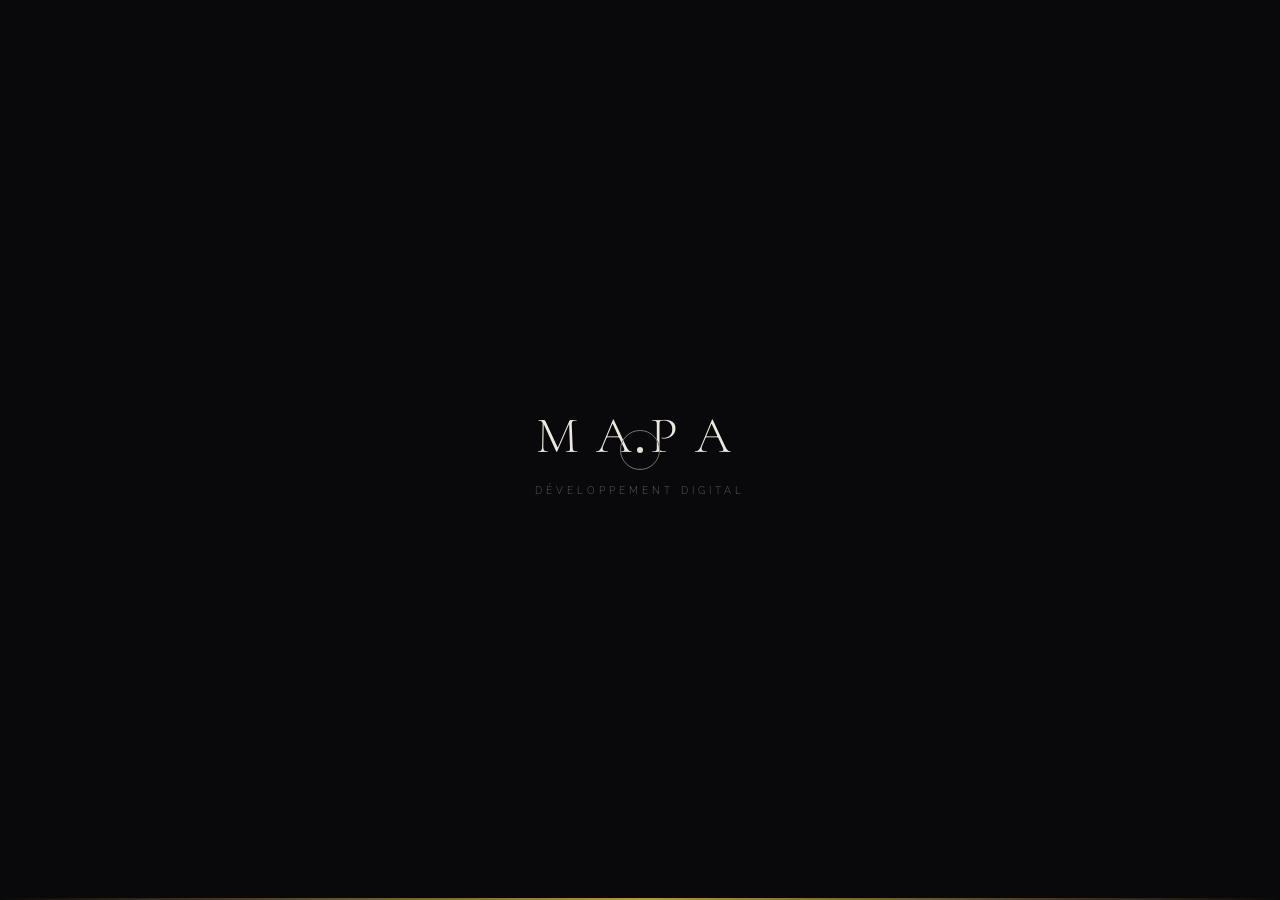
<file: index.html.html>
<!DOCTYPE html>
<html lang="fr">
<head>
<meta charset="UTF-8">
<meta name="viewport" content="width=device-width, initial-scale=1.0">
<title>Mapa Développement</title>
<link rel="preconnect" href="https://fonts.googleapis.com">
<link href="https://fonts.googleapis.com/css2?family=Cormorant+Garamond:ital,wght@0,300;0,400;0,600;0,700;1,300;1,400;1,600;1,700&family=Raleway:wght@200;300;400;500&display=swap" rel="stylesheet">
<style>
*,*::before,*::after{margin:0;padding:0;box-sizing:border-box}
:root{
  --bg:#09090b;
  --cream:#ede8df;
  --gold:#b8973a;
  --gold2:#d4b96a;
  --muted:rgba(237,232,223,0.38);
  --serif:'Cormorant Garamond',Georgia,serif;
  --sans:'Raleway',sans-serif;
}
html{overflow:hidden;width:100%;height:100%}
body{
  background:var(--bg);
  color:var(--cream);
  font-family:var(--sans);
  font-weight:300;
  width:100%;height:100%;
  overflow:hidden;
  cursor:none;
  user-select:none;
}

/* ── CURSOR ── */
#cur{position:fixed;z-index:9999;pointer-events:none;mix-blend-mode:difference}
.cur-dot{
  position:absolute;
  width:6px;height:6px;
  background:var(--cream);
  border-radius:50%;
  transform:translate(-50%,-50%);
  transition:width .2s,height .2s;
}
.cur-ring{
  position:absolute;
  width:40px;height:40px;
  border:1px solid rgba(237,232,223,.5);
  border-radius:50%;
  transform:translate(-50%,-50%);
  transition:width .5s cubic-bezier(.23,1,.32,1),height .5s cubic-bezier(.23,1,.32,1),border-color .3s;
}
body.cur-hover .cur-ring{width:64px;height:64px;border-color:var(--gold)}

/* ── INTRO LOADER ── */
#intro{
  position:fixed;inset:0;
  z-index:8000;
  background:var(--bg);
  display:flex;flex-direction:column;
  align-items:center;justify-content:center;
}
.intro-wordmark{
  font-family:var(--serif);
  font-size:clamp(28px,4vw,52px);
  font-weight:300;
  letter-spacing:.25em;
  text-transform:uppercase;
  color:var(--cream);
  overflow:hidden;
  display:flex;gap:.1em;
}
.intro-wordmark span{display:inline-block;transform:translateY(110%);transition:transform 1.2s cubic-bezier(.76,0,.24,1)}
.intro-wordmark span.up{transform:translateY(0)}
.intro-sub{
  font-size:10px;letter-spacing:.4em;text-transform:uppercase;color:var(--muted);
  margin-top:18px;opacity:0;transition:opacity 1s ease .6s;
  font-family:var(--sans);
}
.intro-sub.vis{opacity:1}
.intro-progress-bar{
  position:absolute;bottom:0;left:0;height:2px;width:0;
  background:linear-gradient(90deg,transparent,var(--gold),transparent);
  transition:width 1.8s cubic-bezier(.76,0,.24,1) .4s;
}
.intro-progress-bar.fill{width:100%}
.intro-enter{
  position:absolute;bottom:52px;
  font-size:10px;letter-spacing:.3em;text-transform:uppercase;
  color:var(--muted);font-family:var(--sans);
  display:flex;flex-direction:column;align-items:center;gap:14px;
  opacity:0;transition:opacity .8s ease;
  cursor:pointer;
}
.intro-enter.vis{opacity:1}
.intro-enter-line{width:1px;height:52px;background:var(--muted);position:relative;overflow:hidden}
.intro-enter-line::after{content:'';position:absolute;top:-100%;left:0;width:100%;height:100%;background:var(--gold);animation:scanV 2s ease-in-out infinite}
@keyframes scanV{0%{top:-100%}60%{top:100%}100%{top:100%}}
#intro.gone{opacity:0;pointer-events:none;transition:opacity .9s ease}

/* ── CANVAS ── */
#webgl{position:fixed;inset:0;z-index:0;pointer-events:none}

/* ── SCROLL CONTAINER ── */
#scroll-container{position:fixed;inset:0;z-index:10;overflow:hidden}
#scroll-track{will-change:transform;transition:transform 1.1s cubic-bezier(.76,0,.24,1)}

/* ── CHAPTER ── */
.chapter{
  width:100vw;height:100vh;position:relative;
  display:flex;flex-direction:column;justify-content:center;overflow:hidden;
}

/* ── NAV ── */
#nav{
  position:fixed;top:0;left:0;right:0;z-index:500;
  padding:32px 56px;
  display:flex;align-items:center;justify-content:space-between;
}
.nav-logo{
  font-family:var(--serif);font-size:17px;font-weight:600;
  letter-spacing:.18em;text-transform:uppercase;
  color:var(--cream);text-decoration:none;
}
.nav-chap-ind{font-size:10px;letter-spacing:.3em;text-transform:uppercase;color:var(--muted);font-family:var(--sans)}
.nav-cta{
  font-size:10px;letter-spacing:.25em;text-transform:uppercase;
  color:var(--muted);text-decoration:none;font-family:var(--sans);
  border-bottom:1px solid transparent;padding-bottom:2px;
  transition:color .3s,border-color .3s;
}
.nav-cta:hover{color:var(--gold);border-color:var(--gold)}

/* ── CHAPTER DOTS ── */
#ch-dots{
  position:fixed;right:44px;top:50%;transform:translateY(-50%);
  z-index:500;display:flex;flex-direction:column;gap:16px;align-items:center;
}
.ch-d{
  width:4px;height:4px;border-radius:50%;background:var(--muted);
  cursor:pointer;transition:background .4s,transform .4s;
}
.ch-d.on{background:var(--gold);transform:scale(1.6)}

/* ── FOOTER BAR ── */
#fbar{
  position:fixed;bottom:0;left:0;right:0;z-index:450;
  padding:0 56px;height:44px;
  display:flex;align-items:center;justify-content:space-between;
  border-top:1px solid rgba(237,232,223,.05);
  background:rgba(9,9,11,.8);backdrop-filter:blur(12px);
  opacity:0;transition:opacity .7s ease;
}
#fbar.vis{opacity:1}
.fb-copy{font-size:10px;letter-spacing:.1em;color:rgba(237,232,223,.2)}
.fb-lnks{display:flex;gap:24px}
.fb-lnks a{font-size:10px;letter-spacing:.14em;text-transform:uppercase;color:rgba(237,232,223,.28);text-decoration:none;transition:color .3s}
.fb-lnks a:hover{color:var(--gold)}

/* ── WIPE ── */
#wipe{position:fixed;inset:0;z-index:7000;background:var(--bg);transform:translateY(-100%);pointer-events:none}

/* ══ CHAPTER STYLES ══ */

/* HERO */
#ch0{padding:0 56px;align-items:flex-start}
.h-tag{
  font-family:var(--sans);font-size:10px;letter-spacing:.35em;text-transform:uppercase;color:var(--gold);
  margin-bottom:30px;display:flex;align-items:center;gap:14px;
  opacity:0;transform:translateY(14px);transition:all 1.2s cubic-bezier(.76,0,.24,1) .2s;
}
.h-tag::before{content:'';width:28px;height:1px;background:var(--gold)}
.h-tag.vis{opacity:1;transform:none}
.h-h1{
  font-family:var(--serif);
  font-size:clamp(56px,9.5vw,148px);
  font-weight:300;line-height:.92;letter-spacing:-.015em;
  max-width:900px;
}
.h-line{display:block;overflow:hidden}
.h-inner{
  display:block;transform:translateY(110%);
  transition:transform 1.3s cubic-bezier(.76,0,.24,1);
}
.h-inner.up{transform:translateY(0)}
.h-inner em{font-style:italic;color:var(--gold)}
.h-actions{
  margin-top:56px;opacity:0;transform:translateY(16px);
  transition:all 1s cubic-bezier(.76,0,.24,1) 1s;
  display:flex;align-items:center;gap:28px;
}
.h-actions.vis{opacity:1;transform:none}
.h-hint{
  position:absolute;bottom:44px;left:56px;font-family:var(--sans);
  font-size:10px;letter-spacing:.3em;text-transform:uppercase;color:var(--muted);
  display:flex;align-items:center;gap:14px;
  opacity:0;transition:opacity 1s ease 1.4s;
}
.h-hint.vis{opacity:1}
.h-hint-line{width:48px;height:1px;background:var(--muted);position:relative;overflow:hidden}
.h-hint-line::after{content:'';position:absolute;left:-100%;top:0;width:100%;height:100%;background:var(--gold);animation:scanH 2.2s ease infinite}
@keyframes scanH{0%{left:-100%}55%{left:100%}100%{left:100%}}
.h-ghost-num{position:absolute;right:40px;bottom:20px;font-family:var(--serif);font-size:320px;font-weight:700;color:rgba(184,151,58,.025);line-height:1;letter-spacing:-.06em;pointer-events:none}

/* BTN */
.btn-main{
  display:inline-flex;align-items:center;gap:12px;
  background:var(--gold);color:var(--bg);
  font-family:var(--sans);font-size:11px;font-weight:500;letter-spacing:.2em;text-transform:uppercase;
  padding:18px 44px;text-decoration:none;
  transition:background .3s,transform .2s;
}
.btn-main:hover{background:var(--gold2);transform:translateY(-2px)}
.btn-ghost{
  display:inline-flex;align-items:center;gap:10px;
  font-family:var(--sans);font-size:11px;font-weight:400;letter-spacing:.2em;text-transform:uppercase;
  color:var(--muted);text-decoration:none;
  padding:18px 28px;border:1px solid rgba(237,232,223,.1);
  transition:color .3s,border-color .3s;
}
.btn-ghost:hover{color:var(--cream);border-color:rgba(237,232,223,.28)}

/* SERVICE chapters */
.ch-svc{padding:0 56px;align-items:flex-start;border-top:1px solid rgba(237,232,223,.05)}
.ch-eye{
  font-family:var(--sans);font-size:10px;letter-spacing:.35em;text-transform:uppercase;color:var(--gold);
  margin-bottom:24px;display:flex;align-items:center;gap:12px;
  opacity:0;transform:translateX(-12px);transition:all 1s cubic-bezier(.76,0,.24,1);
}
.ch-eye::before{content:'';width:22px;height:1px;background:var(--gold);flex-shrink:0}
.chapter.on .ch-eye{opacity:1;transform:none}
.ch-rule{width:0;height:1px;background:rgba(184,151,58,.35);margin-bottom:28px;transition:width 1s cubic-bezier(.76,0,.24,1) .1s}
.chapter.on .ch-rule{width:40px}
.ch-ttl{
  font-family:var(--serif);font-size:clamp(42px,6.5vw,100px);font-weight:300;
  line-height:.96;letter-spacing:-.015em;max-width:820px;margin-bottom:44px;
}
.ch-ttl .l{overflow:hidden;display:block}
.ch-ttl .inn{display:block;transform:translateY(108%);transition:transform 1.2s cubic-bezier(.76,0,.24,1)}
.chapter.on .ch-ttl .inn{transform:translateY(0)}
.chapter.on .ch-ttl .inn:nth-child(2){transition-delay:.09s}
.chapter.on .ch-ttl .inn:nth-child(3){transition-delay:.18s}
.ch-ttl em{font-style:italic;color:var(--gold)}
.ch-body{
  display:grid;grid-template-columns:1fr 1fr;gap:80px;max-width:960px;
  opacity:0;transform:translateY(20px);transition:all 1s cubic-bezier(.76,0,.24,1) .3s;
}
.chapter.on .ch-body{opacity:1;transform:none}
.ch-desc{font-size:15px;font-weight:300;line-height:1.85;color:var(--muted)}
.ch-desc strong{color:var(--cream);font-weight:400}
.ch-tags{display:flex;flex-wrap:wrap;gap:8px;align-content:flex-start;padding-top:4px}
.ch-tag{
  font-family:var(--sans);font-size:10px;letter-spacing:.13em;text-transform:uppercase;
  padding:7px 14px;border:1px solid rgba(184,151,58,.28);color:rgba(184,151,58,.75);
  transition:border-color .3s,color .3s;
}
.ch-tag:hover{border-color:var(--gold);color:var(--gold)}
.ch-gnum{position:absolute;right:52px;bottom:44px;font-family:var(--serif);font-size:190px;font-weight:700;color:rgba(184,151,58,.04);line-height:1;letter-spacing:-.04em;pointer-events:none}

/* STATS */
#ch-stats{padding:80px 56px 0;justify-content:flex-start}
.s-grid{
  display:grid;grid-template-columns:repeat(4,1fr);gap:1px;
  background:rgba(237,232,223,.06);margin-top:28px;
  opacity:0;transform:translateY(28px);transition:all 1.1s cubic-bezier(.76,0,.24,1) .2s;
}
.chapter.on .s-grid{opacity:1;transform:none}
.s-blk{background:var(--bg);padding:32px 28px;transition:background .35s}
.s-blk:hover{background:#111113}
.s-n{font-family:var(--serif);font-size:72px;font-weight:300;letter-spacing:-.04em;line-height:1;color:var(--cream)}
.s-n span{color:var(--gold)}
.s-l{font-family:var(--sans);font-size:10px;letter-spacing:.18em;text-transform:uppercase;color:var(--muted);margin-top:10px}

/* PROCESS */
#ch-proc{background:#0c0b0a;padding:72px 56px 0;justify-content:flex-start}
.pr-items{
  margin-top:28px;opacity:0;transform:translateY(28px);
  transition:all 1s cubic-bezier(.76,0,.24,1) .25s;
  width:100%;max-width:860px;
}
.chapter.on .pr-items{opacity:1;transform:none}
.pr-it{
  display:grid;grid-template-columns:72px 1fr auto;gap:40px;align-items:center;
  padding:20px 0;border-top:1px solid rgba(237,232,223,.06);
  transition:border-color .3s;
}
.pr-it:last-child{border-bottom:1px solid rgba(237,232,223,.06)}
.pr-it:hover{border-color:rgba(184,151,58,.3)}
.pr-it:hover .pr-name{color:var(--gold)}
.pr-num{font-family:var(--serif);font-size:14px;color:var(--muted)}
.pr-name{font-family:var(--serif);font-size:clamp(20px,2.5vw,32px);font-weight:300;transition:color .3s}
.pr-desc{font-size:13px;font-weight:300;color:var(--muted);max-width:320px;line-height:1.7;text-align:right}

/* TESTIMONIALS */
#ch-test{background:var(--bg);align-items:center;justify-content:center}
.t-inner{
  max-width:840px;text-align:center;padding:0 40px;
  opacity:0;transform:translateY(28px);
  transition:all 1.1s cubic-bezier(.76,0,.24,1) .2s;
}
.chapter.on .t-inner{opacity:1;transform:none}
.t-q{
  font-family:var(--serif);font-size:clamp(22px,3.5vw,46px);font-weight:300;
  font-style:italic;line-height:1.42;letter-spacing:-.01em;color:var(--cream);
  margin-bottom:44px;transition:opacity .3s ease,transform .3s ease;
}
.t-q em{font-style:normal;color:var(--gold)}
.t-dots{display:flex;gap:10px;justify-content:center;margin-bottom:28px}
.t-d{width:5px;height:5px;border-radius:50%;background:var(--muted);border:none;cursor:pointer;transition:background .3s,transform .3s}
.t-d.on{background:var(--gold);transform:scale(1.5)}
.t-name{font-family:var(--sans);font-size:11px;letter-spacing:.25em;text-transform:uppercase;color:rgba(237,232,223,.7)}
.t-role{font-family:var(--sans);font-size:11px;letter-spacing:.15em;text-transform:uppercase;color:rgba(184,151,58,.6);margin-top:6px}

/* PRICING */
#ch-price{background:#0c0b0a;padding:72px 56px 0;justify-content:flex-start}
.p-grid{
  display:grid;grid-template-columns:repeat(3,1fr);gap:1px;
  background:rgba(237,232,223,.05);margin-top:28px;
  opacity:0;transform:translateY(28px);transition:all 1.1s cubic-bezier(.76,0,.24,1) .2s;
}
.chapter.on .p-grid{opacity:1;transform:none}
.pc{
  background:#0c0b0a;padding:32px 28px 28px;position:relative;
  cursor:pointer;transition:background .3s;
  display:flex;flex-direction:column;
}
.pc:hover{background:#111}
.pc.ft{background:#0e0d09}
.pc.ft:hover{background:#131208}
.pc-top{position:absolute;top:0;left:0;right:0;height:2px;background:transparent;transition:background .4s}
.pc:hover .pc-top{background:rgba(184,151,58,.2)}
.pc.ft .pc-top{background:var(--gold)}
.pc-label{
  font-family:var(--sans);font-size:10px;letter-spacing:.3em;text-transform:uppercase;
  color:var(--muted);margin-bottom:16px;
}
.pc.ft .pc-label{color:var(--gold)}
.pc-price{
  font-family:var(--serif);font-size:clamp(36px,3.5vw,52px);font-weight:300;
  letter-spacing:-.04em;line-height:1;margin-bottom:4px;color:var(--cream);
}
.pc-price sup{font-size:18px;vertical-align:top;margin-top:8px;display:inline-block}
.pc-tagline{font-family:var(--sans);font-size:11px;color:rgba(237,232,223,.3);margin-bottom:20px;line-height:1.5}
.pc-previews{margin-bottom:20px;flex:1}
.pc-preview{
  font-family:var(--sans);font-size:12px;font-weight:300;color:var(--muted);
  padding:7px 0;border-bottom:1px solid rgba(237,232,223,.05);
  display:flex;align-items:center;gap:10px;
}
.pc-preview::before{
  content:'';width:4px;height:4px;border-radius:50%;
  background:rgba(184,151,58,.45);flex-shrink:0;
}
.pc-detail{
  display:block;width:100%;text-align:center;padding:12px;
  font-family:var(--sans);font-size:10px;letter-spacing:.18em;text-transform:uppercase;
  border:1px solid rgba(237,232,223,.1);color:var(--muted);
  background:none;cursor:pointer;transition:all .3s;
  margin-top:auto;
}
.pc-detail:hover{border-color:var(--gold);color:var(--gold)}
.pc.ft .pc-detail{background:var(--gold);border-color:var(--gold);color:var(--bg)}
.pc.ft .pc-detail:hover{background:var(--gold2);border-color:var(--gold2)}

/* CTA FINAL */
#ch-cta{align-items:center;justify-content:center;text-align:center}
.c-label{
  font-family:var(--sans);font-size:10px;letter-spacing:.35em;text-transform:uppercase;color:var(--gold);margin-bottom:32px;
  opacity:0;transform:translateY(12px);transition:all .9s cubic-bezier(.76,0,.24,1);
}
.chapter.on .c-label{opacity:1;transform:none}
.c-h{
  font-family:var(--serif);font-size:clamp(52px,8.5vw,136px);font-weight:300;
  letter-spacing:-.02em;line-height:.92;margin-bottom:56px;
}
.c-h .l{overflow:hidden}
.c-h .i{display:block;transform:translateY(108%);transition:transform 1.2s cubic-bezier(.76,0,.24,1)}
.chapter.on .c-h .i{transform:translateY(0)}
.chapter.on .c-h .i:nth-child(2){transition-delay:.1s}
.chapter.on .c-h .i:nth-child(3){transition-delay:.2s}
.c-h em{font-style:italic;color:var(--gold)}
.c-acts{
  display:flex;gap:20px;justify-content:center;flex-wrap:wrap;
  opacity:0;transform:translateY(16px);transition:all 1s cubic-bezier(.76,0,.24,1) .45s;
}
.chapter.on .c-acts{opacity:1;transform:none}
.c-email{
  position:absolute;bottom:64px;font-family:var(--serif);font-size:13px;font-style:italic;color:var(--muted);
}
.c-email a{color:var(--muted);text-decoration:none;transition:color .3s}
.c-email a:hover{color:var(--gold)}

/* ── CH3 ── */
.ch3-sc{grid-template-columns:1fr;max-width:440px}

/* ── MACBOOK PRO WRAP ── */
#mb3-wrap{
  position:absolute;right:40px;top:50%;
  transform:translateY(-50%) translateX(55px);
  width:min(46vw,560px);
  opacity:0;
  transition:opacity 1.1s cubic-bezier(.76,0,.24,1) .5s,
             transform 1.1s cubic-bezier(.76,0,.24,1) .5s;
  filter:
    drop-shadow(0 50px 100px rgba(0,0,0,.88))
    drop-shadow(0 12px 28px rgba(0,0,0,.65))
    drop-shadow(0 0 80px rgba(184,151,58,.05));
}
.chapter.on #mb3-wrap{opacity:1;transform:translateY(-50%) translateX(0)}

/* ── MacBook inner (3D tilt) ── */
.mkb{
  width:100%;
  transform:perspective(1100px) rotateY(-11deg) rotateX(4deg);
  transform-style:preserve-3d;
  transition:transform .95s cubic-bezier(.76,0,.24,1);
}
#mb3-wrap:hover .mkb{transform:perspective(1100px) rotateY(-5deg) rotateX(2deg)}

/* ── LID ── */
.mkb-lid{
  background:linear-gradient(168deg,#202022 0%,#111113 100%);
  border-radius:11px 11px 0 0;
  padding:7px 7px 0;
  border:1px solid rgba(255,255,255,.07);
  border-bottom:none;
  position:relative;
}
/* Top chamfer highlight */
.mkb-lid::before{
  content:'';
  position:absolute;top:0;left:10%;right:10%;height:1px;
  background:linear-gradient(90deg,transparent,rgba(255,255,255,.13) 40%,rgba(255,255,255,.13) 60%,transparent);
}
/* Left / right side edge reflection */
.mkb-lid::after{
  content:'';
  position:absolute;inset:2px;
  border-radius:9px 9px 0 0;
  background:linear-gradient(160deg,rgba(255,255,255,.03) 0%,transparent 35%);
  pointer-events:none;
}

/* ── NOTCH (MacBook Pro 2021+) ── */
.mkb-notch{
  position:absolute;top:0;left:50%;transform:translateX(-50%);
  width:15%;height:8px;
  background:#09090b;
  border-radius:0 0 6px 6px;
  z-index:10;
}

/* ── SCREEN ── */
.mkb-screen{
  background:#08080b;
  border-radius:3px 3px 2px 2px;
  aspect-ratio:16/10;
  overflow:hidden;
  position:relative;
}
/* Scanlines */
.mkb-screen::before{
  content:'';position:absolute;inset:0;z-index:199;pointer-events:none;
  background:repeating-linear-gradient(
    0deg,rgba(0,0,0,0) 0px,rgba(0,0,0,0) 3px,rgba(0,0,0,.01) 3px,rgba(0,0,0,.01) 4px
  );
}
/* Glare */
.mkb-glare{
  position:absolute;inset:0;pointer-events:none;z-index:200;border-radius:3px;
  background:
    linear-gradient(130deg,rgba(255,255,255,.03) 0%,transparent 22%),
    linear-gradient(to bottom,transparent 52%,rgba(0,0,0,.11) 100%);
}

/* ── HINGE ── */
.mkb-hinge{
  height:2.5px;
  background:linear-gradient(180deg,#070708 0%,#191a1c 100%);
  border-left:1px solid rgba(255,255,255,.04);
  border-right:1px solid rgba(255,255,255,.04);
}

/* ── BASE / KEYBOARD ── */
.mkb-base{
  background:linear-gradient(175deg,#1e1e20 0%,#161618 100%);
  border-radius:0 0 9px 9px;
  border:1px solid rgba(255,255,255,.07);
  border-top:1.5px solid rgba(255,255,255,.12);
  padding:5px 9px 8px;
  display:flex;flex-direction:column;align-items:center;gap:4px;
}
.mkb-kbd{
  width:91%;height:15px;
  background:
    repeating-linear-gradient(90deg,
      rgba(255,255,255,0) 0px,rgba(255,255,255,0) 10px,
      rgba(255,255,255,.013) 10px,rgba(255,255,255,.013) 11px),
    rgba(255,255,255,.007);
  border-radius:2px;
}
.mkb-tp{
  width:23%;height:7px;
  background:rgba(255,255,255,.018);
  border-radius:3px;
  border:1px solid rgba(255,255,255,.04);
}
/* Bottom foot edge */
.mkb-foot{
  height:1.5px;margin:0 5%;
  background:linear-gradient(90deg,transparent,rgba(255,255,255,.05) 12%,rgba(255,255,255,.05) 88%,transparent);
  border-radius:0 0 8px 8px;
}

/* ════════════════════════════════
   MOCK WEBSITE (same palette)
════════════════════════════════ */
.ms{
  width:100%;height:100%;background:#09090b;
  display:flex;flex-direction:column;font-family:var(--sans);overflow:hidden;
}
/* ── nav ── */
.ms-nav{
  display:flex;align-items:center;justify-content:space-between;
  padding:7px 12px;
  border-bottom:1px solid rgba(237,232,223,.04);
  flex-shrink:0;
}
.ms-brand{font-family:var(--serif);font-size:9px;letter-spacing:.22em;text-transform:uppercase;color:var(--cream)}
.ms-nav-links{display:flex;gap:9px}
.ms-nav-links span{font-size:5.5px;letter-spacing:.18em;text-transform:uppercase;color:rgba(237,232,223,.28)}
.ms-nav-cta{
  font-size:5.5px;letter-spacing:.16em;text-transform:uppercase;
  background:var(--gold);color:#09090b;padding:3px 8px;
}
/* ── hero ── */
.ms-hero{
  flex:1;display:grid;grid-template-columns:1fr 56px;
  padding:13px 12px 8px;gap:8px;align-items:center;
}
.ms-left{display:flex;flex-direction:column}
.ms-eyebrow{
  font-size:5px;letter-spacing:.28em;text-transform:uppercase;
  color:var(--gold);margin-bottom:7px;
  display:flex;align-items:center;gap:5px;
}
.ms-eyebrow::before{content:'';width:10px;height:1px;background:var(--gold)}
.ms-headline{
  font-family:var(--serif);font-size:clamp(13px,2vw,19px);
  font-weight:300;line-height:1.05;letter-spacing:-.01em;
  color:var(--cream);margin-bottom:7px;
}
.ms-headline em{font-style:italic;color:var(--gold)}
.ms-desc{
  font-size:5.5px;line-height:1.65;
  color:rgba(237,232,223,.3);margin-bottom:10px;max-width:190px;
}
.ms-btns{display:flex;gap:5px;align-items:center}
.ms-btn-p{
  background:var(--gold);color:#09090b;
  font-size:5px;letter-spacing:.15em;text-transform:uppercase;
  padding:4px 9px;
}
.ms-btn-s{
  font-size:5px;letter-spacing:.13em;text-transform:uppercase;
  color:rgba(237,232,223,.3);padding:4px 6px;
  border:1px solid rgba(237,232,223,.1);
}
/* decorative right element */
.ms-deco{display:flex;flex-direction:column;align-items:center;gap:5px;opacity:.55}
.ms-deco-ring{
  width:44px;height:44px;border-radius:50%;
  border:1px solid rgba(184,151,58,.22);
  display:flex;align-items:center;justify-content:center;
  position:relative;
}
.ms-deco-ring::before{
  content:'';position:absolute;width:32px;height:32px;border-radius:50%;
  border:1px solid rgba(184,151,58,.1);
}
.ms-deco-ring::after{
  content:'◈';font-size:11px;color:rgba(184,151,58,.45);
}
.ms-deco-line{width:1px;height:12px;background:linear-gradient(to bottom,rgba(184,151,58,.28),transparent)}
.ms-deco-n{font-family:var(--serif);font-size:15px;font-weight:300;color:rgba(184,151,58,.1);letter-spacing:-.04em}
/* ── stats strip ── */
.ms-stats{
  display:grid;grid-template-columns:repeat(4,1fr);
  border-top:1px solid rgba(237,232,223,.04);
  flex-shrink:0;background:rgba(237,232,223,.006);
}
.ms-stat{
  padding:5px 6px;display:flex;flex-direction:column;align-items:center;gap:1px;
  border-right:1px solid rgba(237,232,223,.04);
}
.ms-stat:last-child{border-right:none}
.ms-stat-n{font-family:var(--serif);font-size:11px;font-weight:300;letter-spacing:-.03em;color:var(--cream)}
.ms-stat-n s{text-decoration:none;color:var(--gold)}
.ms-stat-l{font-size:5px;letter-spacing:.12em;text-transform:uppercase;color:rgba(237,232,223,.24)}

/* ── ZOOM OVERLAY ── */
#zoom-ov{
  position:fixed;inset:0;z-index:6000;
  background:#09090b;
  pointer-events:none;
  opacity:0;
  clip-path:inset(50% 50% 50% 50% round 0px);
  transition:opacity .45s ease;
}

/* ── CH FEATS (remplace ch-tags) ── */
.ch-feats{display:flex;flex-direction:column;gap:10px;padding-top:4px}
.ch-feat{display:flex;align-items:center;gap:12px;font-family:var(--sans);font-size:13px;font-weight:300;color:var(--muted);transition:color .3s}
.ch-feat:hover{color:var(--cream)}
.ch-feat-dot{width:4px;height:4px;border-radius:50%;background:var(--gold);flex-shrink:0;opacity:.7}

/* ── PROCESS ARROW ── */
.pr-arrow{font-family:var(--sans);font-size:18px;color:rgba(184,151,58,.3);transition:color .3s,transform .3s}
.pr-it:hover .pr-arrow{color:var(--gold);transform:translateX(6px)}
.pr-it{cursor:pointer}
/* grid fix pour 3 colonnes avec arrow */
.pr-it{grid-template-columns:72px 1fr auto;gap:40px}

/* ── TITRE RÉDUIT pour sections avec padding-top ── */
#ch-proc .ch-ttl,#ch-price .ch-ttl,#ch-stats .ch-ttl{
  font-size:clamp(28px,3.8vw,58px);
  margin-bottom:20px;
}

/* ── MODALS ── */
.modal-ov{
  position:fixed;inset:0;z-index:5000;
  background:rgba(9,9,11,.9);
  backdrop-filter:blur(20px);-webkit-backdrop-filter:blur(20px);
  display:flex;align-items:center;justify-content:center;
  padding:32px 20px;
  opacity:0;pointer-events:none;
  transition:opacity .45s ease;
  /* overflow sur l'overlay désactivé — c'est la box qui scroll */
}
.modal-ov.open{opacity:1;pointer-events:all}
.modal-box{
  background:#0d0d0f;
  border:1px solid rgba(237,232,223,.08);
  width:min(620px,90vw);
  /* min-height:0 + flex-shrink : en flex, sinon la boîte s’étire au contenu et ne scroll pas */
  min-height:0;
  flex-shrink:1;
  /* hauteur max + scroll interne = la seule solution fiable quand html/body sont overflow:hidden */
  max-height:calc(100vh - 64px);
  overflow-y:auto;
  overflow-x:hidden;
  -webkit-overflow-scrolling:touch; /* iOS smooth scroll */
  overscroll-behavior:contain;
  touch-action:pan-y;
  position:relative;
  transform:translateY(28px) scale(.98);
  transition:transform .55s cubic-bezier(.76,0,.24,1);
  padding:52px 52px 48px;
  scrollbar-width:thin;
  scrollbar-color:var(--gold) rgba(237,232,223,.06);
}
.modal-box::-webkit-scrollbar{width:6px}
.modal-box::-webkit-scrollbar-track{background:rgba(237,232,223,.06);border-radius:3px}
.modal-box::-webkit-scrollbar-thumb{background:var(--gold);border-radius:3px}
.modal-box::-webkit-scrollbar-thumb:hover{background:var(--gold2)}
.modal-ov.open .modal-box{transform:translateY(0) scale(1)}
.modal-close{
  position:absolute;top:22px;right:22px;
  width:34px;height:34px;
  border:1px solid rgba(237,232,223,.1);
  cursor:pointer;
  display:flex;align-items:center;justify-content:center;
  transition:border-color .3s,background .3s;
  flex-shrink:0;
}
.modal-close:hover{border-color:var(--gold);background:rgba(184,151,58,.06)}
.modal-close svg{pointer-events:none}
.modal-eyebrow{
  font-family:var(--sans);font-size:10px;letter-spacing:.3em;text-transform:uppercase;
  color:var(--gold);margin-bottom:20px;display:flex;align-items:center;gap:12px;
}
.modal-eyebrow::before{content:'';width:22px;height:1px;background:var(--gold)}
.modal-title{
  font-family:var(--serif);font-size:clamp(28px,3.5vw,44px);font-weight:300;
  line-height:.96;letter-spacing:-.015em;color:var(--cream);margin-bottom:32px;
}
.modal-title em{font-style:italic;color:var(--gold)}
.modal-rule{width:40px;height:1px;background:rgba(184,151,58,.35);margin-bottom:28px}
.modal-body{font-family:var(--sans);font-size:15px;font-weight:300;line-height:1.85;color:var(--muted);margin-bottom:32px}
.modal-body strong{color:var(--cream);font-weight:400}
.modal-delivs{list-style:none;margin-top:28px}
.modal-delivs li{
  font-family:var(--sans);font-size:12px;font-weight:300;color:var(--muted);
  padding:10px 0;border-bottom:1px solid rgba(237,232,223,.05);
  display:flex;align-items:center;gap:12px;
}
.modal-delivs li::before{
  content:'';width:14px;height:14px;border-radius:50%;flex-shrink:0;
  border:1px solid rgba(184,151,58,.3);
  background:url("data:image/svg+xml,%3Csvg xmlns='http://www.w3.org/2000/svg' width='7' height='5' viewBox='0 0 7 5'%3E%3Cpath d='M1 2.5l1.8 1.8 3.2-3.2' stroke='%23b8973a' stroke-width='1.2' fill='none' stroke-linecap='round'/%3E%3C/svg%3E") no-repeat center;
}
.modal-dur{
  display:inline-flex;align-items:center;gap:8px;
  font-family:var(--sans);font-size:10px;letter-spacing:.18em;text-transform:uppercase;
  color:rgba(184,151,58,.7);margin-bottom:20px;
}
.modal-dur::before{content:'';width:16px;height:1px;background:rgba(184,151,58,.4)}
/* Contact form */
#form-modal .modal-box{width:min(680px,92vw)}
.cform{display:flex;flex-direction:column;gap:20px;margin-top:8px}
.cform-row{display:grid;grid-template-columns:1fr 1fr;gap:16px}
.cform-field{display:flex;flex-direction:column;gap:8px}
.cform-field label{font-family:var(--sans);font-size:10px;letter-spacing:.2em;text-transform:uppercase;color:rgba(237,232,223,.45)}
.cform-field input,.cform-field textarea,.cform-field select{
  background:rgba(237,232,223,.03);
  border:1px solid rgba(237,232,223,.1);
  color:var(--cream);
  font-family:var(--sans);font-size:14px;font-weight:300;
  padding:14px 18px;
  outline:none;
  transition:border-color .3s,background .3s;
  width:100%;
  -webkit-appearance:none;
}
.cform-field input:focus,.cform-field textarea:focus,.cform-field select:focus{
  border-color:rgba(184,151,58,.5);background:rgba(184,151,58,.03);
}
.cform-field textarea{resize:vertical;min-height:110px}
.cform-field select option{background:#0d0d0f;color:var(--cream)}
.cform-submit{
  background:var(--gold);color:var(--bg);
  font-family:var(--sans);font-size:11px;font-weight:500;letter-spacing:.2em;text-transform:uppercase;
  padding:18px 44px;border:none;cursor:pointer;
  transition:background .3s,transform .2s;
  display:inline-flex;align-items:center;gap:12px;align-self:flex-start;
}
.cform-submit:hover{background:var(--gold2);transform:translateY(-2px)}
.cform-success{
  text-align:center;padding:40px 0;
  opacity:0;transform:translateY(12px);
  transition:all .6s cubic-bezier(.76,0,.24,1);
}
.cform-success.vis{opacity:1;transform:none}
.cform-success-icon{font-size:32px;color:var(--gold);margin-bottom:16px}
.cform-success h3{font-family:var(--serif);font-size:28px;font-weight:300;color:var(--cream);margin-bottom:10px}
.cform-success p{font-family:var(--sans);font-size:13px;color:var(--muted);line-height:1.7}

@media(max-width:800px){
  #nav{padding:22px 24px}
  .nav-chap-ind{display:none}
  #ch0,.ch-svc,#ch-stats,#ch-proc,#ch-price,#ch-cta{padding:0 24px}
  .h-h1{font-size:clamp(44px,12vw,80px)}
  .ch-body{grid-template-columns:1fr;gap:24px}
  .s-grid{grid-template-columns:repeat(2,1fr)}
  .p-grid{grid-template-columns:1fr}
  .modal-box{padding:36px 22px 32px;max-height:calc(100vh - 40px)}
  .cform-row{grid-template-columns:1fr}
  .pr-it{grid-template-columns:44px 1fr auto;gap:14px}
  #ch-dots{right:18px}
  #nav{padding:20px 22px}
  #fbar{padding:0 24px}
  #mb3-wrap{display:none}
  .ch3-sc{max-width:100%}
  #ch-stats,#ch-proc,#ch-price{padding-left:24px;padding-right:24px}
  #ch-proc .ch-ttl,#ch-price .ch-ttl,#ch-stats .ch-ttl{font-size:clamp(24px,7vw,42px)}
  .modal-ov{padding:16px 12px}
}
</style>
</head>
<body>

<div id="cur"><div class="cur-dot"></div><div class="cur-ring"></div></div>

<!-- INTRO -->
<div id="intro">
  <div class="intro-wordmark">
    <span>M</span><span>A</span><span>P</span><span>A</span>
  </div>
  <div class="intro-sub">Développement Digital</div>
  <div class="intro-progress-bar" id="ibar"></div>
  <div class="intro-enter" id="ienter">
    <span>Entrer</span>
    <div class="intro-enter-line"></div>
  </div>
</div>

<canvas id="webgl"></canvas>

<nav id="nav">
  <a href="#" class="nav-logo">Mapa Développement</a>
  <span class="nav-chap-ind" id="nci">Introduction</span>
  <a href="#" class="nav-cta" id="ncta">Démarrer un projet</a>
</nav>

<div id="ch-dots"></div>
<div id="wipe"></div>
<div id="zoom-ov"></div>

<div id="scroll-container">
  <div id="scroll-track">

    <!-- HERO -->
    <section class="chapter" id="ch0">
      <div class="h-tag" id="htag">Agence digitale · France</div>
      <h1 class="h-h1">
        <span class="h-line"><span class="h-inner" id="hi0">Votre présence web,</span></span>
        <span class="h-line"><span class="h-inner" id="hi1" style="transition-delay:.1s">une <em>œuvre</em></span></span>
        <span class="h-line"><span class="h-inner" id="hi2" style="transition-delay:.2s">de précision.</span></span>
      </h1>
      <div class="h-actions" id="hacts">
        <a href="#" class="btn-main" id="btn-disc">
          Découvrir
          <svg width="14" height="10" viewBox="0 0 14 10" fill="none"><path d="M1 5h12M8 1l4 4-4 4" stroke="currentColor" stroke-width="1.2" stroke-linecap="round"/></svg>
        </a>
        <a href="#" class="btn-ghost" id="btn-proj">Voir nos projets</a>
      </div>
      <div class="h-hint" id="hhint">
        <div class="h-hint-line"></div>
        Défiler pour explorer
      </div>
      <div class="h-ghost-num">M</div>
    </section>

    <!-- SVC 1 -->
    <section class="chapter ch-svc" id="ch1">
      <div class="ch-eye">01 — Services</div>
      <div class="ch-rule"></div>
      <h2 class="ch-ttl">
        <span class="l"><span class="inn">Sites vitrine</span></span>
        <span class="l"><span class="inn">& landing <em>pages</em></span></span>
      </h2>
      <div class="ch-body">
        <p class="ch-desc">Un site vitrine n'est pas qu'une carte de visite en ligne. C'est votre <strong>premier commercial</strong>, ouvert 24h/24. Nous concevons des expériences qui captivent et qui convertissent — belles, rapides, inoubliables.</p>
        <div class="ch-feats">
          <div class="ch-feat"><span class="ch-feat-dot"></span>Design 100% personnalisé</div>
          <div class="ch-feat"><span class="ch-feat-dot"></span>Performance & rapidité maximale</div>
          <div class="ch-feat"><span class="ch-feat-dot"></span>SEO optimisé dès le départ</div>
          <div class="ch-feat"><span class="ch-feat-dot"></span>Responsive parfait tous écrans</div>
          <div class="ch-feat"><span class="ch-feat-dot"></span>Animations fluides & modernes</div>
          <div class="ch-feat"><span class="ch-feat-dot"></span>Livraison clé en main</div>
        </div>
      </div>
      <div class="ch-gnum">01</div>
    </section>

    <!-- SVC 2 -->
    <section class="chapter ch-svc" id="ch2">
      <div class="ch-eye">02 — Services</div>
      <div class="ch-rule"></div>
      <h2 class="ch-ttl">
        <span class="l"><span class="inn">Logiciel interne</span></span>
        <span class="l"><span class="inn">& CRM <em>sur mesure</em></span></span>
      </h2>
      <div class="ch-body">
        <p class="ch-desc">Un logiciel web interne, c'est votre <strong>avantage concurrentiel invisible</strong>. CRM, gestion de projet, outils métier — nous développons des solutions qui automatisent vos processus et centralisent vos données.</p>
        <div class="ch-feats">
          <div class="ch-feat"><span class="ch-feat-dot"></span>Interface 100% adaptée à vos processus</div>
          <div class="ch-feat"><span class="ch-feat-dot"></span>Automatisation des tâches répétitives</div>
          <div class="ch-feat"><span class="ch-feat-dot"></span>Données centralisées & sécurisées</div>
          <div class="ch-feat"><span class="ch-feat-dot"></span>Accès multi-utilisateurs & rôles</div>
          <div class="ch-feat"><span class="ch-feat-dot"></span>Évolutif selon votre croissance</div>
        </div>
      </div>
      <div class="ch-gnum">02</div>
    </section>

    <!-- SVC 3 -->
    <section class="chapter ch-svc" id="ch3">
      <div class="ch-eye">03 — Services</div>
      <div class="ch-rule"></div>
      <h2 class="ch-ttl">
        <span class="l"><span class="inn">Applications web</span></span>
        <span class="l"><span class="inn"><em>sur mesure</em></span></span>
      </h2>
      <div class="ch-body ch3-sc">
        <p class="ch-desc">SaaS, dashboards, outils métier — nous développons des applications <strong>robustes et scalables</strong>. Architecture pensée pour durer, code documenté, sécurité renforcée. Votre outil, exactement comme vous l'imaginez.</p>
      </div>

      <!-- ── MacBook Pro ── -->
      <div id="mb3-wrap">
        <div class="mkb">
          <!-- Lid -->
          <div class="mkb-lid">
            <div class="mkb-notch"></div>
            <div class="mkb-screen" id="mb3-screen">
              <!-- Mock website — same palette, different content -->
              <div class="ms">
                <div class="ms-nav">
                  <span class="ms-brand">Studio</span>
                  <div class="ms-nav-links">
                    <span>Projets</span><span>Agence</span><span>Contact</span>
                  </div>
                  <span class="ms-nav-cta">Démarrer</span>
                </div>
                <div class="ms-hero">
                  <div class="ms-left">
                    <div class="ms-eyebrow">Design &amp; Développement</div>
                    <h3 class="ms-headline">L'excellence<br><em>digitale,</em><br>à votre service.</h3>
                    <p class="ms-desc">Nous créons des expériences web qui captivent et convertissent.</p>
                    <div class="ms-btns">
                      <div class="ms-btn-p">Nos projets</div>
                      <div class="ms-btn-s">En savoir plus</div>
                    </div>
                  </div>
                  <div class="ms-deco">
                    <div class="ms-deco-ring"></div>
                    <div class="ms-deco-line"></div>
                    <div class="ms-deco-n">01</div>
                  </div>
                </div>
                <div class="ms-stats">
                  <div class="ms-stat"><span class="ms-stat-n">120<s>+</s></span><span class="ms-stat-l">Projets</span></div>
                  <div class="ms-stat"><span class="ms-stat-n">97<s>%</s></span><span class="ms-stat-l">Satisfaction</span></div>
                  <div class="ms-stat"><span class="ms-stat-n">3<s>×</s></span><span class="ms-stat-l">ROI moyen</span></div>
                  <div class="ms-stat"><span class="ms-stat-n">8<s>+</s></span><span class="ms-stat-l">Années</span></div>
                </div>
              </div>
            </div>
            <div class="mkb-glare"></div>
          </div>
          <!-- Hinge -->
          <div class="mkb-hinge"></div>
          <!-- Base -->
          <div class="mkb-base">
            <div class="mkb-kbd"></div>
            <div class="mkb-tp"></div>
          </div>
          <div class="mkb-foot"></div>
        </div>
      </div>

      <div class="ch-gnum">03</div>
    </section>

    <!-- SVC 4 -->
    <section class="chapter ch-svc" id="ch4">
      <div class="ch-eye">04 — Services</div>
      <div class="ch-rule"></div>
      <h2 class="ch-ttl">
        <span class="l"><span class="inn">Design <em>UI/UX</em></span></span>
        <span class="l"><span class="inn">& identité digitale</span></span>
      </h2>
      <div class="ch-body">
        <p class="ch-desc">L'esthétique au service de la fonctionnalité. Nous créons des interfaces <strong>élégantes et intuitives</strong> — prototypage, tests utilisateurs, système de design cohérent sur toutes vos surfaces digitales.</p>
        <div class="ch-feats">
          <div class="ch-feat"><span class="ch-feat-dot"></span>Identité visuelle forte & cohérente</div>
          <div class="ch-feat"><span class="ch-feat-dot"></span>Expérience utilisateur pensée en détail</div>
          <div class="ch-feat"><span class="ch-feat-dot"></span>Interfaces intuitives & accessibles</div>
          <div class="ch-feat"><span class="ch-feat-dot"></span>Motion design & micro-interactions</div>
          <div class="ch-feat"><span class="ch-feat-dot"></span>Cohérence sur toutes vos surfaces</div>
        </div>
      </div>
      <div class="ch-gnum">04</div>
    </section>

    <!-- STATS -->
    <section class="chapter" id="ch-stats">
      <div class="ch-eye">05 — Studio</div>
      <div class="ch-rule"></div>
      <h2 class="ch-ttl">
        <span class="l"><span class="inn">4 ans de <em>savoir-faire,</em></span></span>
        <span class="l"><span class="inn">des résultats concrets.</span></span>
      </h2>
      <div class="s-grid">
        <div class="s-blk"><div class="s-n"><span>+</span>10</div><div class="s-l">Projets livrés</div></div>
        <div class="s-blk"><div class="s-n">100<span>%</span></div><div class="s-l">Clients satisfaits</div></div>
        <div class="s-blk"><div class="s-n">3<span>×</span></div><div class="s-l">ROI moyen constaté</div></div>
        <div class="s-blk"><div class="s-n">2<span>h</span></div><div class="s-l">Délai de réponse max</div></div>
      </div>
    </section>

    <!-- PROCESS -->
    <section class="chapter" id="ch-proc">
      <div class="ch-eye">06 — Méthode</div>
      <div class="ch-rule"></div>
      <h2 class="ch-ttl">
        <span class="l"><span class="inn">Un processus <em>rigoureux,</em></span></span>
        <span class="l"><span class="inn">sans mauvaises surprises.</span></span>
      </h2>
      <div class="pr-items">
        <div class="pr-it" data-step="1">
          <span class="pr-num">01</span>
          <span class="pr-name">Découverte & Stratégie</span>
          <span class="pr-arrow">→</span>
        </div>
        <div class="pr-it" data-step="2">
          <span class="pr-num">02</span>
          <span class="pr-name">Conception & Design</span>
          <span class="pr-arrow">→</span>
        </div>
        <div class="pr-it" data-step="3">
          <span class="pr-num">03</span>
          <span class="pr-name">Développement</span>
          <span class="pr-arrow">→</span>
        </div>
      </div>
    </section>

    <!-- TESTIMONIALS -->
    <section class="chapter" id="ch-test">
      <div class="t-inner">
        <p class="t-q" id="tq">« Mapa a <em>transformé</em> notre présence en ligne. Le résultat est magnifique, les délais tenus, et notre taux de conversion a triplé en 90 jours. »</p>
        <div class="t-dots" id="tdots">
          <button class="t-d on" data-i="0"></button>
          <button class="t-d" data-i="1"></button>
          <button class="t-d" data-i="2"></button>
        </div>
        <div class="t-name" id="tname">Sophie Laurent</div>
        <div class="t-role" id="trole">CEO — Atelier Laurent Architecture</div>
      </div>
    </section>

    <!-- PRICING -->
    <section class="chapter" id="ch-price">
      <div class="ch-eye">08 — Investissement</div>
      <div class="ch-rule"></div>
      <h2 class="ch-ttl">
        <span class="l"><span class="inn">Tarifs clairs, <em>sans ambiguïté.</em></span></span>
      </h2>
      <div class="p-grid">

        <!-- ESSENTIEL -->
        <div class="pc" data-plan="0">
          <div class="pc-top"></div>
          <div class="pc-label">Essentiel</div>
          <div class="pc-price"><sup>€</sup>1 490</div>
          <div class="pc-tagline">Paiement unique · Livraison 3 semaines</div>
          <div class="pc-previews">
            <div class="pc-preview">Site vitrine jusqu'à 5 pages</div>
            <div class="pc-preview">Design 100% personnalisé</div>
            <div class="pc-preview">1 mois de support inclus</div>
          </div>
          <button class="pc-detail">Voir le détail →</button>
        </div>

        <!-- STUDIO -->
        <div class="pc ft" data-plan="1">
          <div class="pc-top"></div>
          <div class="pc-label">Studio — Populaire</div>
          <div class="pc-price"><sup>€</sup>3 490</div>
          <div class="pc-tagline">Paiement unique · Livraison 5 semaines</div>
          <div class="pc-previews">
            <div class="pc-preview">Site complet 10 pages + Blog</div>
            <div class="pc-preview">Animations & design premium</div>
            <div class="pc-preview">3 mois de support inclus</div>
          </div>
          <button class="pc-detail">Voir le détail →</button>
        </div>

        <!-- ENTERPRISE -->
        <div class="pc" data-plan="2">
          <div class="pc-top"></div>
          <div class="pc-label">Enterprise</div>
          <div class="pc-price" style="font-size:clamp(28px,2.8vw,40px);padding-top:6px">Sur devis</div>
          <div class="pc-tagline">Scope entièrement personnalisé</div>
          <div class="pc-previews">
            <div class="pc-preview">Projet 100% sur mesure</div>
            <div class="pc-preview">App web, CRM ou logiciel interne</div>
            <div class="pc-preview">Support 7j/7 inclus</div>
          </div>
          <button class="pc-detail">Demander un devis →</button>
        </div>

      </div>
    </section>

    <!-- CTA FINAL -->
    <section class="chapter" id="ch-cta">
      <div class="c-label">Parlons de votre projet</div>
      <h2 class="c-h">
        <span class="l"><span class="i">Construisons</span></span>
        <span class="l"><span class="i">quelque chose</span></span>
        <span class="l"><span class="i"><em>d'exceptionnel.</em></span></span>
      </h2>
      <div class="c-acts">
        <button class="btn-main" id="btn-contact-open">
          Envoyer un message
          <svg width="14" height="10" viewBox="0 0 14 10" fill="none"><path d="M1 5h12M8 1l4 4-4 4" stroke="currentColor" stroke-width="1.2" stroke-linecap="round"/></svg>
        </button>
        <a href="tel:+33679623942" class="btn-ghost">+33 6 79 62 39 42</a>
      </div>
      <div class="c-email">
        <a href="mailto:contact@mapa-dev.fr">contact@mapa-dev.fr</a>
        &nbsp;·&nbsp;
        <a href="tel:+33679623942">+33 6 79 62 39 42</a>
      </div>
    </section>

  </div>
</div>

<div id="fbar">
  <span class="fb-copy">© 2026 Mapa Développement</span>
  <div class="fb-lnks">
    <a href="#">Mentions légales</a>
    <a href="#">LinkedIn</a>
  </div>
</div>

<!-- PROCESS MODALS -->
<div class="modal-ov" id="proc-modal">
  <div class="modal-box">
    <div class="modal-close" id="proc-close">
      <svg width="12" height="12" viewBox="0 0 12 12"><line x1="1" y1="1" x2="11" y2="11" stroke="currentColor" stroke-width="1.2"/><line x1="11" y1="1" x2="1" y2="11" stroke="currentColor" stroke-width="1.2"/></svg>
    </div>
    <div class="modal-eyebrow" id="proc-eyebrow">01 — Méthode</div>
    <h3 class="modal-title" id="proc-title">Découverte<br><em>&amp; Stratégie</em></h3>
    <div class="modal-rule"></div>
    <div class="modal-dur" id="proc-dur">Durée estimée : 1 à 2 semaines</div>
    <div class="modal-body" id="proc-body">Corps du modal</div>
    <ul class="modal-delivs" id="proc-delivs"></ul>
  </div>
</div>

<!-- PRICING DETAIL MODAL -->
<div class="modal-ov" id="price-modal">
  <div class="modal-box">
    <div class="modal-close" id="price-close">
      <svg width="12" height="12" viewBox="0 0 12 12"><line x1="1" y1="1" x2="11" y2="11" stroke="currentColor" stroke-width="1.2"/><line x1="11" y1="1" x2="1" y2="11" stroke="currentColor" stroke-width="1.2"/></svg>
    </div>
    <div class="modal-eyebrow" id="price-eyebrow">Investissement</div>
    <h3 class="modal-title" id="price-title">Essentiel</h3>
    <div class="modal-rule"></div>
    <div class="modal-dur" id="price-sub">€1 490 — Paiement unique</div>
    <div class="modal-body" id="price-body"></div>
    <ul class="modal-delivs" id="price-features"></ul>
    <button class="cform-submit" id="price-cta" style="margin-top:28px">
      Choisir ce plan
      <svg width="14" height="10" viewBox="0 0 14 10" fill="none"><path d="M1 5h12M8 1l4 4-4 4" stroke="currentColor" stroke-width="1.2" stroke-linecap="round"/></svg>
    </button>
  </div>
</div>

<!-- CONTACT FORM MODAL -->
<div class="modal-ov" id="form-modal">
  <div class="modal-box">
    <div class="modal-close" id="form-close">
      <svg width="12" height="12" viewBox="0 0 12 12"><line x1="1" y1="1" x2="11" y2="11" stroke="currentColor" stroke-width="1.2"/><line x1="11" y1="1" x2="1" y2="11" stroke="currentColor" stroke-width="1.2"/></svg>
    </div>
    <div class="modal-eyebrow">Parlons de votre projet</div>
    <h3 class="modal-title">Décrivez-nous<br><em>votre vision.</em></h3>
    <div class="modal-rule"></div>
    <div id="form-wrap">
      <form class="cform" id="cform" novalidate>
        <div class="cform-row">
          <div class="cform-field">
            <label>Prénom &amp; Nom</label>
            <input type="text" name="name" placeholder="Jean Dupont" required>
          </div>
          <div class="cform-field">
            <label>Email</label>
            <input type="email" name="email" placeholder="jean@entreprise.fr" required>
          </div>
        </div>
        <div class="cform-field">
          <label>Votre entreprise</label>
          <input type="text" name="company" placeholder="Nom de votre entreprise">
        </div>
        <div class="cform-field">
          <label>Type de projet</label>
          <select name="type">
            <option value="">Sélectionner...</option>
            <option>Site vitrine / Landing page</option>
            <option>Logiciel interne / CRM</option>
            <option>Application web sur mesure</option>
            <option>Design UI/UX</option>
            <option>Autre</option>
          </select>
        </div>
        <div class="cform-field">
          <label>Décrivez votre projet</label>
          <textarea name="message" placeholder="Parlez-nous de votre projet, vos objectifs, vos délais..."></textarea>
        </div>
        <button type="submit" class="cform-submit">
          Envoyer ma demande
          <svg width="14" height="10" viewBox="0 0 14 10" fill="none"><path d="M1 5h12M8 1l4 4-4 4" stroke="currentColor" stroke-width="1.2" stroke-linecap="round"/></svg>
        </button>
      </form>
    </div>
    <div class="cform-success" id="cform-success" style="display:none">
      <div class="cform-success-icon">✦</div>
      <h3>Message envoyé !</h3>
      <p>Merci pour votre message.<br>Nous vous recontacterons sous <strong style="color:var(--cream)">2h</strong>.</p>
    </div>
  </div>
</div>

<script>
const CHAPTERS = document.querySelectorAll('.chapter');
const TOTAL = CHAPTERS.length;
const chNames = ['Introduction','Sites vitrine','E-commerce','Applications','Design UI/UX','Studio','Méthode','Témoignages','Investissement','Contact'];
let cur_ch = 0, isAnim = false;

// Cursor
const curEl=document.getElementById('cur');
const curDot=curEl.querySelector('.cur-dot');
const curRing=curEl.querySelector('.cur-ring');
let mx=window.innerWidth/2,my=window.innerHeight/2,rx=mx,ry=my;
document.addEventListener('mousemove',e=>{mx=e.clientX;my=e.clientY;});
(function tk(){
  rx+=(mx-rx)*.1;ry+=(my-ry)*.1;
  curDot.style.cssText=`left:${mx}px;top:${my}px`;
  curRing.style.cssText=`left:${rx}px;top:${ry}px`;
  requestAnimationFrame(tk);
})();
document.querySelectorAll('a,button,.pc,.s-blk,.pr-it,.ch-tag').forEach(e=>{
  e.addEventListener('mouseenter',()=>document.body.classList.add('cur-hover'));
  e.addEventListener('mouseleave',()=>document.body.classList.remove('cur-hover'));
});

// Canvas particles
const cv=document.getElementById('webgl');
const c=cv.getContext('2d');
let W,H;
function rsz(){W=cv.width=window.innerWidth;H=cv.height=window.innerHeight;}
rsz();window.addEventListener('resize',rsz);
const pts=Array.from({length:55},()=>({
  x:Math.random()*window.innerWidth,y:Math.random()*window.innerHeight,
  vx:(Math.random()-.5)*.13,vy:(Math.random()-.5)*.13,
  sz:Math.random()*1.1+.3,a:Math.random()*.16+.03,
  ph:Math.random()*Math.PI*2,sp:.003+Math.random()*.004
}));
(function draw(){
  c.clearRect(0,0,W,H);
  pts.forEach(p=>{
    p.x+=p.vx;p.y+=p.vy;p.ph+=p.sp;
    if(p.x<0)p.x=W;if(p.x>W)p.x=0;
    if(p.y<0)p.y=H;if(p.y>H)p.y=0;
    const a=p.a*(0.55+0.45*Math.sin(p.ph));
    c.beginPath();c.arc(p.x,p.y,p.sz,0,Math.PI*2);
    c.fillStyle=`rgba(184,151,58,${a})`;c.fill();
  });
  // ambient lines
  const t=Date.now()*.0003;
  for(let i=0;i<3;i++){
    c.beginPath();
    c.moveTo(0,H*.18+i*H*.3+Math.sin(t+i*1.2)*.6);
    c.lineTo(W,H*.18+i*H*.3+Math.sin(t+i*1.2+Math.PI)*.6);
    c.strokeStyle='rgba(184,151,58,0.022)';c.lineWidth=1;c.stroke();
  }
  requestAnimationFrame(draw);
})();

// Chapter dots
const dotsWrap=document.getElementById('ch-dots');
CHAPTERS.forEach((_,i)=>{
  const d=document.createElement('div');d.className='ch-d'+(i===0?' on':'');
  d.addEventListener('click',()=>goto(i));dotsWrap.appendChild(d);
});
function updDots(i){document.querySelectorAll('.ch-d').forEach((d,j)=>d.classList.toggle('on',j===i));}

// Scroll
const track=document.getElementById('scroll-track');
function goto(idx,instant=false){
  if(idx<0||idx>=TOTAL||(isAnim&&!instant))return;
  isAnim=true; cur_ch=idx;
  const y=-idx*window.innerHeight;
  if(instant){track.style.transition='none';track.style.transform=`translateY(${y}px)`;setTimeout(()=>{track.style.transition='';isAnim=false;},50);}
  else{track.style.transform=`translateY(${y}px)`;setTimeout(()=>isAnim=false,1150);}
  activateCh(idx);updDots(idx);
  document.getElementById('nci').textContent=chNames[idx];
  document.getElementById('fbar').classList.toggle('vis',idx>0);
}
function activateCh(idx){
  CHAPTERS.forEach((ch,i)=>{
    if(i===idx)setTimeout(()=>ch.classList.add('on'),80);
    else ch.classList.remove('on');
  });
}

// Zoom the whole MacBook when leaving ch3 → ch4
function zoomIntoCh4(){
  const wrap=document.getElementById('mb3-wrap');
  const mkb=wrap&&wrap.querySelector('.mkb');
  if(!wrap||!mkb){goto(4);return;}
  isAnim=true;

  // Fade out text elements
  const fadeEls=['#ch3 .ch-body','#ch3 .ch-ttl','#ch3 .ch-eye','#ch3 .ch-rule'];
  fadeEls.forEach(sel=>{
    const el=document.querySelector(sel);
    if(el){el.style.transition='opacity .3s ease';el.style.opacity='0';}
  });

  // Step 1 — straighten MacBook to face camera
  mkb.style.transition='transform .42s cubic-bezier(.76,0,.24,1)';
  mkb.style.transform='perspective(1100px) rotateY(0deg) rotateX(0deg)';

  setTimeout(()=>{
    // Step 2 — clip-path from the whole laptop rect → fullscreen
    const r=wrap.getBoundingClientRect();
    const W=window.innerWidth,H=window.innerHeight;
    const ov=document.getElementById('zoom-ov');
    const pad=6; // slight inset so it starts right at the laptop edges
    const t=Math.max(0,r.top+pad),ri=Math.max(0,W-r.right+pad);
    const b=Math.max(0,H-r.bottom+pad),l=Math.max(0,r.left+pad);

    ov.style.transition='none';
    ov.style.opacity='1';
    ov.style.clipPath=`inset(${t}px ${ri}px ${b}px ${l}px round 11px)`;
    void ov.offsetHeight;
    ov.style.transition='clip-path .9s cubic-bezier(.76,0,.24,1)';
    ov.style.clipPath='inset(0px 0px 0px 0px round 0px)';

    setTimeout(()=>{
      // Jump to ch4 behind the overlay
      cur_ch=4;
      track.style.transition='none';
      track.style.transform=`translateY(${-4*window.innerHeight}px)`;
      activateCh(4);updDots(4);
      document.getElementById('nci').textContent=chNames[4];
      document.getElementById('fbar').classList.add('vis');

      // Fade out overlay
      ov.style.transition='opacity .5s ease';
      ov.style.opacity='0';

      setTimeout(()=>{
        // Reset ch3 state silently
        ov.style.clipPath='inset(50% 50% 50% 50% round 0px)';
        track.style.transition='';
        mkb.style.transition='none';
        mkb.style.transform='';
        fadeEls.forEach(sel=>{
          const el=document.querySelector(sel);
          if(el){el.style.opacity='';el.style.transition='';}
        });
        isAnim=false;
      },520);
    },920);
  },440);
}

function doScroll(dir){
  if(dir>0&&cur_ch===3){zoomIntoCh4();}
  else{goto(cur_ch+(dir>0?1:-1));}
}

// Vérifie si un modal est ouvert — dans ce cas on laisse le scroll naturel du navigateur
function anyModalOpen(){return document.querySelector('.modal-ov.open')!==null;}

let wLock=false;
window.addEventListener('wheel',e=>{
  // Fenêtre flottante : html/body en overflow:hidden — on fait défiler .modal-box explicitement
  if(anyModalOpen()){
    const t=e.target instanceof Element?e.target:e.target.parentElement;
    const ov=t&&t.closest('.modal-ov');
    if(ov&&ov.classList.contains('open')){
      const box=ov.querySelector('.modal-box');
      if(box){
        e.preventDefault();
        box.scrollTop+=e.deltaY;
      }
    }
    return;
  }
  e.preventDefault();
  if(wLock||isAnim)return;
  wLock=true;
  const isZoom=(e.deltaY>0&&cur_ch===3);
  setTimeout(()=>wLock=false,isZoom?1600:900);
  doScroll(e.deltaY);
},{passive:false});
let ty0=0;
window.addEventListener('touchstart',e=>{
  if(anyModalOpen())return;
  ty0=e.touches[0].clientY;
},{passive:true});
window.addEventListener('touchend',e=>{
  if(anyModalOpen())return;
  const dy=ty0-e.changedTouches[0].clientY;
  if(Math.abs(dy)>40){if(dy>0)doScroll(1);else doScroll(-1);}
},{passive:true});
window.addEventListener('keydown',e=>{
  if(anyModalOpen())return;
  if(e.key==='ArrowDown'||e.key==='PageDown')doScroll(1);
  if(e.key==='ArrowUp'||e.key==='PageUp')doScroll(-1);
});

// Nav links
document.getElementById('btn-disc').addEventListener('click',e=>{e.preventDefault();goto(1);});
document.getElementById('btn-proj').addEventListener('click',e=>{e.preventDefault();goto(4);});
document.getElementById('ncta').addEventListener('click',e=>{e.preventDefault();goto(TOTAL-1);});
document.querySelectorAll('.pc-btn').forEach(b=>b.addEventListener('click',e=>{e.preventDefault();goto(TOTAL-1);}));

// Testimonials
const testimonials=[
  {q:'« Mapa a <em>transformé</em> notre présence en ligne. Le résultat est magnifique, les délais tenus, et notre taux de conversion a triplé en 90 jours. »',a:'Sophie Laurent',r:'CEO — Atelier Laurent Architecture'},
  {q:'« Une équipe qui comprend vraiment les enjeux business. Pas juste des développeurs — de vrais <em>partenaires stratégiques</em> pour notre croissance. »',a:'Marc Roux',r:'Fondateur — Roux & Partenaires'},
  {q:'« Livrés à temps, <em>au centime près</em>, avec un résultat qui dépasse toutes nos attentes. La référence absolue en développement web. »',a:'Amélie Chen',r:'Directrice Marketing — TechParis'},
];
let ti=0;
const tq=document.getElementById('tq'),tn=document.getElementById('tname'),tr=document.getElementById('trole');
const tds=document.querySelectorAll('.t-d');
function showT(i,dir=1){
  tq.style.cssText='opacity:0;transform:translateY('+(dir*14)+'px);transition:none';
  setTimeout(()=>{
    tq.innerHTML=testimonials[i].q;tn.textContent=testimonials[i].a;tr.textContent=testimonials[i].r;
    tq.style.cssText='opacity:1;transform:translateY(0);transition:all .65s cubic-bezier(.76,0,.24,1)';
  },300);
  tds.forEach((d,j)=>d.classList.toggle('on',j===i));
}
tds.forEach(b=>b.addEventListener('click',()=>{const i=+b.dataset.i;showT(i,i>ti?1:-1);ti=i;}));
setInterval(()=>{if(cur_ch===7){const n=(ti+1)%3;showT(n,1);ti=n;}},4800);

// Resize
window.addEventListener('resize',()=>goto(cur_ch,true));

// INTRO
setTimeout(()=>{
  document.querySelectorAll('.intro-wordmark span').forEach((s,i)=>setTimeout(()=>s.classList.add('up'),120+i*90));
  setTimeout(()=>{document.querySelector('.intro-sub').classList.add('vis');document.getElementById('ibar').classList.add('fill');},650);
  setTimeout(()=>document.getElementById('ienter').classList.add('vis'),1900);
},350);

function enter(){
  document.getElementById('intro').classList.add('gone');
  setTimeout(()=>{
    try{document.getElementById('intro').remove();}catch(e){}
    document.getElementById('htag').classList.add('vis');
    document.getElementById('hacts').classList.add('vis');
    document.getElementById('hhint').classList.add('vis');
    ['hi0','hi1','hi2'].forEach(id=>document.getElementById(id).classList.add('up'));
    document.getElementById('ch0').classList.add('on');
  },950);
}
document.getElementById('ienter').addEventListener('click',enter);
document.addEventListener('keydown',e=>{if((e.key==='Enter'||e.key===' ')&&document.getElementById('intro'))enter();},{once:true});

// Process modals data
const procData=[
  {
    eyebrow:'01 — Méthode',
    title:'Découverte<br><em>&amp; Stratégie</em>',
    dur:'Durée estimée : 1 à 2 semaines',
    body:'Avant d\'écrire une seule ligne de code, nous plongeons dans <strong>votre univers</strong>. Audit de l\'existant, analyse concurrentielle, compréhension de vos cibles et de vos objectifs business. Cette phase pose les fondations stratégiques de tout le projet — une feuille de route claire, sans zone d\'ombre.',
    delivs:['Brief détaillé & cahier des charges complet','Analyse concurrentielle & positionnement','Feuille de route et planning projet','Budget prévisionnel affiné']
  },
  {
    eyebrow:'02 — Méthode',
    title:'Conception<br><em>&amp; Design</em>',
    dur:'Durée estimée : 2 à 3 semaines',
    body:'Aucun développement ne commence sans validation complète du design. Nous créons les <strong>wireframes, les maquettes haute-fidélité et les prototypes interactifs</strong>. Chaque écran, chaque interaction est pensé, discuté et validé avec vous avant de passer au code.',
    delivs:['Wireframes basse et haute fidélité','Maquettes desktop & mobile','Prototype interactif cliquable','Charte graphique & design system']
  },
  {
    eyebrow:'03 — Méthode',
    title:'Développement<br><em>&amp; Livraison</em>',
    dur:'Durée estimée : 3 à 8 semaines',
    body:'Code <strong>propre, documenté et testé</strong>. Nous travaillons en livraisons itératives avec des points de feedback réguliers. Architecture pensée pour durer, performances optimisées, sécurité renforcée. Votre projet est livré clé en main, avec formation et support.',
    delivs:['Application fonctionnelle et testée','Documentation technique complète','Déploiement et mise en production','Formation équipe & support post-livraison']
  }
];

// Open process modal
document.querySelectorAll('.pr-it').forEach(it=>{
  it.addEventListener('click',()=>{
    const s=parseInt(it.dataset.step)-1;
    const d=procData[s];
    if(!d)return;
    document.getElementById('proc-eyebrow').textContent=d.eyebrow;
    document.getElementById('proc-title').innerHTML=d.title;
    document.getElementById('proc-dur').textContent=d.dur;
    document.getElementById('proc-body').innerHTML=d.body;
    const ul=document.getElementById('proc-delivs');
    ul.innerHTML=d.delivs.map(x=>`<li>${x}</li>`).join('');
    openModal('proc-modal');
  });
});
document.getElementById('proc-close').addEventListener('click',()=>closeModal('proc-modal'));

// Pricing modal data
const priceData=[
  {
    eyebrow:'Essentiel',
    title:'Essentiel<br><em>€ 1 490</em>',
    sub:'Paiement unique · Livraison estimée 3 semaines',
    body:'La solution idéale pour <strong>lancer votre présence en ligne</strong> avec un site vitrine professionnel, élégant et performant. Design entièrement sur mesure, optimisé pour convertir dès le premier jour.',
    features:['Site vitrine jusqu\'à 5 pages','Design 100% personnalisé','Responsive mobile & tablette','SEO technique de base inclus','Formulaire de contact intégré','1 mois de support réactif','Livraison clé en main'],
    cta:'Choisir ce plan'
  },
  {
    eyebrow:'Studio — Populaire',
    title:'Studio<br><em>€ 3 490</em>',
    sub:'Paiement unique · Livraison estimée 5 semaines',
    body:'Notre offre la plus complète pour les entreprises qui veulent <strong>une présence digitale premium</strong>. Animations fluides, CMS pour gérer votre contenu en autonomie, performances optimales certifiées.',
    features:['Site complet jusqu\'à 10 pages','Design premium + animations GSAP','CMS intégré (gestion de contenu autonome)','Blog & actualités inclus','SEO avancé + Google Analytics','Core Web Vitals optimisés (score 90+)','3 mois de support prioritaire','Formation à la prise en main'],
    cta:'Choisir ce plan'
  },
  {
    eyebrow:'Enterprise',
    title:'Enterprise<br><em>Sur devis</em>',
    sub:'Scope & budget entièrement personnalisés',
    body:'Pour les projets ambitieux qui nécessitent une approche <strong>100% sur mesure</strong>. Application web, CRM, logiciel interne, intégrations API complexes. Nous construisons exactement ce dont vous avez besoin, avec une architecture pensée pour durer.',
    features:['Périmètre & budget définis ensemble','Application web ou logiciel interne','CRM sur mesure','Intégrations API & services tiers','Architecture scalable & documentée','Tests & assurance qualité','Support 7j/7','Formation équipe complète','Maintenance évolutive incluse'],
    cta:'Demander un devis'
  }
];

// Open pricing modal
document.querySelectorAll('.pc').forEach(card=>{
  const btn=card.querySelector('.pc-detail');
  if(!btn)return;
  btn.addEventListener('click',e=>{
    e.stopPropagation();
    const idx=parseInt(card.dataset.plan)||0;
    const d=priceData[idx];
    if(!d)return;
    document.getElementById('price-eyebrow').textContent=d.eyebrow;
    document.getElementById('price-title').innerHTML=d.title;
    document.getElementById('price-sub').textContent=d.sub;
    document.getElementById('price-body').innerHTML=d.body;
    document.getElementById('price-cta').textContent=d.cta;
    const ul=document.getElementById('price-features');
    ul.innerHTML=d.features.map(x=>`<li>${x}</li>`).join('');
    openModal('price-modal');
  });
});
document.getElementById('price-close').addEventListener('click',()=>closeModal('price-modal'));
document.getElementById('price-cta').addEventListener('click',()=>{closeModal('price-modal');openModal('form-modal');});

// Contact form modal
document.getElementById('btn-contact-open').addEventListener('click',()=>openModal('form-modal'));
document.getElementById('form-close').addEventListener('click',()=>closeModal('form-modal'));

function openModal(id){
  const el=document.getElementById(id);
  el.classList.add('open');
  const box=el.querySelector('.modal-box');
  if(box)box.scrollTop=0;
}
function closeModal(id){
  document.getElementById(id).classList.remove('open');
}
// Close on overlay click
document.querySelectorAll('.modal-ov').forEach(ov=>{
  ov.addEventListener('click',e=>{if(e.target===ov)closeModal(ov.id);});
});
// Close on Escape
document.addEventListener('keydown',e=>{
  if(e.key==='Escape')document.querySelectorAll('.modal-ov.open').forEach(o=>closeModal(o.id));
});

// Form submit (simulation)
document.getElementById('cform').addEventListener('submit',e=>{
  e.preventDefault();
  const wrap=document.getElementById('form-wrap');
  const succ=document.getElementById('cform-success');
  wrap.style.opacity='0';wrap.style.transition='opacity .3s ease';
  setTimeout(()=>{
    wrap.style.display='none';
    succ.style.display='block';
    setTimeout(()=>succ.classList.add('vis'),30);
  },320);
  // Simulate reset after 4s
  setTimeout(()=>{
    closeModal('form-modal');
    setTimeout(()=>{
      wrap.style.display='';wrap.style.opacity='';succ.classList.remove('vis');succ.style.display='none';
      document.getElementById('cform').reset();
    },500);
  },4000);
});
</script>
</body>
</html>
</file>
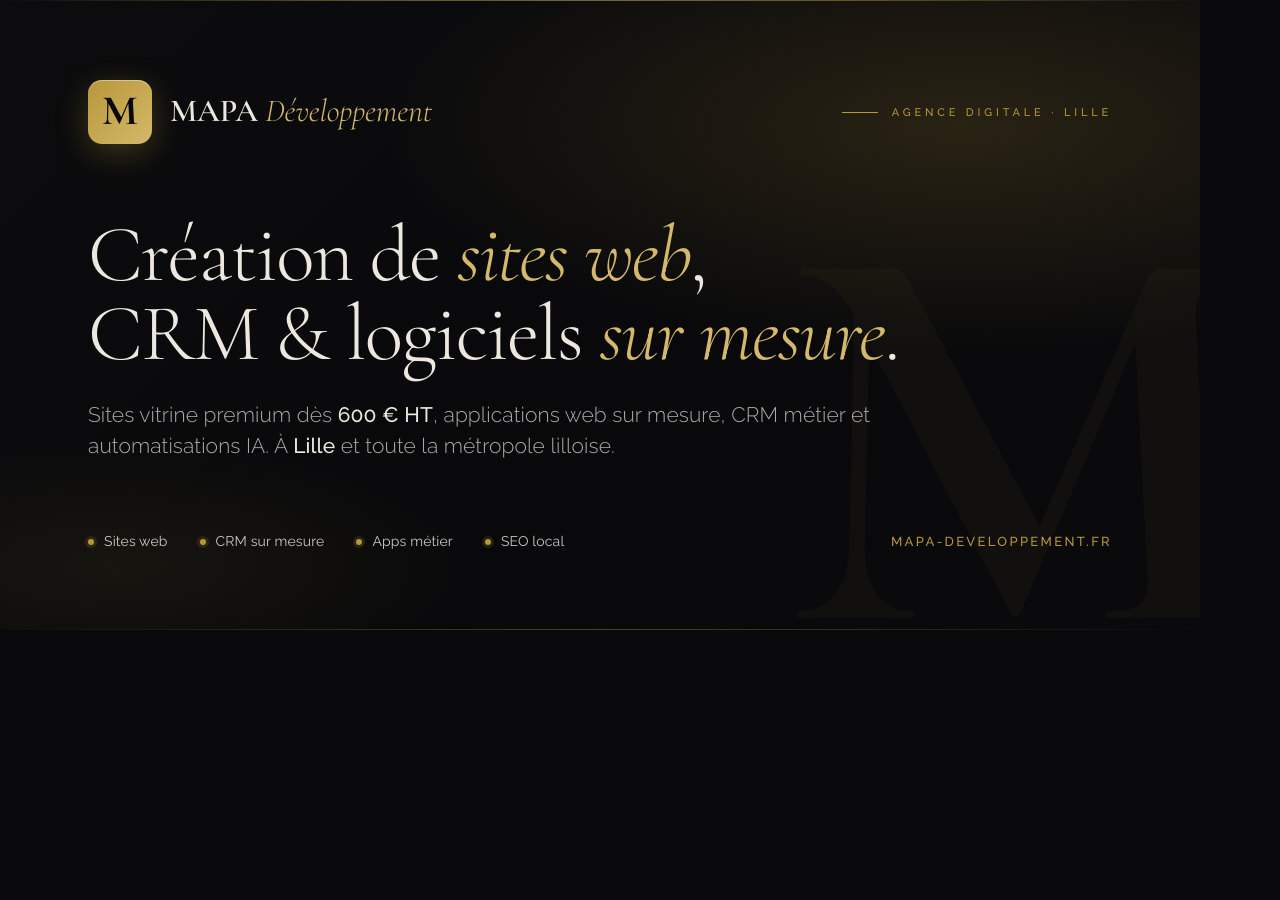
<file: og-image-template.html>
<!DOCTYPE html>
<html lang="fr">
<head>
<meta charset="UTF-8">
<title>OG Image - MAPA Développement</title>
<!--
  Template Open Graph / Twitter Card en 1200×630.
  Capture cette page exactement à 1200×630 puis exporte en JPG sous le nom og-image.jpg
  à la racine du site. Le HTML d'index pointe déjà sur /og-image.jpg.

  Méthode utilisée pour générer og-image.png puis og-image.jpg (déjà fait via Chrome headless) :
    "/Applications/Google Chrome.app/Contents/MacOS/Google Chrome" \
      --headless=new --disable-gpu --hide-scrollbars --window-size=1200,630 \
      --screenshot=og-image.png "file://$(pwd)/og-image-template.html"
    sips -s format jpeg -s formatOptions 90 og-image.png --out og-image.jpg
-->
<link rel="preconnect" href="https://fonts.googleapis.com">
<link rel="preconnect" href="https://fonts.gstatic.com" crossorigin>
<link href="https://fonts.googleapis.com/css2?family=Cormorant+Garamond:ital,wght@0,300;0,600;0,700;1,300&family=Raleway:wght@300;400;500&display=swap" rel="stylesheet">
<style>
  *,*::before,*::after{margin:0;padding:0;box-sizing:border-box}
  html,body{
    width:1200px;height:630px;
    background:#09090b;
    overflow:hidden;
    font-family:'Raleway',system-ui,-apple-system,sans-serif;
    color:#ede8df;
    -webkit-font-smoothing:antialiased;
    text-rendering:geometricPrecision;
  }
  .stage{
    position:relative;width:1200px;height:630px;
    padding:80px 88px;
    display:flex;flex-direction:column;justify-content:space-between;
    background:
      radial-gradient(ellipse 80% 60% at 80% 20%, rgba(184,151,58,.18) 0%, transparent 60%),
      radial-gradient(ellipse 60% 40% at 10% 90%, rgba(184,151,58,.08) 0%, transparent 50%),
      linear-gradient(135deg,#0c0c0e 0%,#09090b 50%,#0a0a0c 100%);
  }
  .stage::before{
    content:'';position:absolute;top:0;left:0;right:0;height:1px;
    background:linear-gradient(90deg,transparent 0%,#b8973a 30%,#d4b96a 50%,#b8973a 70%,transparent 100%);
    opacity:.5;
  }
  .stage::after{
    content:'';position:absolute;bottom:0;left:0;right:0;height:1px;
    background:linear-gradient(90deg,transparent 0%,#b8973a 50%,transparent 100%);
    opacity:.4;
  }
  .ghost-m{
    position:absolute;
    right:-30px;bottom:-90px;
    font-family:'Cormorant Garamond',serif;
    font-size:560px;font-weight:700;
    color:rgba(184,151,58,.04);
    letter-spacing:-.06em;line-height:1;
    pointer-events:none;
    user-select:none;
  }
  .row-top{display:flex;align-items:center;justify-content:space-between}
  .brand{display:flex;align-items:center;gap:18px}
  .brand-mark{
    width:64px;height:64px;
    background:linear-gradient(135deg,#b8973a 0%,#d4b96a 100%);
    border-radius:14px;
    display:flex;align-items:center;justify-content:center;
    font-family:'Cormorant Garamond',serif;
    font-size:42px;font-weight:700;color:#09090b;line-height:1;
    box-shadow:0 8px 32px rgba(184,151,58,.3),inset 0 1px 0 rgba(255,255,255,.4);
  }
  .brand-name{
    font-family:'Cormorant Garamond',serif;
    font-size:32px;font-weight:600;letter-spacing:-.005em;
    color:#ede8df;line-height:1;
  }
  .brand-name em{font-style:italic;font-weight:300;color:#d4b96a}
  .eyebrow{
    font-size:11px;letter-spacing:.35em;text-transform:uppercase;
    color:#b8973a;font-weight:500;
    display:flex;align-items:center;gap:14px;
  }
  .eyebrow::before{content:'';width:36px;height:1px;background:#b8973a}

  .row-mid{display:flex;flex-direction:column;gap:26px;position:relative;z-index:2}
  .headline{
    font-family:'Cormorant Garamond',serif;
    font-size:80px;font-weight:300;letter-spacing:-.02em;line-height:.98;
    color:#ede8df;max-width:980px;
  }
  .headline em{font-style:italic;color:#d4b96a;font-weight:300}
  .headline strong{font-weight:600;font-style:normal}
  .subline{
    font-size:21px;font-weight:300;letter-spacing:.005em;line-height:1.5;
    color:rgba(237,232,223,.72);max-width:820px;
  }
  .subline strong{color:#ede8df;font-weight:500}

  .row-bot{display:flex;align-items:flex-end;justify-content:space-between;position:relative;z-index:2}
  .services{display:flex;gap:32px}
  .svc{
    font-size:14px;font-weight:400;letter-spacing:.01em;
    color:rgba(237,232,223,.85);
    display:flex;align-items:center;gap:10px;
  }
  .svc-dot{width:6px;height:6px;border-radius:50%;background:#b8973a;box-shadow:0 0 0 3px rgba(184,151,58,.15)}
  .domain{
    font-family:'Raleway',sans-serif;
    font-size:13px;letter-spacing:.18em;text-transform:uppercase;
    color:#b8973a;font-weight:500;
  }
</style>
</head>
<body>
<div class="stage">
  <div class="ghost-m">M</div>

  <div class="row-top">
    <div class="brand">
      <div class="brand-mark">M</div>
      <div class="brand-name">MAPA <em>Développement</em></div>
    </div>
    <div class="eyebrow">Agence digitale · Lille</div>
  </div>

  <div class="row-mid">
    <h1 class="headline">
      Création de <em>sites web</em>,<br>
      CRM &amp; logiciels <em>sur mesure</em>.
    </h1>
    <p class="subline">
      Sites vitrine premium dès <strong>600 € HT</strong>, applications web sur mesure, CRM métier
      et automatisations IA. À <strong>Lille</strong> et toute la métropole lilloise.
    </p>
  </div>

  <div class="row-bot">
    <div class="services">
      <span class="svc"><span class="svc-dot"></span>Sites web</span>
      <span class="svc"><span class="svc-dot"></span>CRM sur mesure</span>
      <span class="svc"><span class="svc-dot"></span>Apps métier</span>
      <span class="svc"><span class="svc-dot"></span>SEO local</span>
    </div>
    <div class="domain">mapa-developpement.fr</div>
  </div>
</div>
</body>
</html>
</file>
